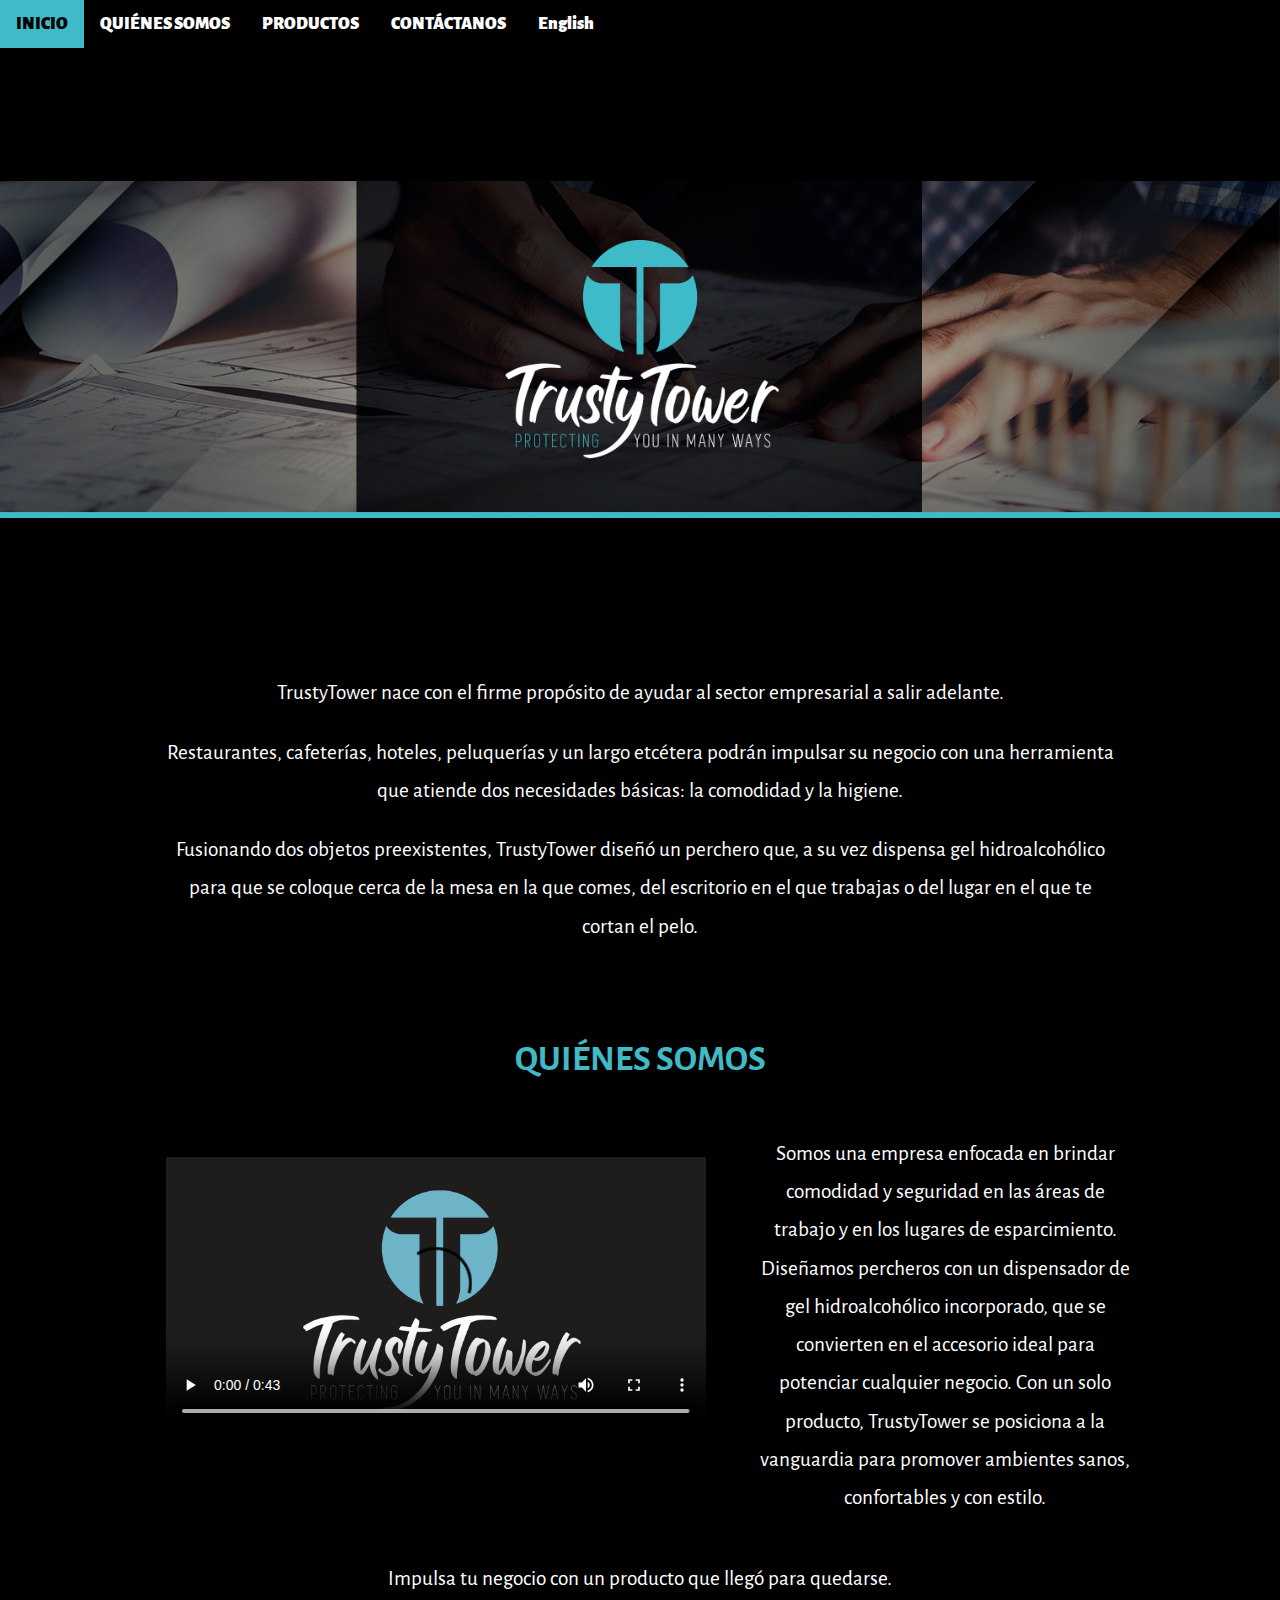
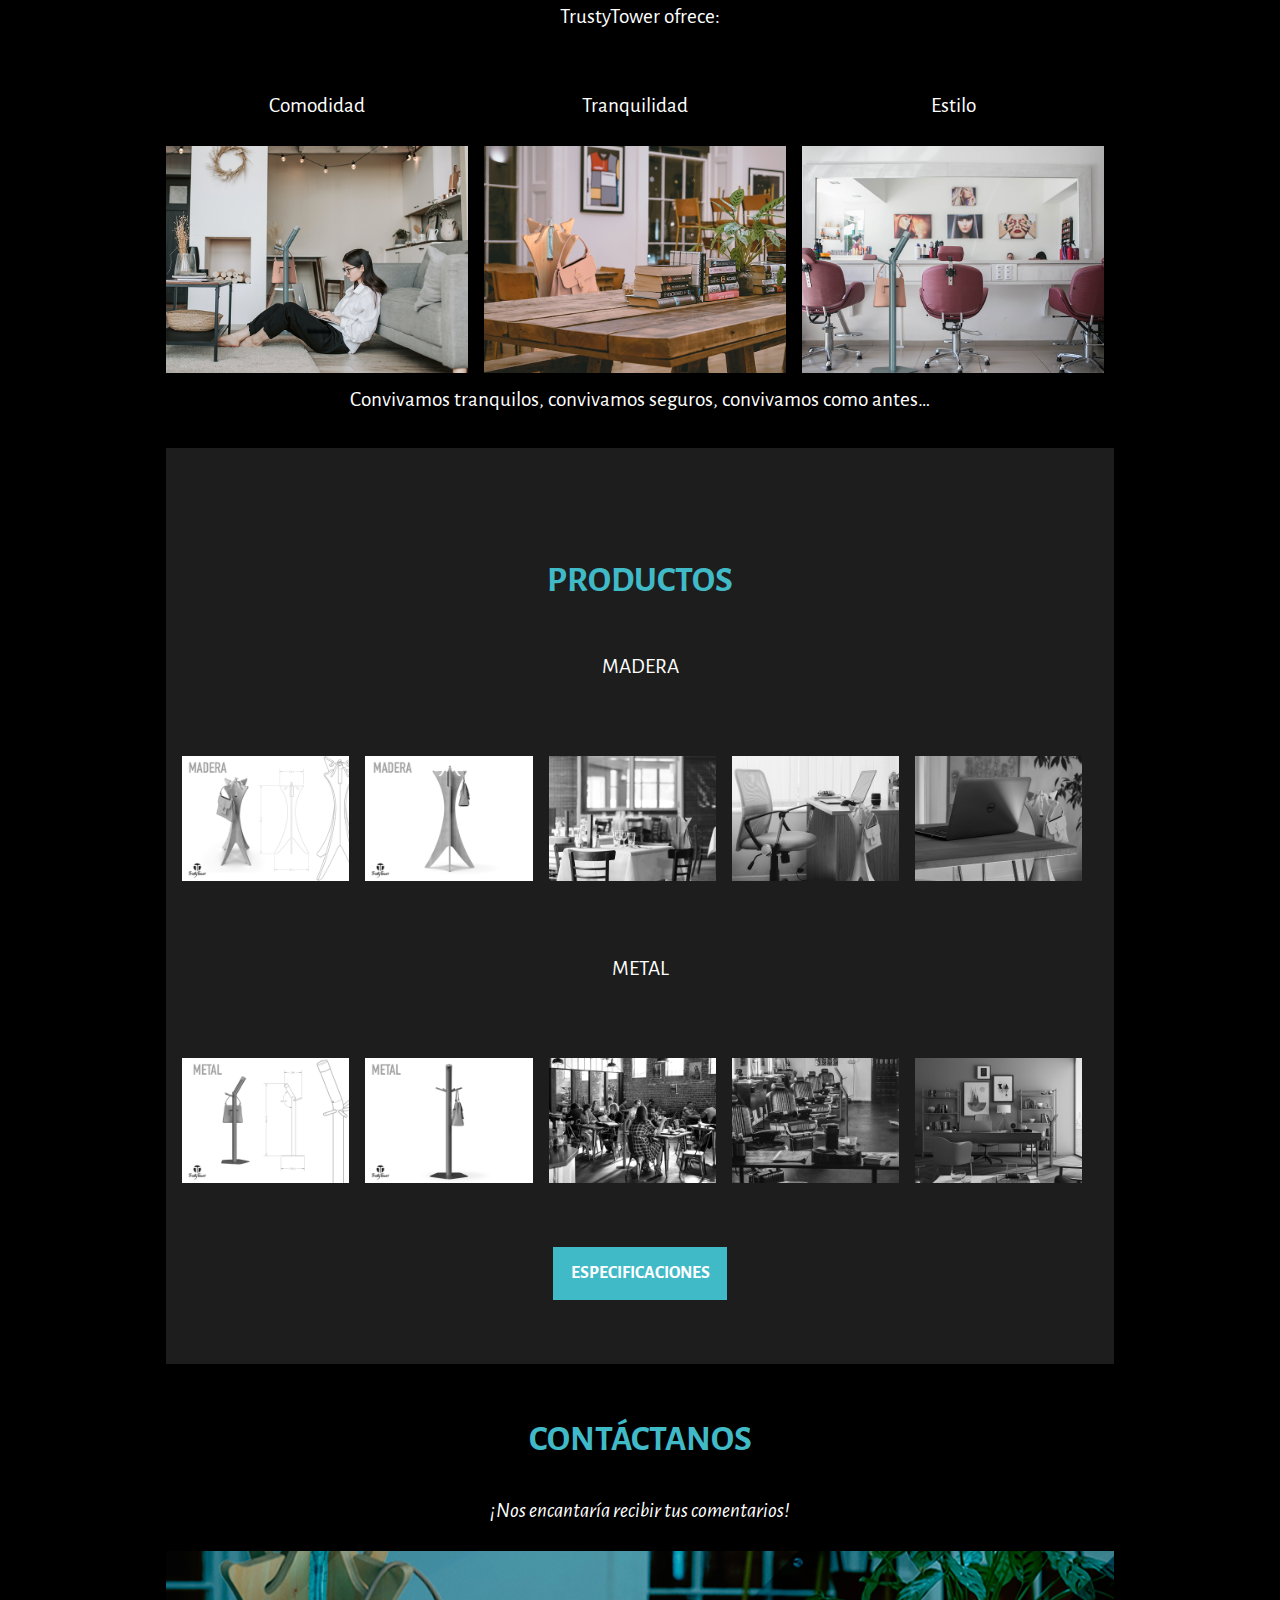
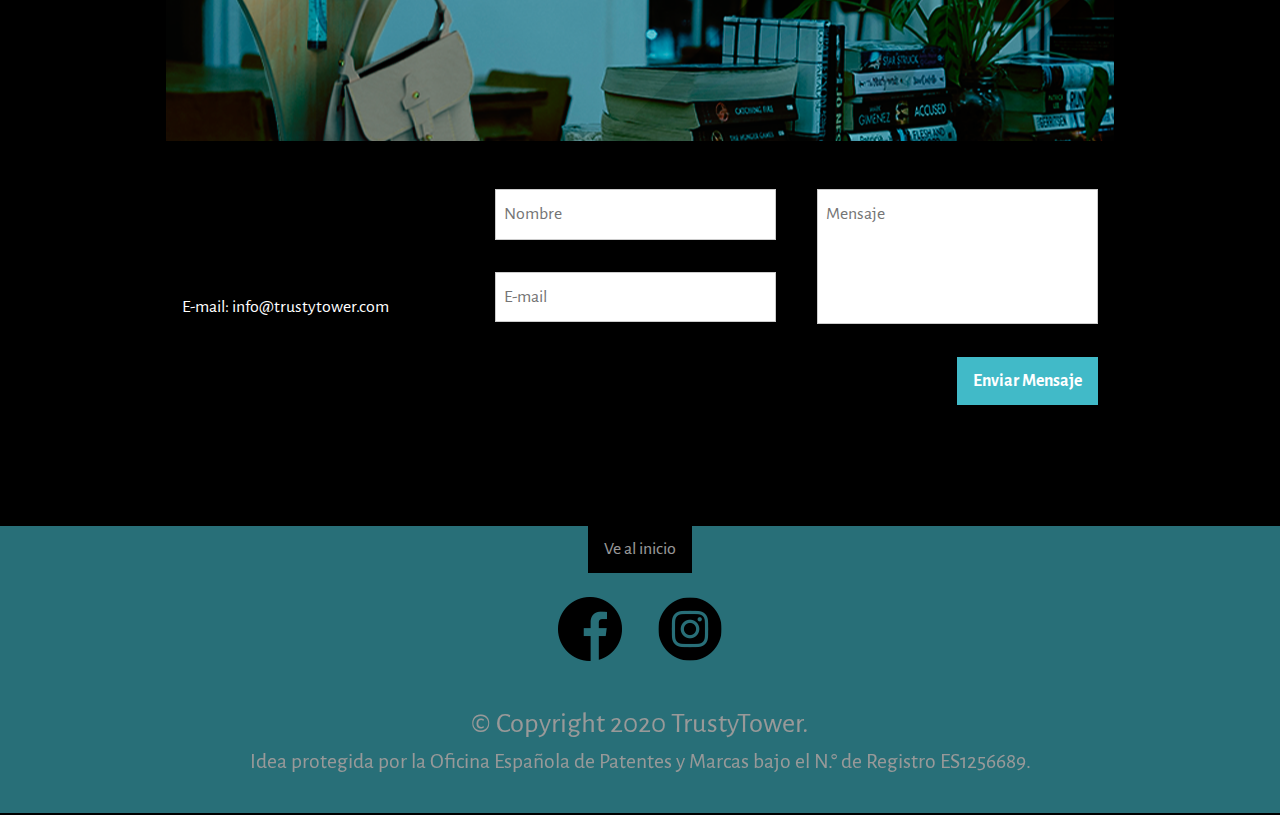
<file: index.html>
<!DOCTYPE html>
<html>
<title>TrustyTower</title>
<meta charset="UTF-8">
<meta name="viewport" content="width=device-width, initial-scale=1">
<link  rel="icon"   href="imgs/favicon.png" type="image/png" />
<link rel="stylesheet" href="css/stylesFull.css">
<!--link rel="stylesheet" href="https://fonts.googleapis.com/css?family=Lato"-->
<!--link href="https://fonts.googleapis.com/css2?family=Lato:ital,wght@0,300;1,100&display=swap" rel="stylesheet"-->
<link href="https://fonts.googleapis.com/css2?family=Alegreya+Sans:wght@100&display=swap" rel="stylesheet">
<link rel="stylesheet" href="css/font-awesome.min.css">
<script src="js/functions.js"></script>
<script src="js/jquery.js" type="text/javascript"></script>
<script src="js/effects.js"></script>
<!--script src="js/jqMobile.js"></script-->
<link rel="stylesheet" href="css/styles.css">

<body>
<!-- Navbar (sit on top) -->
<div class="w3-top">
  <div class="w3-bar" id="myNavbar">
    <a class="w3-bar-item  w3-hide-medium w3-hide-large w3-right" href="javascript:void(0);" onclick="toggleFunction()" title="Toggle Navigation Menu">
      <i><img src="imgs/menuApp.png" style="height: 32px;left: 85%;position: absolute;"></i>
    </a>
    <a href="#home" id="inicio" class="w3-bar-item w3-buttonHeader">INICIO</a>
    <a href="#about" id="quienes" class="w3-bar-item w3-buttonHeader w3-hide-small">QUIÉNES SOMOS</a>
    <a href="#portfolio" id="productos" class="w3-bar-item w3-buttonHeader w3-hide-small">PRODUCTOS</a>
    <a href="#contact" id="contacto" class="w3-bar-item w3-buttonHeader w3-hide-small">CONTÁCTANOS</a>
    <a href="en/index.html" id="ingles" class="w3-bar-item w3-buttonHeader w3-hide-small">English</a>
  </div>

  <!-- Navbar on small screens -->
  <div id="navDemo" class="w3-bar-block w3-white w3-hide w3-hide-large w3-hide-medium" style="max-width: 450px;">
    <a href="#about" id="quienesM" class="w3-bar-item w3-button" onclick="toggleFunction()">QUIÉNES SOMOS</a>
    <a href="#portfolio" id="productosM" class="w3-bar-item w3-button" onclick="toggleFunction()">PRODUCTOS</a>
    <a href="#contact" id="contactoM" class="w3-bar-item w3-button" onclick="toggleFunction()">CONTÁCTANOS</a>
    <a href="en/index.html" id="inglesM" class="w3-bar-item w3-button" onclick="toggleFunction()">English</a>
    <div id="menuMobile" href="javascript:void(0);" onclick="toggleFunction()" title="Toggle Navigation Menu"></div>
  </div>
</div>

<!-- First Parallax Image with Logo Text -->
<div class="bgimg-1 w3-display-container" id="home">
  <div class="w3-display-middle" style="white-space:nowrap;">
  </div>
</div>

<!-- Container (Home Section) -->

<div class="w3-content w3-container w3-padding-8" id="home-text">
  <div class="fistPharaph">
  <p class="w3-content w3-container w3-padding-8 w3-center" style="line-height:2; margin-bottom: -40px;"><p class="w3-center">TrustyTower nace con el firme propósito de ayudar al sector empresarial a salir adelante.<p class="w3-center">Restaurantes, cafeterías, hoteles, peluquerías y un largo etcétera podrán impulsar su negocio con una herramienta que atiende dos necesidades básicas: la comodidad y la
    higiene.</p><p class="w3-center">Fusionando dos objetos preexistentes, TrustyTower diseñó un perchero que, a su vez dispensa gel hidroalcohólico para que se coloque cerca de la mesa en la que comes, del escritorio en el que trabajas o del lugar en el que te cortan el pelo.</p>
  </div>
</div>

<section>
<!-- Container (About Section) -->
<pre  id="about" class="w3-content w3-container">
  <h5 class="w3-center qs-Title w3-padding-8"><b>QUIÉNES SOMOS</b></h5>
</pre>
<div class="video-responsive w3-content">
  <!--h3 class="w3-center">Quienes somos?</h3-->
  <!--div class="video-responsive w3-twothird w3-content w3-container "-->
    <video controls class="w3-col m7 w3-content w3-container w3-padding-64" poster="./imgs/preview.png">
        <source src="./imgs/vid00.mp4"  width="100%" height="auto"  autostart="false" frameborder="0" allow="controls accelerometer; clipboard-write; encrypted-media; gyroscope; picture-in-picture" allowfullscreen>
    </video>
    <div class="quienes-somos w3-col m5 w3-content" style="padding-top: 50px;">
      <!--h5 class="w3-center qs-Title w3-padding-8"><b>QUIÉNES SOMOS</b></h5-->
      <p class="w3-content w3-container" style="margin-left: -30px;margin-right: 29px;text-align: center;">Somos una empresa enfocada en brindar comodidad y seguridad en las áreas de trabajo y en los lugares de esparcimiento. Diseñamos percheros con un dispensador de gel hidroalcohólico incorporado, que se convierten en el accesorio ideal para potenciar cualquier negocio. Con un solo producto, TrustyTower se posiciona a la vanguardia para promover ambientes sanos, confortables y con estilo.</p>
    </div>
</div>

  <!--pre class="w3-content w3-container"-->
<div class="w3-row-padding w3-center w3-content">

    <p>Impulsa tu negocio con un producto que llegó para quedarse.<br>
    TrustyTower ofrece:</p>

  <div class="w3-col m3">
    <p>Comodidad</p>
  <img src="imgs/comodidad.png" style="width:100%" onclick="onClick(this)" class="w3-hover-opacity imagenScrollOf">
</div>
<div class="w3-col m3">
  <p>Tranquilidad</p>
  <img src="imgs/tranquilidad.png" style="width:100%" onclick="onClick(this)" class="w3-hover-opacity imagenScrollOf">
</div>
<div class="w3-col m3">
  <p>Estilo</p>
  <img src="imgs/estilo.png" style="width:100%" onclick="onClick(this)" class="w3-hover-opacity imagenScrollOf">
</div>
  <p>Convivamos tranquilos, convivamos seguros, convivamos como antes…</p>
</div>
<!-- Container (Portfolio Section) -->
<!--pre class="w3-content w3-container">
</pre-->

<div class="w3-content w3-container w3-padding-8" id="portfolio">
  <div class="fondoProd w3-padding-64">
  <p class="w3-center w3-padding-8 qs-Title"><b>PRODUCTOS</b></p>
  <p class="w3-center">MADERA</p><br>

  <!-- Responsive Grid. Four columns on tablets, laptops and desktops. Will stack on mobile devices/small screens (100% width) -->
  <div class="w3-row-padding w3-center">
    <div class="w3-col m2">
      <img src="imgs/Madera_01.png" style="width:100%" onclick="onClick(this)" class="w3-hover-opacity imgFilter imagenScrollOf" alt="">
    </div>

    <div class="w3-col m2">
      <img src="imgs/Madera_02.png" style="width:100%" onclick="onClick(this)" class="w3-hover-opacity imgFilter imagenScrollOf" alt="">
    </div>

    <div class="w3-col m2">
      <img src="imgs/Madera_03.png" style="width:100%" onclick="onClick(this)" class="w3-hover-opacity imgFilter imagenScrollOf" alt="">
    </div>

    <div class="w3-col m2">
      <img src="imgs/Madera_04.png" style="width:100%" onclick="onClick(this)" class="w3-hover-opacity imgFilter imagenScrollOf" alt="">
    </div>

    <div class="w3-col m2">
      <img src="imgs/Madera_05.png" style="width:100%" onclick="onClick(this)" class="w3-hover-opacity imgFilter imagenScrollOf" alt="">
    </div>

    <!--div class="w3-col m2">
      <img src="imgs/06.png" style="width:100%" onclick="onClick(this)" class="w3-hover-opacity imgFilter" alt="">
    </div-->
  </div>
      <div>
          <br>
          <p class="w3-center">METAL</p><br>
      </div>
  <div class="w3-row-padding w3-center">
    <div class="w3-col m2">
      <img src="imgs/Metal_01.jpg" style="width:100%" onclick="onClick(this)" class="w3-hover-opacity imgFilter imagenScrollOf" alt="">
    </div>

    <div class="w3-col m2">
      <img src="imgs/Metal_02.png" style="width:100%" onclick="onClick(this)" class="w3-hover-opacity imgFilter imagenScrollOf" alt="">
    </div>

    <div class="w3-col m2">
      <img src="imgs/Metal_03.png" style="width:100%" onclick="onClick(this)" class="w3-hover-opacity imgFilter imagenScrollOf" alt="">
    </div>

    <div class="w3-col m2">
      <img src="imgs/Metal_04.png" style="width:100%" onclick="onClick(this)" class="w3-hover-opacity imgFilter imagenScrollOf" alt="">
    </div>

    <div class="w3-col m2">
      <img src="imgs/Metal_05.png" style="width:100%" onclick="onClick(this)" class="w3-hover-opacity imgFilter imagenScrollOf" alt="">
    </div>

    <!--div class="w3-col m2">
      <img src="imgs/01.png" style="width:100%" onclick="onClick(this)" class="w3-hover-opacity imgFilter" alt="">
    </div-->
    <!--button class="w3-button w3-padding-large w3-light-grey" onclick="especif();" style="margin-top:64px">Especificaciones</button-->
  </div>
    <main>
      <input type="radio" id="mostrar-modal" name="modal"/>
      <label for="mostrar-modal" ><b>Especificaciones</b></label>
      <input type="radio" id="cerrar-modal" name="modal"/>
      <label for="cerrar-modal">X</label>
      <div id="modal">
        <img id=especificaciones>
      </div>
    </main>
  </div>
</div>


<!-- Modal for full size images on click-->
<div id="modal01" class="w3-modal w3-black" onclick="this.style.display='none'">
  <span id="closeModal" class="w3-large w3-black w3-display-topright" title="Close Image"></span>
  <div class="w3-modal-content w3-animate-zoom w3-center w3-transparent w3-padding-64">
    <img id="img01" class="w3-image w3-padding-8">
    <p id="caption" class="w3-opacity w3-large"></p>
  </div>
</div>



<!-- Container (Contact Section) -->
<div class="w3-content w3-container w3-padding-32"  id="contact">
  <h3 class="w3-center qs-Title"><b>CONTÁCTANOS</b></h3>
  <p class="w3-center"><em>¡Nos encantaría recibir tus comentarios!</em></p>
  <div id="imgTest" class="fondoContact w3-section" style="width: 100%;">
  </div>
    <div>
      <form id="fc" action="javascript:void(0);" method="POST" target="_self">
        <div class="w3-content w3-container w3-padding-16 infoContact w3-col m3 ">
          <label></label><br>
          <label></label><br>
          <label>E-mail: info@trustytower.com</label><br>
        </div>
        <div class="w3-content w3-container w3-padding-32 formContact w3-col m3">
          <input id="Name" class="w3-input w3-border" type="text" placeholder="Nombre" required name="nombre"><br>
          <input id="Email" class="w3-input w3-border" type="text" placeholder="E-mail" required name="email"><br>
          <div class="w3-center w3-container w3-col twothird">
            <div id="load"></div><br>
            <div id="result"></div>
        </div>
        </div>
        <div class="w3-content w3-container w3-padding-32 messageContact w3-col m3">
          <textarea id="Message" class="w3-input w3-border boxMessage" type="text" placeholder="Mensaje" style="height:135px;" required name="mensaje"></textarea><br>
          <button id="validate" class="w3-button w3-blue w3-right" type="submit" value="submit"><b>Enviar Mensaje</b></button>
          </div>

      </form>
    </div>
  </div>
</section>

<footer class="bgimg-2 w3-center w3-padding-8 w3-opacity w3-hover-opacity-off" style="min-width: 100%;">
  <!--div class="w3-display-container w3-opacity-min" >
    <div class="w3-display-middle" style="white-space:nowrap;"-->
  <div class="w3-center w3-content w3-container"><a id="footerBtn" href="#home" class="w3-button w3-black"><i></i>Ve al inicio</a><br></div>
  <div class="w3-xlarge w3-section w3-center">

    <i id="facebook" class="w3-hover-opacity"><a href="https://www.facebook.com/Trusty.Tower" target="blank"><img src="imgs/facebook.png" class="w3-button"></a></i>
    <i id="instagram" class="w3-hover-opacity"><a href="https://www.instagram.com/trusty.tower/" target="blank"><img src="imgs/instagram.png" class="w3-button"></a></i>
    <p id="footMobile" class="w3-center">&copy; Copyright 2020 TrustyTower.</p>
    <p id="footMobile2" class="w3-center">Idea protegida por la Oficina Española de Patentes y Marcas bajo el N.° de Registro ES1256689.</p>
  </div>
  <!--/div>
</div-->
  <!--p>Powered by <a href="https://www.w3schools.com/w3css/default.asp" title="W3.CSS" target="_blank" class="w3-hover-text-green">w3.css</a></p-->
</footer>

</body>
</html>
</file>
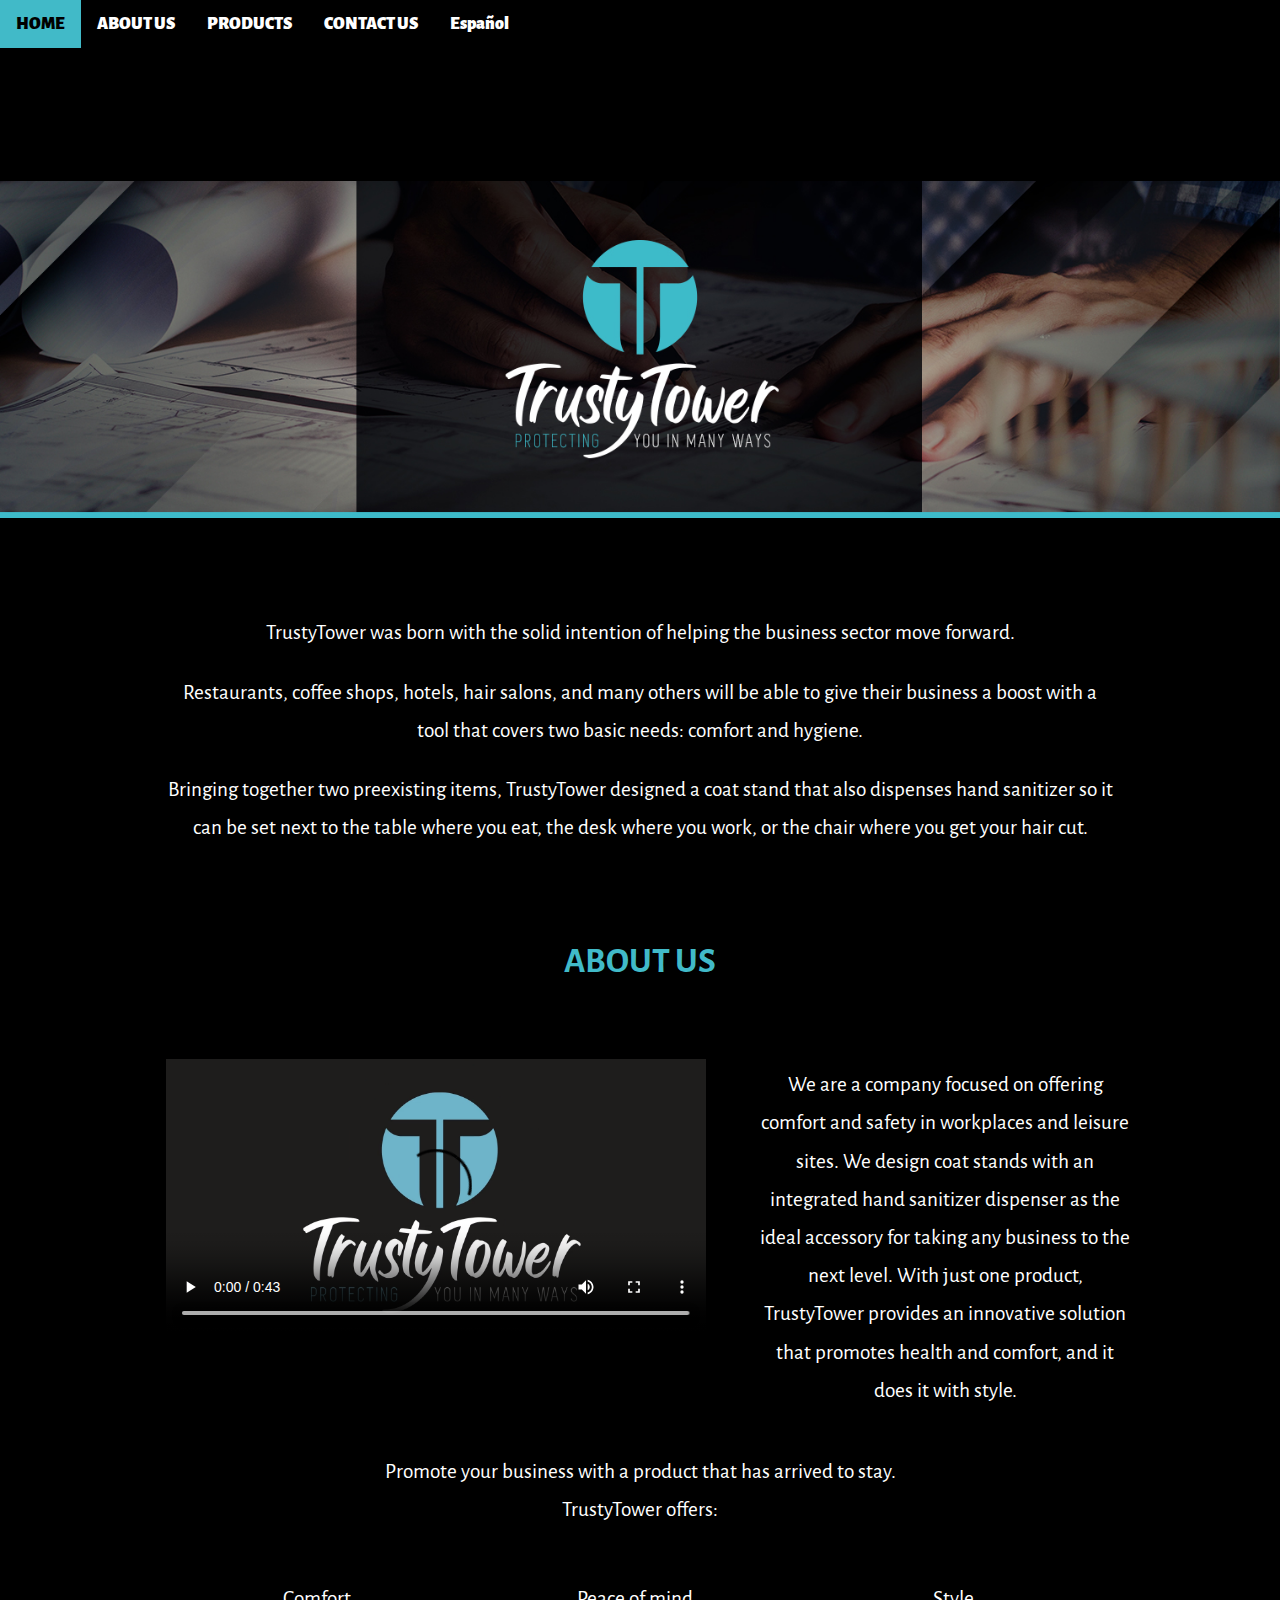
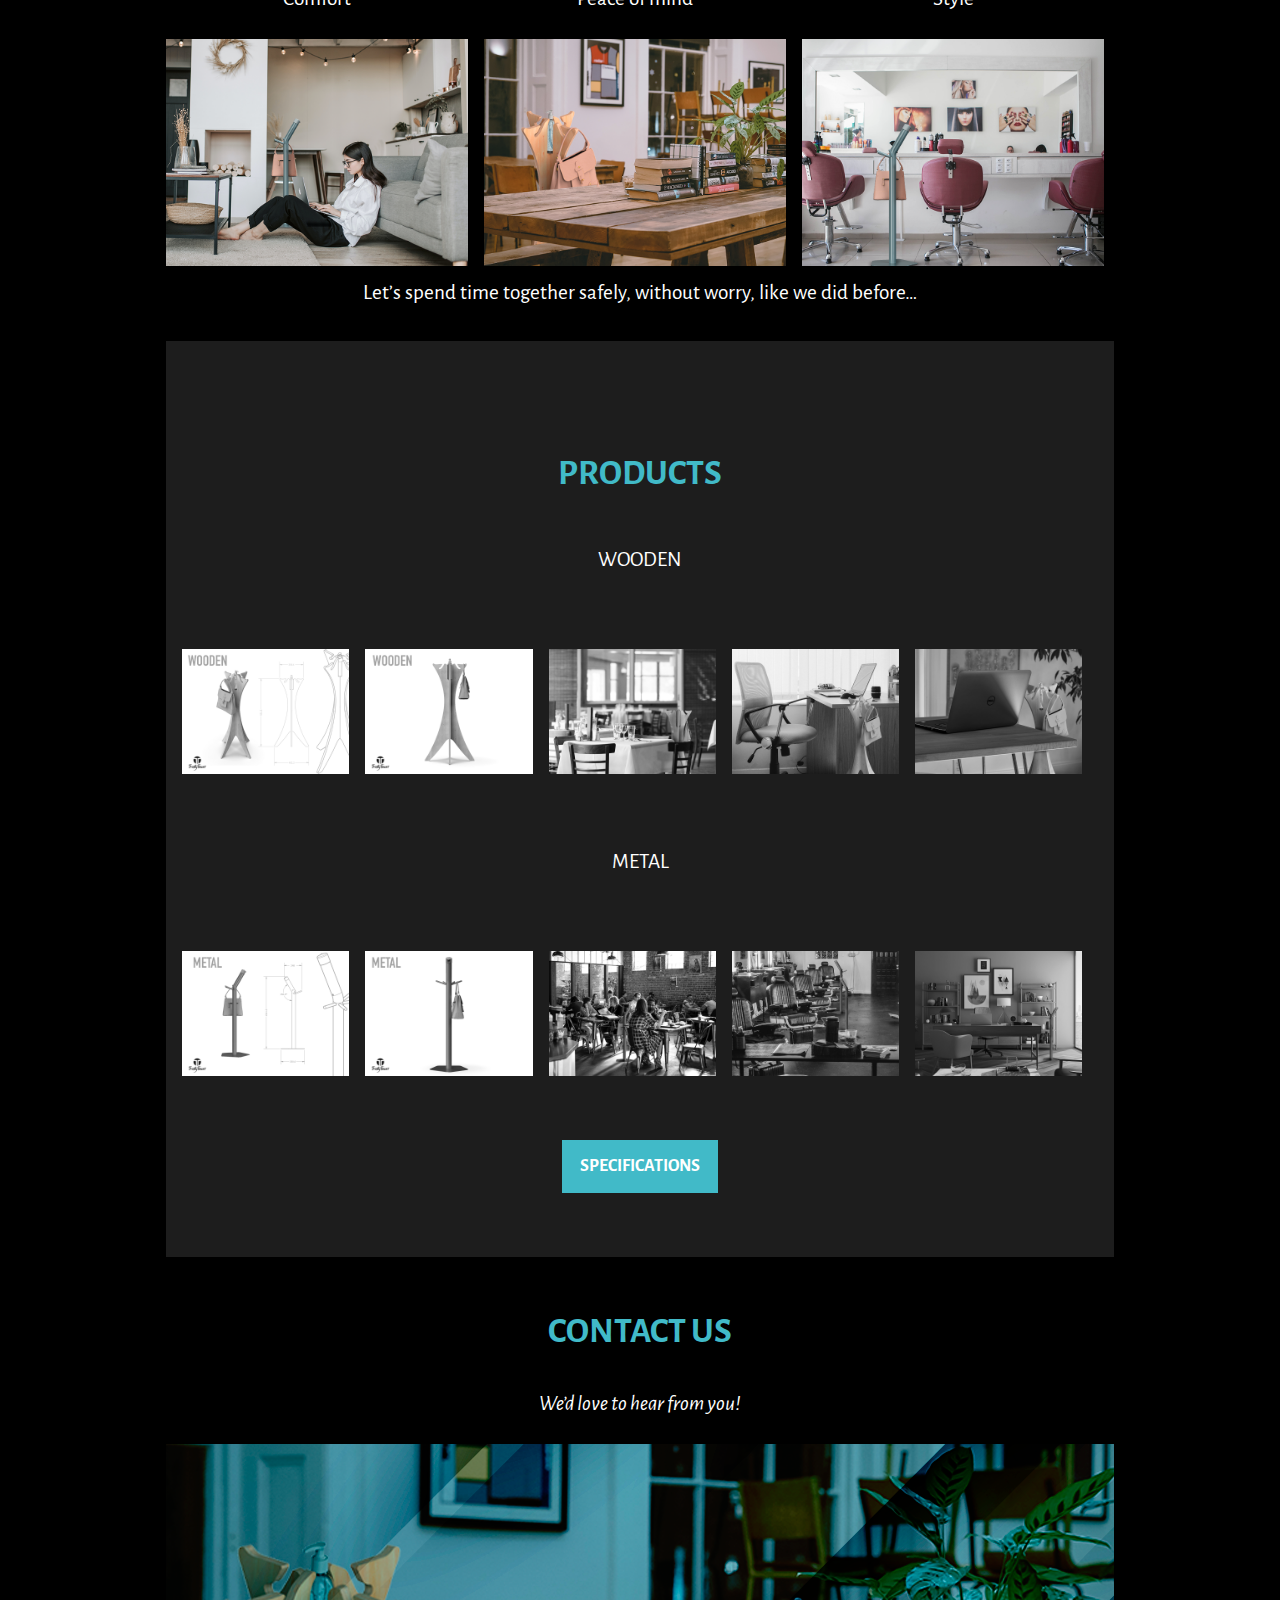
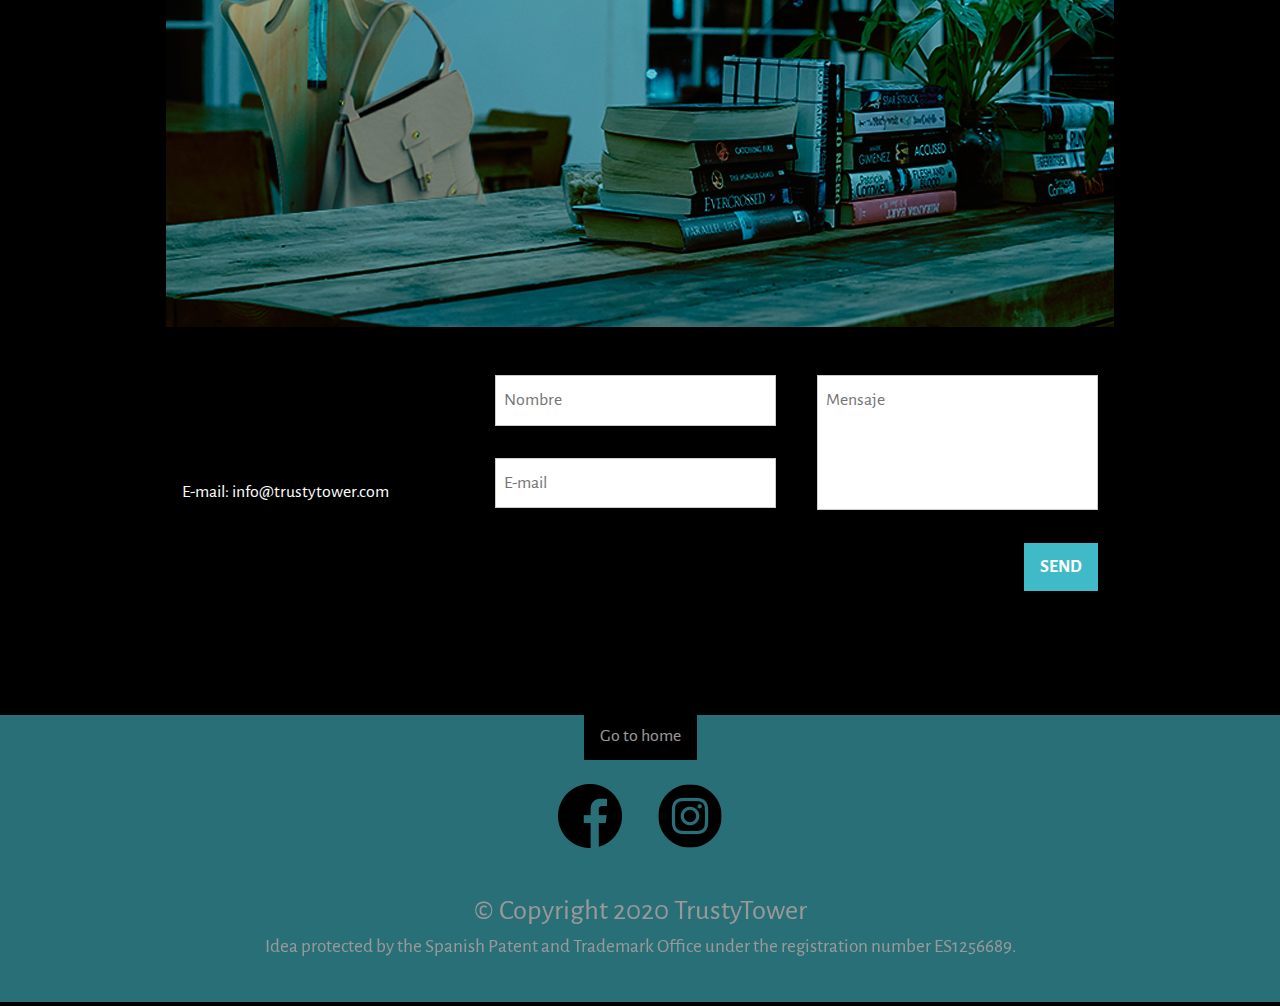
<file: en/index.html>
<!DOCTYPE html>
<html>
  <title>TrustyTower</title>
  <meta charset="UTF-8" />
  <meta name="viewport" content="width=device-width, initial-scale=1" />
  <link rel="icon" href="imgs/favicon.png" type="image/png" />
  <link rel="stylesheet" href="css/stylesFull.css" />
  <!--link rel="stylesheet" href="https://fonts.googleapis.com/css?family=Lato"-->
  <!--link href="https://fonts.googleapis.com/css2?family=Lato:ital,wght@0,300;1,100&display=swap" rel="stylesheet"-->
  <link
    href="https://fonts.googleapis.com/css2?family=Alegreya+Sans:wght@100&display=swap"
    rel="stylesheet"
  />
  <link rel="stylesheet" href="css/font-awesome.min.css" />
  <script src="js/functions.js"></script>
  <script src="js/jquery.js" type="text/javascript"></script>
  <script src="js/effects.js"></script>
  <!--script src="js/jqMobile.js"></script-->
  <link rel="stylesheet" href="css/styles.css" />

  <body>
    <!-- Navbar (sit on top) -->
    <div class="w3-top">
      <div class="w3-bar" id="myNavbar">
        <a
          class="w3-bar-item w3-hide-medium w3-hide-large w3-right"
          href="javascript:void(0);"
          onclick="toggleFunction()"
          title="Toggle Navigation Menu"
        >
          <i
            ><img
              src="imgs/menuApp.png"
              style="height: 32px; left: 85%; position: absolute"
          /></i>
        </a>
        <a href="#home" id="inicio" class="w3-bar-item w3-buttonHeader">HOME</a>
        <a
          href="#about"
          id="quienes"
          class="w3-bar-item w3-buttonHeader w3-hide-small"
          >ABOUT US</a
        >
        <a
          href="#portfolio"
          id="productos"
          class="w3-bar-item w3-buttonHeader w3-hide-small"
          >PRODUCTS</a
        >
        <a
          href="#contact"
          id="contacto"
          class="w3-bar-item w3-buttonHeader w3-hide-small"
          >CONTACT US</a
        >
        <a
          href="../index.html"
          id="ingles"
          class="w3-bar-item w3-buttonHeader w3-hide-small"
          >Español</a
        >
      </div>

      <!-- Navbar on small screens -->
      <div
        id="navDemo"
        class="w3-bar-block w3-white w3-hide w3-hide-large w3-hide-medium"
        style="max-width: 450px"
      >
        <a
          href="#about"
          id="quienesM"
          class="w3-bar-item w3-button"
          onclick="toggleFunction()"
          >ABOUT US</a
        >
        <a
          href="#portfolio"
          id="productosM"
          class="w3-bar-item w3-button"
          onclick="toggleFunction()"
          >PRODUCTS</a
        >
        <a
          href="#contact"
          id="contactoM"
          class="w3-bar-item w3-button"
          onclick="toggleFunction()"
          >CONTACT US</a
        >
        <a
          href="../index.html"
          id="inglesM"
          class="w3-bar-item w3-button"
          onclick="toggleFunction()"
          >Español</a
        >
        <div
          id="menuMobile"
          href="javascript:void(0);"
          onclick="toggleFunction()"
          title="Toggle Navigation Menu"
        ></div>
      </div>
    </div>

    <!-- First Parallax Image with Logo Text -->
    <div class="bgimg-1 w3-display-container " id="home">
      <div class="w3-display-middle" style="white-space: nowrap"></div>
    </div>

    <!-- Container (Home Section) -->

    <div class="w3-content w3-container w3-padding-8" id="home-text">
      <div class="fistPharaph">
        <p
          class="w3-content w3-container w3-padding-8 w3-center"
          style="line-height: 2; margin-bottom: -40px"
        ></p>
        <p class="w3-center">
          TrustyTower was born with the solid intention of helping the business
          sector move forward.
        </p>
        <p class="w3-center">
          Restaurants, coffee shops, hotels, hair salons, and many others will
          be able to give their business a boost with a tool that covers two
          basic needs: comfort and hygiene.
        </p>
        <p class="w3-center">
          Bringing together two preexisting items, TrustyTower designed a coat
          stand that also dispenses hand sanitizer so it can be set next to the
          table where you eat, the desk where you work, or the chair where you
          get your hair cut.
        </p>
      </div>
    </div>

    <section>
      <!-- Container (About Section) -->
      <pre id="about" class="w3-content w3-container">
  <h5 class="w3-center qs-Title w3-padding-8"><b>ABOUT US</b></h5>
</pre>
      <div class="video-responsive w3-content">
        <!--h3 class="w3-center">Quienes somos?</h3-->
        <!--div class="video-responsive w3-twothird w3-content w3-container "-->
        <video
          controls
          class="w3-col m7 w3-content w3-container w3-padding-64"
          poster="./imgs/preview.png"
        >
          <source
            src="./imgs/vid00.mp4"
            width="100%"
            height="auto"
            autostart="false"
            frameborder="0"
            allow="controls accelerometer; clipboard-write; encrypted-media; gyroscope; picture-in-picture"
            allowfullscreen
          />
        </video>
        <div
          class="quienes-somos w3-col m5 w3-content"
          style="padding-top: 50px"
        >
          <!--h5 class="w3-center qs-Title w3-padding-8"><b>QUIÉNES SOMOS</b></h5-->
          <p
            class="w3-content w3-container"
            style="margin-left: -30px; margin-right: 29px; text-align: center"
          >
            We are a company focused on offering comfort and safety in
            workplaces and leisure sites. We design coat stands with an
            integrated hand sanitizer dispenser as the ideal accessory for
            taking any business to the next level. With just one product,
            TrustyTower provides an innovative solution that promotes health and
            comfort, and it does it with style.
          </p>
        </div>
      </div>

      <!--pre class="w3-content w3-container"-->
      <div class="w3-row-padding w3-center w3-content">
        <p>
          Promote your business with a product that has arrived to stay.<br />
          TrustyTower offers:
        </p>

        <div class="w3-col m3">
          <p>Comfort</p>
          <img
            src="imgs/comodidad.png"
            style="width: 100%"
            onclick="onClick(this)"
            class="w3-hover-opacity"
          />
        </div>
        <div class="w3-col m3">
          <p>Peace of mind</p>
          <img
            src="imgs/tranquilidad.png"
            style="width: 100%"
            onclick="onClick(this)"
            class="w3-hover-opacity"
          />
        </div>
        <div class="w3-col m3">
          <p>Style</p>
          <img
            src="imgs/estilo.png"
            style="width: 100%"
            onclick="onClick(this)"
            class="w3-hover-opacity"
          />
        </div>
        <p>
          Let’s spend time together safely, without worry, like we did before…
        </p>
      </div>
      <!-- Container (Portfolio Section) -->
      <!--pre class="w3-content w3-container">
</pre-->

      <div class="w3-content w3-container w3-padding-8" id="portfolio">
        <div class="fondoProd w3-padding-64">
          <p class="w3-center w3-padding-8 qs-Title"><b>PRODUCTS</b></p>
          <p class="w3-center">WOODEN</p>
          <br />

          <!-- Responsive Grid. Four columns on tablets, laptops and desktops. Will stack on mobile devices/small screens (100% width) -->
          <div class="w3-row-padding w3-center">
            <div class="w3-col m2">
              <img
                src="imgs/Madera_01.jpg"
                style="width: 100%"
                onclick="onClick(this)"
                class="w3-hover-opacity imgFilter"
                alt=""
              />
            </div>

            <div class="w3-col m2">
              <img
                src="imgs/Madera_02.jpg"
                style="width: 100%"
                onclick="onClick(this)"
                class="w3-hover-opacity imgFilter"
                alt=""
              />
            </div>

            <div class="w3-col m2">
              <img
                src="imgs/Madera_03.png"
                style="width: 100%"
                onclick="onClick(this)"
                class="w3-hover-opacity imgFilter"
                alt=""
              />
            </div>

            <div class="w3-col m2">
              <img
                src="imgs/Madera_04.png"
                style="width: 100%"
                onclick="onClick(this)"
                class="w3-hover-opacity imgFilter"
                alt=""
              />
            </div>

            <div class="w3-col m2">
              <img
                src="imgs/Madera_05.png"
                style="width: 100%"
                onclick="onClick(this)"
                class="w3-hover-opacity imgFilter"
                alt=""
              />
            </div>

            <!--div class="w3-col m2">
      <img src="imgs/06.png" style="width:100%" onclick="onClick(this)" class="w3-hover-opacity imgFilter" alt="">
    </div-->
          </div>
          <div>
            <br />
            <p class="w3-center">METAL</p>
            <br />
          </div>
          <div class="w3-row-padding w3-center">
            <div class="w3-col m2">
              <img
                src="imgs/Metal_01.jpg"
                style="width: 100%"
                onclick="onClick(this)"
                class="w3-hover-opacity imgFilter"
                alt=""
              />
            </div>

            <div class="w3-col m2">
              <img
                src="imgs/Metal_02.png"
                style="width: 100%"
                onclick="onClick(this)"
                class="w3-hover-opacity imgFilter"
                alt=""
              />
            </div>

            <div class="w3-col m2">
              <img
                src="imgs/Metal_03.png"
                style="width: 100%"
                onclick="onClick(this)"
                class="w3-hover-opacity imgFilter"
                alt=""
              />
            </div>

            <div class="w3-col m2">
              <img
                src="imgs/Metal_04.png"
                style="width: 100%"
                onclick="onClick(this)"
                class="w3-hover-opacity imgFilter"
                alt=""
              />
            </div>

            <div class="w3-col m2">
              <img
                src="imgs/Metal_05.png"
                style="width: 100%"
                onclick="onClick(this)"
                class="w3-hover-opacity imgFilter"
                alt=""
              />
            </div>

            <!--div class="w3-col m2">
      <img src="imgs/01.png" style="width:100%" onclick="onClick(this)" class="w3-hover-opacity imgFilter" alt="">
    </div-->
            <!--button class="w3-button w3-padding-large w3-light-grey" onclick="especif();" style="margin-top:64px">Especificaciones</button-->
          </div>
          <main>
            <input type="radio" id="mostrar-modal" name="modal" />
            <label for="mostrar-modal"><b>SPECIFICATIONS</b></label>
            <input type="radio" id="cerrar-modal" name="modal" />
            <label for="cerrar-modal">X</label>
            <div id="modal">
              <img id="especificaciones" />
            </div>
          </main>
        </div>
      </div>

      <!-- Modal for full size images on click-->
      <div
        id="modal01"
        class="w3-modal w3-black"
        onclick="this.style.display='none'"
      >
        <span
          id="closeModal"
          class="w3-large w3-black w3-display-topright"
          title="Close Image"
        ></span>
        <div
          class="w3-modal-content w3-animate-zoom w3-center w3-transparent w3-padding-64"
        >
          <img id="img01" class="w3-image w3-padding-8" />
          <p id="caption" class="w3-opacity w3-large"></p>
        </div>
      </div>

      <!-- Container (Contact Section) -->
      <div class="w3-content w3-container w3-padding-32" id="contact">
        <h3 class="w3-center qs-Title"><b>CONTACT US</b></h3>
        <p class="w3-center"><em>We’d love to hear from you!</em></p>
        <div
          id="imgTest"
          class="fondoContact w3-section"
          style="width: 100%"
        ></div>
        <div>
          <form
            id="fc"
            action="javascript:void(0);"
            method="POST"
            target="_self"
          >
            <div
              class="w3-content w3-container w3-padding-16 infoContact w3-col m3"
            >
              <label></label><br />
              <label></label><br />
              <label>E-mail: info@trustytower.com</label><br />
            </div>
            <div
              class="w3-content w3-container w3-padding-32 formContact w3-col m3"
            >
              <input
                id="Name"
                class="w3-input w3-border"
                type="text"
                placeholder="Nombre"
                required
                name="nombre"
              /><br />
              <input
                id="Email"
                class="w3-input w3-border"
                type="text"
                placeholder="E-mail"
                required
                name="email"
              /><br />
              <div class="w3-center w3-container w3-col twothird">
                <div id="load"></div>
                <br />
                <div id="result"></div>
              </div>
            </div>
            <div
              class="w3-content w3-container w3-padding-32 messageContact w3-col m3"
            >
              <textarea
                id="Message"
                class="w3-input w3-border boxMessage"
                type="text"
                placeholder="Mensaje"
                style="height: 135px"
                required
                name="mensaje"
              ></textarea
              ><br />
              <button
                id="validate"
                class="w3-button w3-blue w3-right"
                type="submit"
                value="submit"
              >
                <b>SEND</b>
              </button>
            </div>
          </form>
        </div>
      </div>
    </section>

    <footer
      class="bgimg-2 w3-center w3-padding-8 w3-opacity w3-hover-opacity-off"
      style="min-width: 100%"
    >
      <div class="w3-center w3-content w3-container">
        <a
          id="footerBtn"
          href="#home"
          class="w3-button w3-black"
          style="margin-top: 1px"
          ><i></i>Go to home</a
        ><br />
      </div>
      <div class="w3-xlarge w3-section w3-center">
        <i id="facebook" class="w3-hover-opacity"
          ><a href="https://www.facebook.com/Trusty.Tower" target="blank"
            ><img src="imgs/facebook.png" class="w3-button" /></a
        ></i>
        <i id="instagram" class="w3-hover-opacity"
          ><a href="https://www.instagram.com/trusty.tower/" target="blank"
            ><img src="imgs/instagram.png" class="w3-button" /></a
        ></i>
        <p class="w3-center">&copy; Copyright 2020 TrustyTower</p>
        <p id="footMobile2" class="w3-center">
          Idea protected by the Spanish Patent and Trademark Office under the
          registration number ES1256689.
        </p>
      </div>
    </footer>
  </body>
</html>
</file>
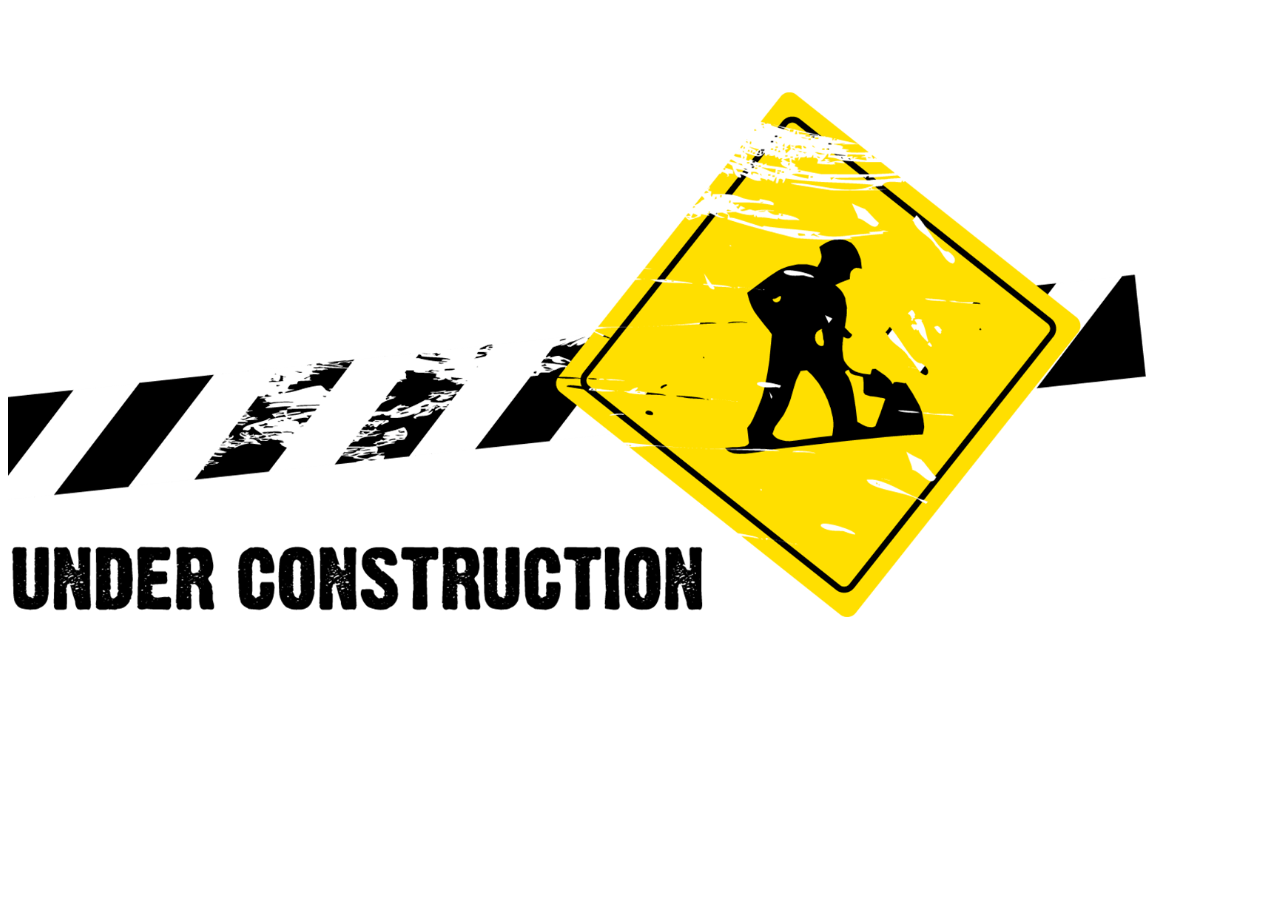
<file: Original Files/index.html>
<!DOCTYPE html>
<html lang="en" dir="ltr">
  <head>
    <meta charset="utf-8">
    <title></title>
    <style>
      img {width: 90%; height: 100%;}
    </style>
  </head>
  <body>
    <img src="./underContruction.png" alt="Sitio en Construcción">
  </body>
</html>
</file>
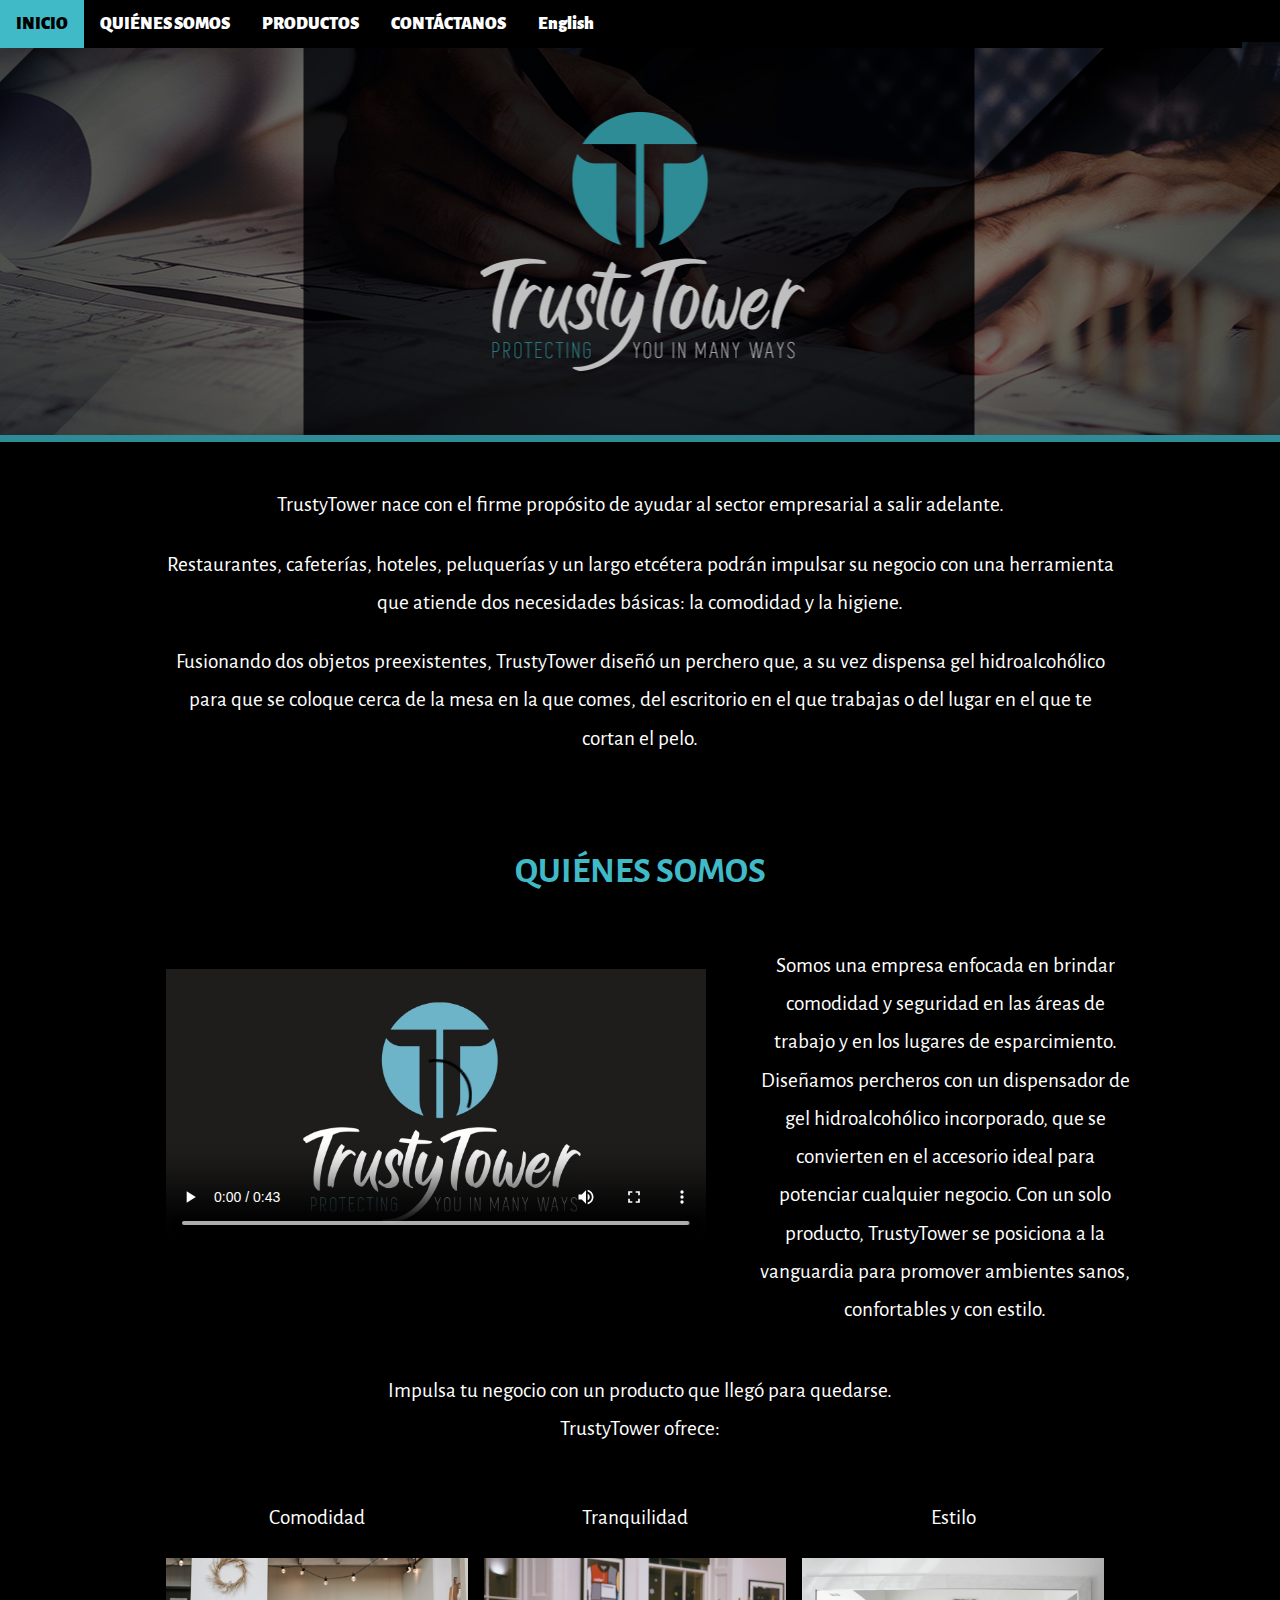
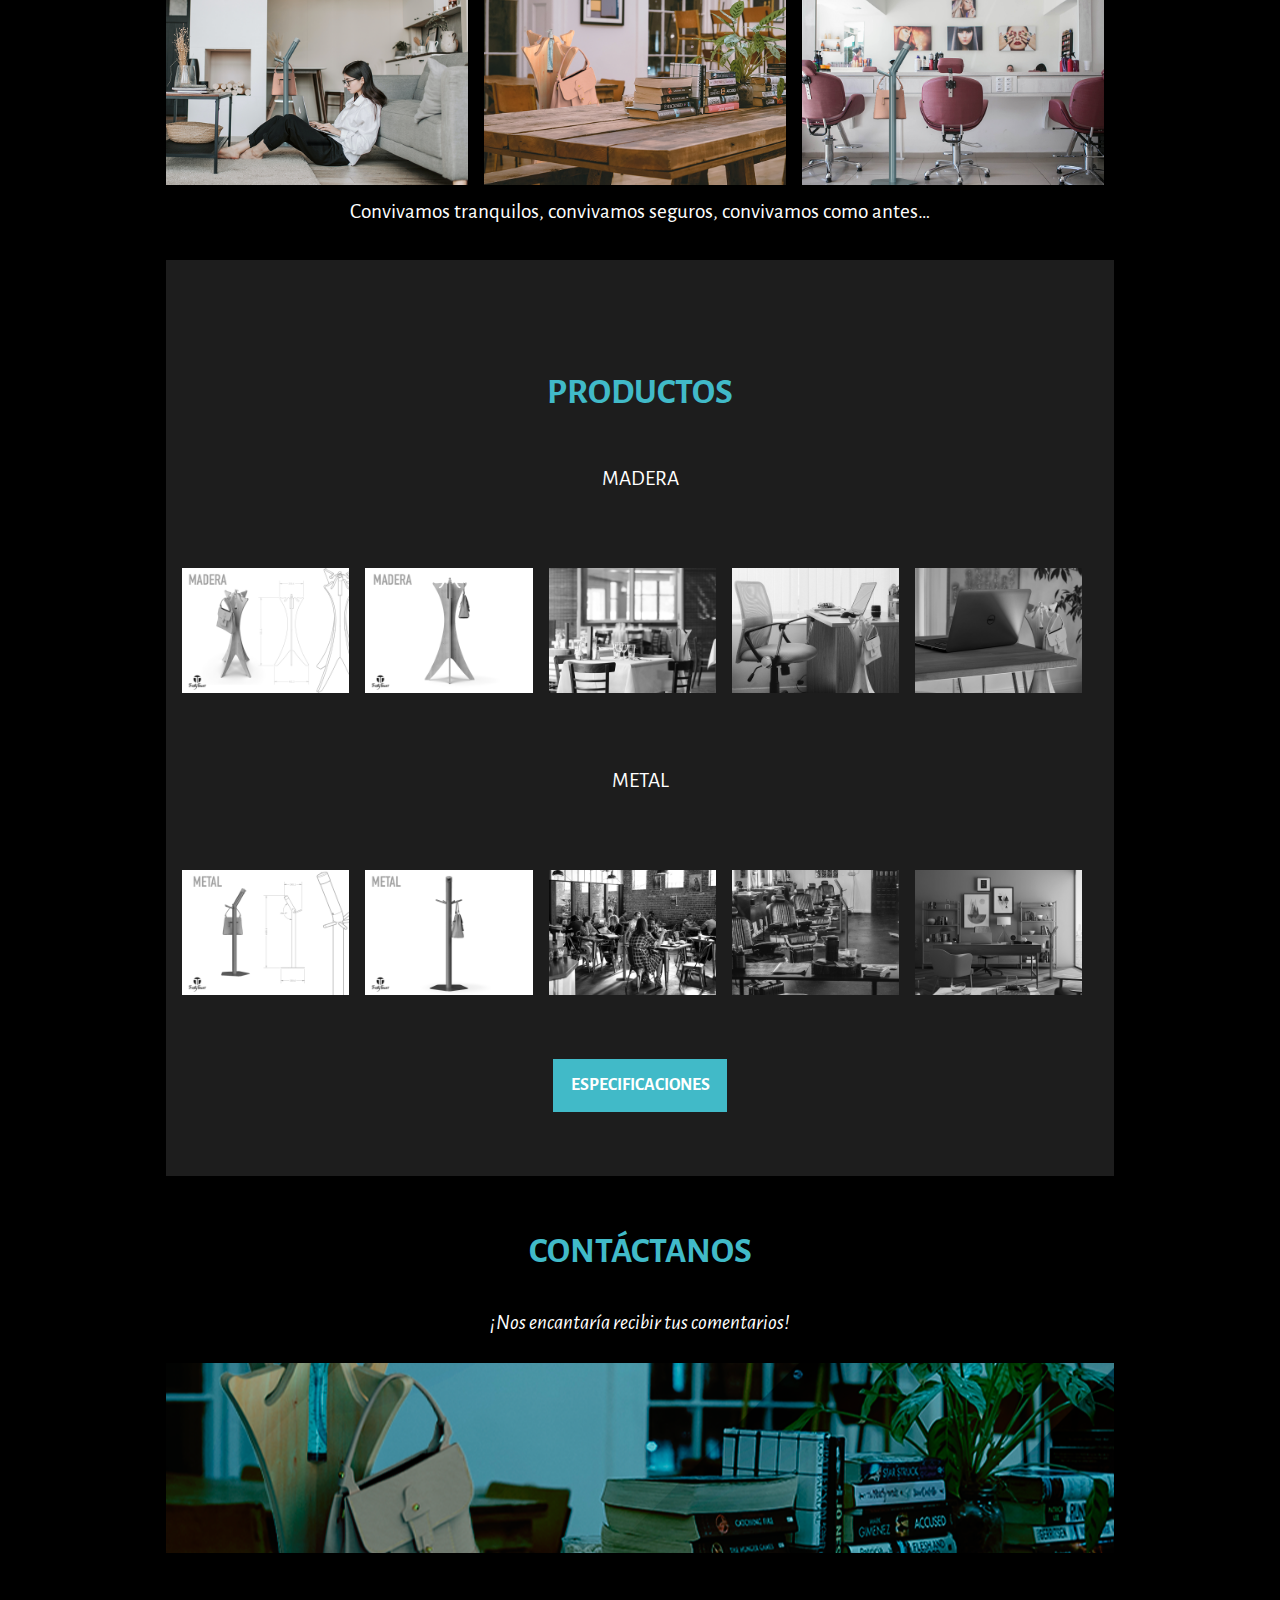
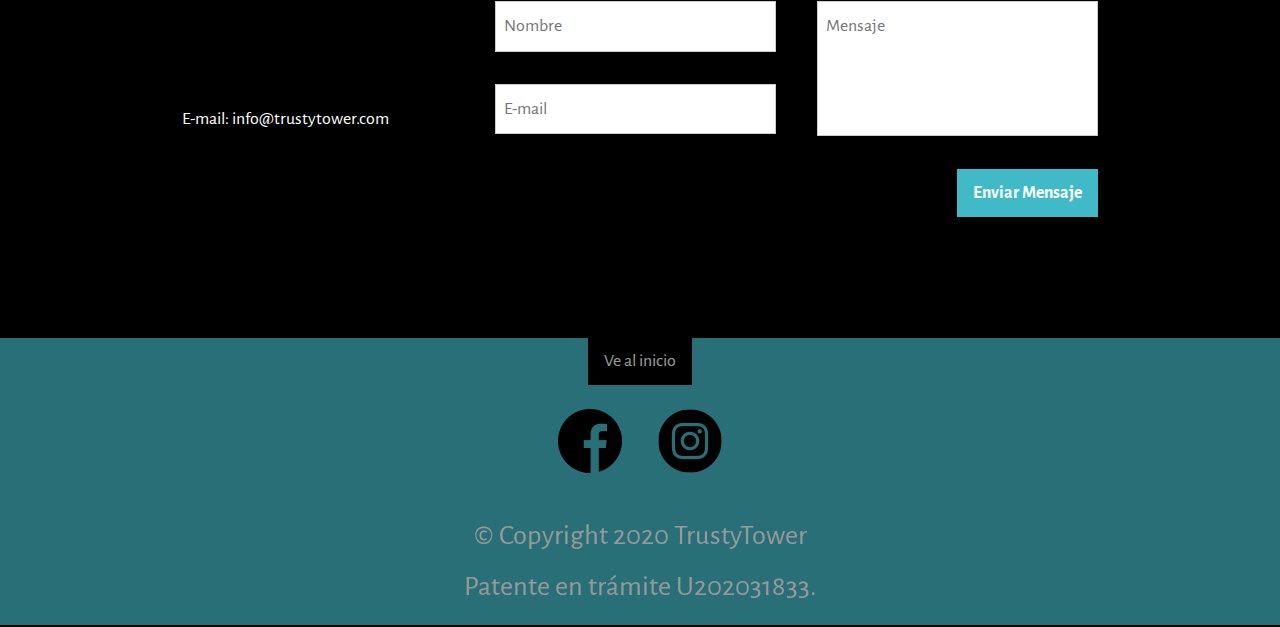
<file: Test_down/index.html>
<!DOCTYPE html>
<html>
<title>TrustyTower</title>
<meta charset="UTF-8">
<meta name="viewport" content="width=device-width, initial-scale=1">
<link  rel="icon"   href="imgs/favicon.png" type="image/png" />
<link rel="stylesheet" href="css/stylesFull.css">
<!--link rel="stylesheet" href="https://fonts.googleapis.com/css?family=Lato"-->
<!--link href="https://fonts.googleapis.com/css2?family=Lato:ital,wght@0,300;1,100&display=swap" rel="stylesheet"-->
<link href="https://fonts.googleapis.com/css2?family=Alegreya+Sans:wght@100&display=swap" rel="stylesheet">
<link rel="stylesheet" href="css/font-awesome.min.css">
<script src="js/functions.js"></script>
<script src="js/jquery.js" type="text/javascript"></script>
<script src="js/effects.js"></script>
<!--script src="js/jqMobile.js"></script-->
<link rel="stylesheet" href="css/styles.css">

<body>
<!-- Navbar (sit on top) -->
<div class="w3-top">
  <div class="w3-bar" id="myNavbar">
    <a class="w3-bar-item  w3-hide-medium w3-hide-large w3-right" href="javascript:void(0);" onclick="toggleFunction()" title="Toggle Navigation Menu">
      <i><img src="imgs/menuApp.png" style="height: 32px;left: 85%;position: absolute;"></i>
    </a>
    <a href="#home" id="inicio" class="w3-bar-item w3-buttonHeader">INICIO</a>
    <a href="#about" id="quienes" class="w3-bar-item w3-buttonHeader w3-hide-small">QUIÉNES SOMOS</a>
    <a href="#portfolio" id="productos" class="w3-bar-item w3-buttonHeader w3-hide-small">PRODUCTOS</a>
    <a href="#contact" id="contacto" class="w3-bar-item w3-buttonHeader w3-hide-small">CONTÁCTANOS</a>
    <a href="en/index.html" id="ingles" class="w3-bar-item w3-buttonHeader w3-hide-small">English</a>
  </div>

  <!-- Navbar on small screens -->
  <div id="navDemo" class="w3-bar-block w3-white w3-hide w3-hide-large w3-hide-medium" style="max-width: 450px;">
    <a href="#about" id="quienesM" class="w3-bar-item w3-button" onclick="toggleFunction()">QUIÉNES SOMOS</a>
    <a href="#portfolio" id="productosM" class="w3-bar-item w3-button" onclick="toggleFunction()">PRODUCTOS</a>
    <a href="#contact" id="contactoM" class="w3-bar-item w3-button" onclick="toggleFunction()">CONTÁCTANOS</a>
    <a href="en/index.html" id="inglesM" class="w3-bar-item w3-button" onclick="toggleFunction()">English</a>
    <div id="menuMobile" href="javascript:void(0);" onclick="toggleFunction()" title="Toggle Navigation Menu"></div>
  </div>
</div>

<!-- First Parallax Image with Logo Text -->
<div class="bgimg-1 w3-display-container w3-opacity-min" id="home">
  <div class="w3-display-middle" style="white-space:nowrap;">
  </div>
</div>

<!-- Container (Home Section) -->

<div class="w3-content w3-container w3-padding-8" id="home-text">
  <div>
  <p class="w3-content w3-container w3-padding-8 w3-center" style="line-height:2; margin-bottom: -40px;"><p class="w3-center">TrustyTower nace con el firme propósito de ayudar al sector empresarial a salir adelante.<p class="w3-center">Restaurantes, cafeterías, hoteles, peluquerías y un largo etcétera podrán impulsar su negocio con una herramienta que atiende dos necesidades básicas: la comodidad y la
    higiene.</p><p class="w3-center">Fusionando dos objetos preexistentes, TrustyTower diseñó un perchero que, a su vez dispensa gel hidroalcohólico para que se coloque cerca de la mesa en la que comes, del escritorio en el que trabajas o del lugar en el que te cortan el pelo.</p>
  </div>
</div>

<section>
<!-- Container (About Section) -->
<pre  id="about" class="w3-content w3-container">
  <h5 class="w3-center qs-Title w3-padding-8"><b>QUIÉNES SOMOS</b></h5>
</pre>
<div class="video-responsive w3-content">
  <!--h3 class="w3-center">Quienes somos?</h3-->
  <!--div class="video-responsive w3-twothird w3-content w3-container "-->
    <video controls class="w3-col m7 w3-content w3-container w3-padding-64" poster="./imgs/preview.png">
        <source src="./imgs/vid00.mp4"  width="100%" height="auto"  autostart="false" frameborder="0" allow="controls accelerometer; clipboard-write; encrypted-media; gyroscope; picture-in-picture" allowfullscreen>
    </video>
    <div class="quienes-somos w3-col m5 w3-content" style="padding-top: 50px;">
      <!--h5 class="w3-center qs-Title w3-padding-8"><b>QUIÉNES SOMOS</b></h5-->
      <p class="w3-content w3-container" style="margin-left: -30px;margin-right: 29px;text-align: center;">Somos una empresa enfocada en brindar comodidad y seguridad en las áreas de trabajo y en los lugares de esparcimiento. Diseñamos percheros con un dispensador de gel hidroalcohólico incorporado, que se convierten en el accesorio ideal para potenciar cualquier negocio. Con un solo producto, TrustyTower se posiciona a la vanguardia para promover ambientes sanos, confortables y con estilo.</p>
    </div>
</div>

  <!--pre class="w3-content w3-container"-->
<div class="w3-row-padding w3-center w3-content">

    <p>Impulsa tu negocio con un producto que llegó para quedarse.<br>
    TrustyTower ofrece:</p>

  <div class="w3-col m3">
    <p>Comodidad</p>
  <img src="imgs/comodidad.png" style="width:100%" onclick="onClick(this)" class="w3-hover-opacity imagenScrollOf">
</div>
<div class="w3-col m3">
  <p>Tranquilidad</p>
  <img src="imgs/tranquilidad.png" style="width:100%" onclick="onClick(this)" class="w3-hover-opacity imagenScrollOf">
</div>
<div class="w3-col m3">
  <p>Estilo</p>
  <img src="imgs/estilo.png" style="width:100%" onclick="onClick(this)" class="w3-hover-opacity imagenScrollOf">
</div>
  <p>Convivamos tranquilos, convivamos seguros, convivamos como antes…</p>
</div>
<!-- Container (Portfolio Section) -->
<!--pre class="w3-content w3-container">
</pre-->

<div class="w3-content w3-container w3-padding-8" id="portfolio">
  <div class="fondoProd w3-padding-64">
  <p class="w3-center w3-padding-8 qs-Title"><b>PRODUCTOS</b></p>
  <p class="w3-center">MADERA</p><br>

  <!-- Responsive Grid. Four columns on tablets, laptops and desktops. Will stack on mobile devices/small screens (100% width) -->
  <div class="w3-row-padding w3-center">
    <div class="w3-col m2">
      <img src="imgs/Madera_01.png" style="width:100%" onclick="onClick(this)" class="w3-hover-opacity imgFilter imagenScrollOf" alt="">
    </div>

    <div class="w3-col m2">
      <img src="imgs/Madera_02.png" style="width:100%" onclick="onClick(this)" class="w3-hover-opacity imgFilter imagenScrollOf" alt="">
    </div>

    <div class="w3-col m2">
      <img src="imgs/Madera_03.png" style="width:100%" onclick="onClick(this)" class="w3-hover-opacity imgFilter imagenScrollOf" alt="">
    </div>

    <div class="w3-col m2">
      <img src="imgs/Madera_04.png" style="width:100%" onclick="onClick(this)" class="w3-hover-opacity imgFilter imagenScrollOf" alt="">
    </div>

    <div class="w3-col m2">
      <img src="imgs/Madera_05.png" style="width:100%" onclick="onClick(this)" class="w3-hover-opacity imgFilter imagenScrollOf" alt="">
    </div>

    <!--div class="w3-col m2">
      <img src="imgs/06.png" style="width:100%" onclick="onClick(this)" class="w3-hover-opacity imgFilter" alt="">
    </div-->
  </div>
      <div>
          <br>
          <p class="w3-center">METAL</p><br>
      </div>
  <div class="w3-row-padding w3-center">
    <div class="w3-col m2">
      <img src="imgs/Metal_01.jpg" style="width:100%" onclick="onClick(this)" class="w3-hover-opacity imgFilter imagenScrollOf" alt="">
    </div>

    <div class="w3-col m2">
      <img src="imgs/Metal_02.png" style="width:100%" onclick="onClick(this)" class="w3-hover-opacity imgFilter imagenScrollOf" alt="">
    </div>

    <div class="w3-col m2">
      <img src="imgs/Metal_03.png" style="width:100%" onclick="onClick(this)" class="w3-hover-opacity imgFilter imagenScrollOf" alt="">
    </div>

    <div class="w3-col m2">
      <img src="imgs/Metal_04.png" style="width:100%" onclick="onClick(this)" class="w3-hover-opacity imgFilter imagenScrollOf" alt="">
    </div>

    <div class="w3-col m2">
      <img src="imgs/Metal_05.png" style="width:100%" onclick="onClick(this)" class="w3-hover-opacity imgFilter imagenScrollOf" alt="">
    </div>

    <!--div class="w3-col m2">
      <img src="imgs/01.png" style="width:100%" onclick="onClick(this)" class="w3-hover-opacity imgFilter" alt="">
    </div-->
    <!--button class="w3-button w3-padding-large w3-light-grey" onclick="especif();" style="margin-top:64px">Especificaciones</button-->
  </div>
    <main>
      <input type="radio" id="mostrar-modal" name="modal"/>
      <label for="mostrar-modal" ><b>Especificaciones</b></label>
      <input type="radio" id="cerrar-modal" name="modal"/>
      <label for="cerrar-modal">X</label>
      <div id="modal">
        <img id=especificaciones>
      </div>
    </main>
  </div>
</div>


<!-- Modal for full size images on click-->
<div id="modal01" class="w3-modal w3-black" onclick="this.style.display='none'">
  <span id="closeModal" class="w3-large w3-black w3-display-topright" title="Close Image"></span>
  <div class="w3-modal-content w3-animate-zoom w3-center w3-transparent w3-padding-64">
    <img id="img01" class="w3-image w3-padding-8">
    <p id="caption" class="w3-opacity w3-large"></p>
  </div>
</div>



<!-- Container (Contact Section) -->
<div class="w3-content w3-container w3-padding-32"  id="contact">
  <h3 class="w3-center qs-Title"><b>CONTÁCTANOS</b></h3>
  <p class="w3-center"><em>¡Nos encantaría recibir tus comentarios!</em></p>
  <div id="imgTest" class="fondoContact w3-section" style="width: 100%;">
  </div>
    <div>
      <form id="fc" action="javascript:void(0);" method="POST" target="_self">
        <div class="w3-content w3-container w3-padding-16 infoContact w3-col m3 ">
          <label></label><br>
          <label></label><br>
          <label>E-mail: info@trustytower.com</label><br>
        </div>
        <div class="w3-content w3-container w3-padding-32 formContact w3-col m3">
          <input id="Name" class="w3-input w3-border" type="text" placeholder="Nombre" required name="nombre"><br>
          <input id="Email" class="w3-input w3-border" type="text" placeholder="E-mail" required name="email"><br>
          <div class="w3-center w3-container w3-col twothird">
            <div id="load"></div><br>
            <div id="result"></div>
        </div>
        </div>
        <div class="w3-content w3-container w3-padding-32 messageContact w3-col m3">
          <textarea id="Message" class="w3-input w3-border boxMessage" type="text" placeholder="Mensaje" style="height:135px;" required name="mensaje"></textarea><br>
          <button id="validate" class="w3-button w3-blue w3-right" type="submit" value="submit"><b>Enviar Mensaje</b></button>
          </div>

      </form>
    </div>
  </div>
</section>

<footer class="bgimg-2 w3-center w3-padding-8 w3-opacity w3-hover-opacity-off" style="min-width: 100%;">
  <!--div class="w3-display-container w3-opacity-min" >
    <div class="w3-display-middle" style="white-space:nowrap;"-->
  <div class="w3-center w3-content w3-container"><a id="footerBtn" href="#home" class="w3-button w3-black"><i></i>Ve al inicio</a><br></div>
  <div class="w3-xlarge w3-section w3-center">

    <i id="facebook" class="w3-hover-opacity"><img src="imgs/facebook.png" class="w3-button"></i>
    <i id="instagram" class="w3-hover-opacity"><img src="imgs/instagram.png" class="w3-button"></i>
    <p class="w3-center">&copy; Copyright 2020 TrustyTower<br>Patente en trámite U202031833.</p>

  </div>
  <!--/div>
</div-->
  <!--p>Powered by <a href="https://www.w3schools.com/w3css/default.asp" title="W3.CSS" target="_blank" class="w3-hover-text-green">w3.css</a></p-->
</footer>

</body>
</html>
</file>
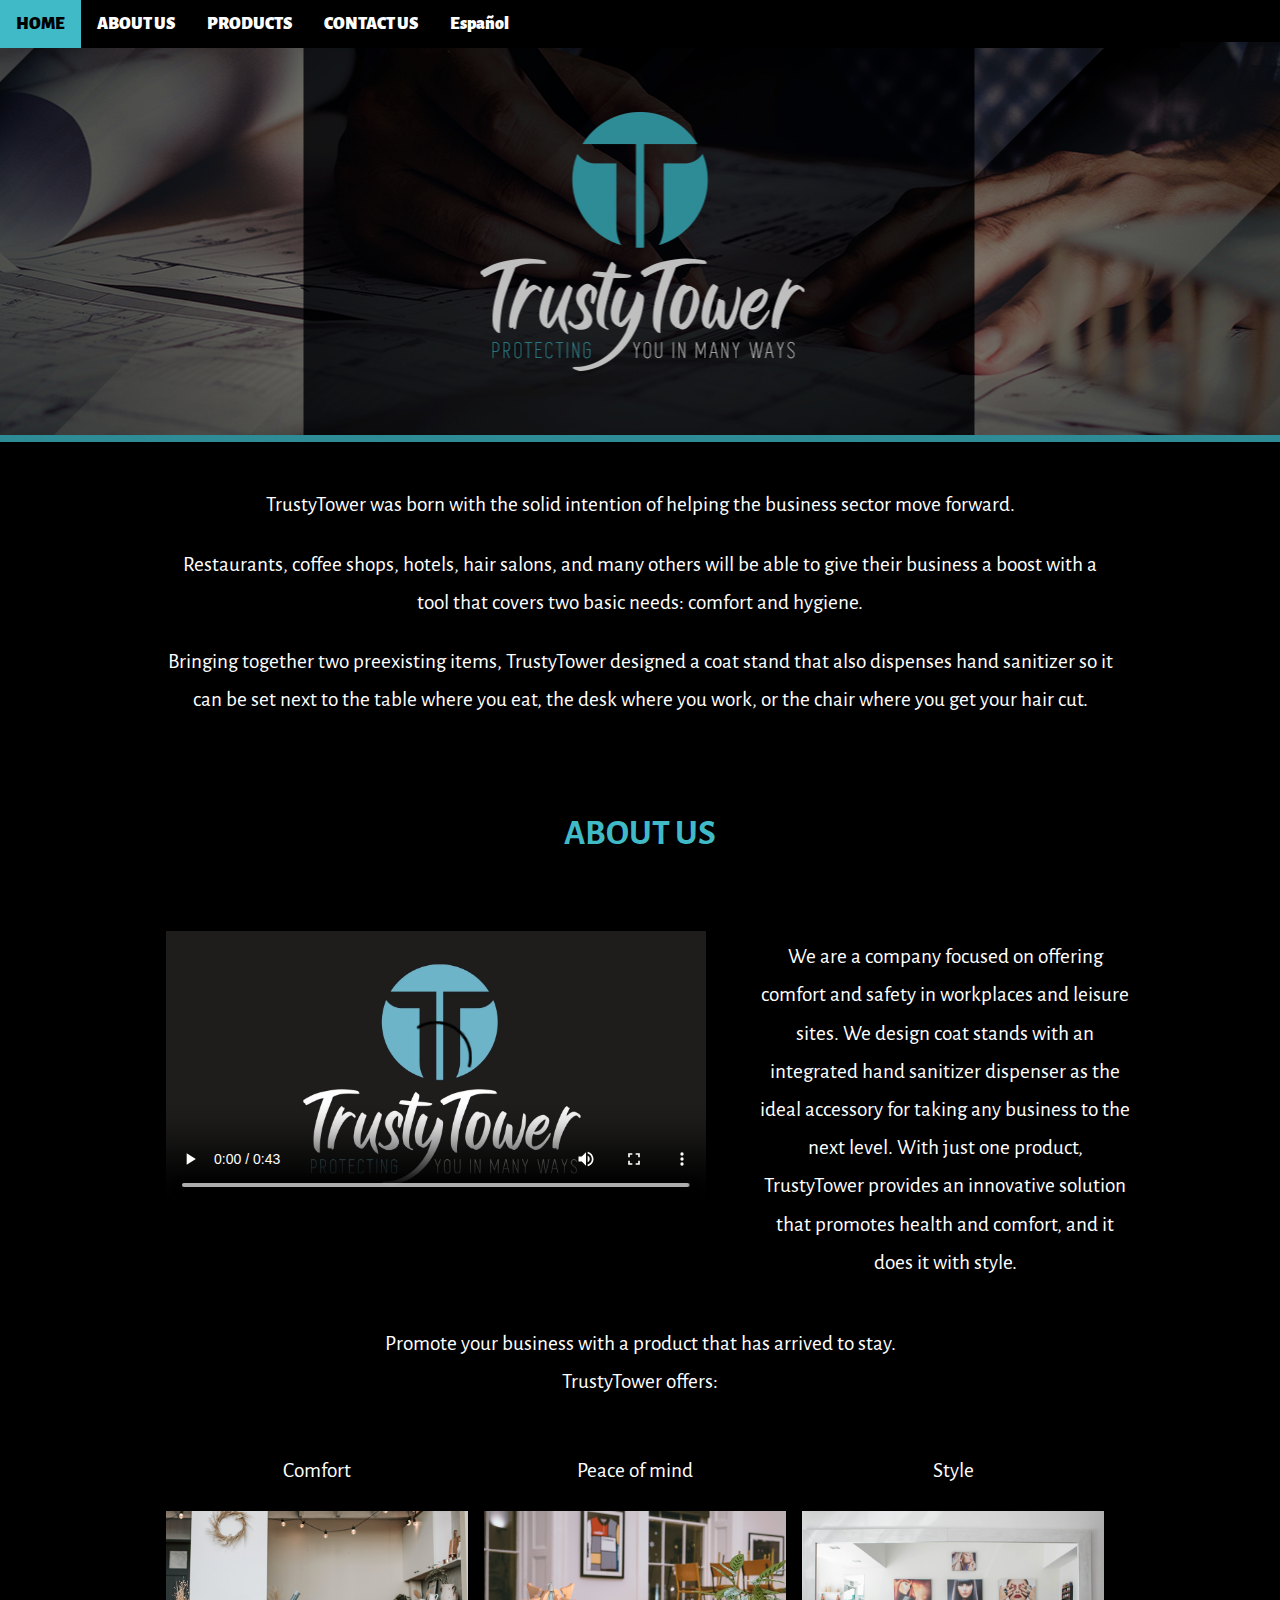
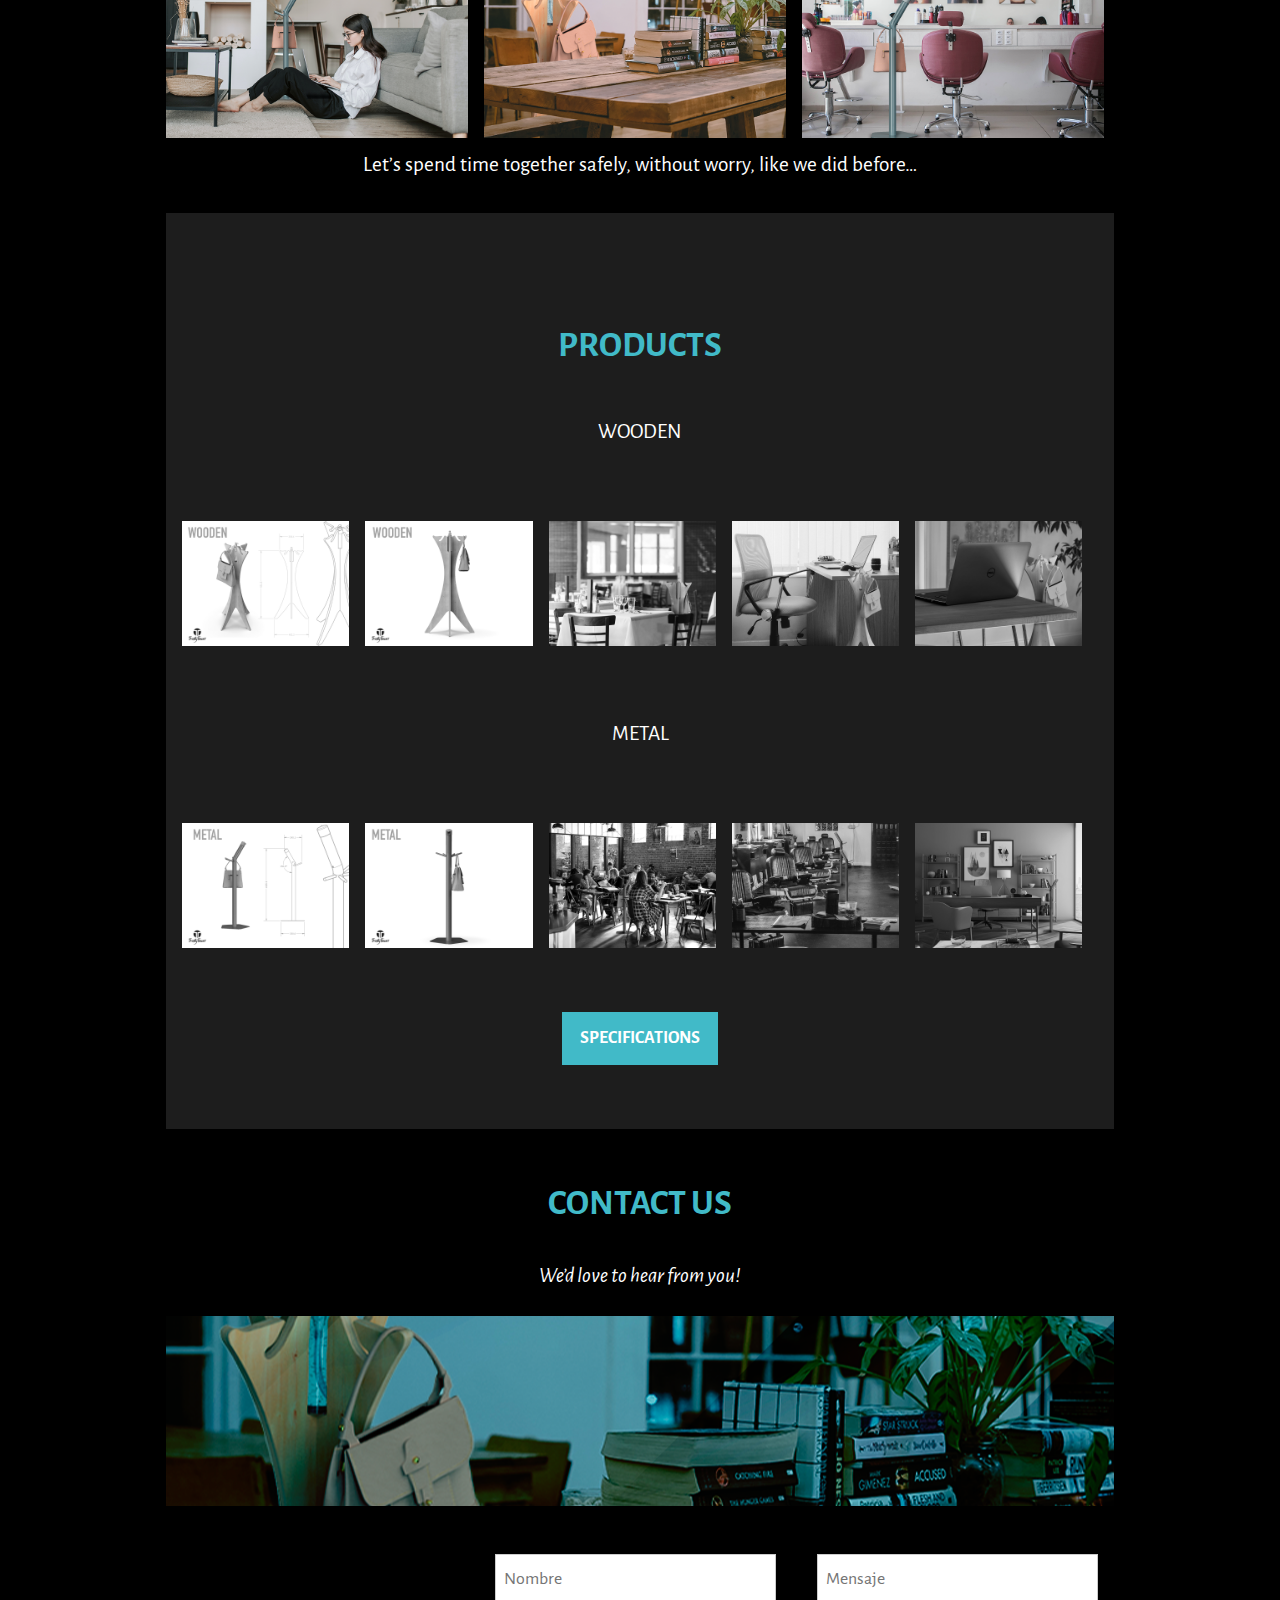
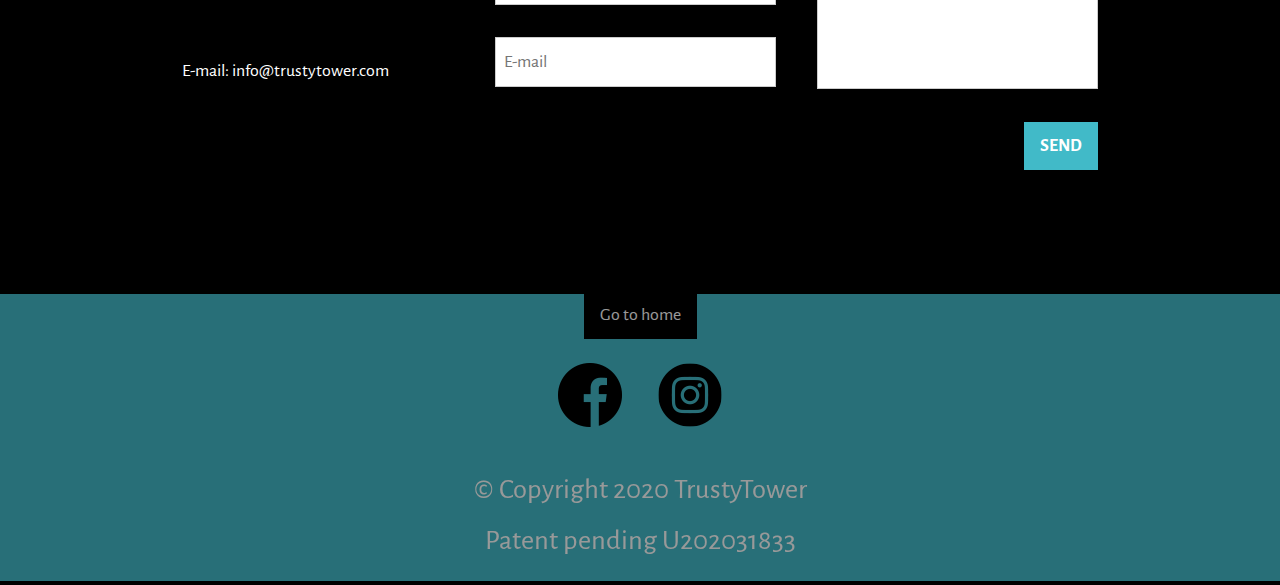
<file: Test_down/en/index.html>
<!DOCTYPE html>
<html>
<title>TrustyTower</title>
<meta charset="UTF-8">
<meta name="viewport" content="width=device-width, initial-scale=1">
<link  rel="icon"   href="imgs/favicon.png" type="image/png" />
<link rel="stylesheet" href="css/stylesFull.css">
<!--link rel="stylesheet" href="https://fonts.googleapis.com/css?family=Lato"-->
<!--link href="https://fonts.googleapis.com/css2?family=Lato:ital,wght@0,300;1,100&display=swap" rel="stylesheet"-->
<link href="https://fonts.googleapis.com/css2?family=Alegreya+Sans:wght@100&display=swap" rel="stylesheet">
<link rel="stylesheet" href="css/font-awesome.min.css">
<script src="js/functions.js"></script>
<script src="js/jquery.js" type="text/javascript"></script>
<script src="js/effects.js"></script>
<!--script src="js/jqMobile.js"></script-->
<link rel="stylesheet" href="css/styles.css">

<body>
<!-- Navbar (sit on top) -->
<div class="w3-top">
  <div class="w3-bar" id="myNavbar">
    <a class="w3-bar-item  w3-hide-medium w3-hide-large w3-right" href="javascript:void(0);" onclick="toggleFunction()" title="Toggle Navigation Menu">
      <i><img src="imgs/menuApp.png" style="height: 32px;left: 85%;position: absolute;"></i>
    </a>
    <a href="#home" id="inicio" class="w3-bar-item w3-buttonHeader">HOME</a>
    <a href="#about" id="quienes" class="w3-bar-item w3-buttonHeader w3-hide-small">ABOUT US</a>
    <a href="#portfolio" id="productos" class="w3-bar-item w3-buttonHeader w3-hide-small">PRODUCTS</a>
    <a href="#contact" id="contacto" class="w3-bar-item w3-buttonHeader w3-hide-small">CONTACT US</a>
    <a href="../index.html" id="ingles" class="w3-bar-item w3-buttonHeader w3-hide-small">Español</a>
  </div>

  <!-- Navbar on small screens -->
  <div id="navDemo" class="w3-bar-block w3-white w3-hide w3-hide-large w3-hide-medium" style="max-width: 450px;">
    <a href="#about" id="quienesM" class="w3-bar-item w3-button" onclick="toggleFunction()">ABOUT US</a>
    <a href="#portfolio" id="productosM" class="w3-bar-item w3-button" onclick="toggleFunction()">PRODUCTS</a>
    <a href="#contact" id="contactoM" class="w3-bar-item w3-button" onclick="toggleFunction()">CONTACT US</a>
    <a href="../index.html" id="inglesM" class="w3-bar-item w3-button" onclick="toggleFunction()">Español</a>
    <div id="menuMobile" href="javascript:void(0);" onclick="toggleFunction()" title="Toggle Navigation Menu"></div>
  </div>
</div>

<!-- First Parallax Image with Logo Text -->
<div class="bgimg-1 w3-display-container w3-opacity-min" id="home">
  <div class="w3-display-middle" style="white-space:nowrap;">
  </div>
</div>

<!-- Container (Home Section) -->

<div class="w3-content w3-container w3-padding-8" id="home-text">
  <div>
  <p class="w3-content w3-container w3-padding-8 w3-center" style="line-height:2; margin-bottom: -40px;"><p class="w3-center">TrustyTower was born with the solid intention of helping the business sector move forward.<p class="w3-center">Restaurants, coffee shops, hotels, hair salons, and many others will be able to give their business a boost with a tool that covers two basic needs: comfort and hygiene.</p><p class="w3-center">Bringing together two preexisting items, TrustyTower designed a coat stand that also dispenses hand sanitizer so it can be set next to the table where you eat, the desk where you work, or the chair where you get your hair cut.</p>
  </div>
</div>

<section>
<!-- Container (About Section) -->
<pre  id="about" class="w3-content w3-container">
  <h5 class="w3-center qs-Title w3-padding-8"><b>ABOUT US</b></h5>
</pre>
<div class="video-responsive w3-content">
  <!--h3 class="w3-center">Quienes somos?</h3-->
  <!--div class="video-responsive w3-twothird w3-content w3-container "-->
    <video controls class="w3-col m7 w3-content w3-container w3-padding-64" poster="./imgs/preview.png">
        <source src="./imgs/vid00.mp4"  width="100%" height="auto"  autostart="false" frameborder="0" allow="controls accelerometer; clipboard-write; encrypted-media; gyroscope; picture-in-picture" allowfullscreen>
    </video>
    <div class="quienes-somos w3-col m5 w3-content" style="padding-top: 50px;">
      <!--h5 class="w3-center qs-Title w3-padding-8"><b>QUIÉNES SOMOS</b></h5-->
      <p class="w3-content w3-container" style="margin-left: -30px;margin-right: 29px;text-align: center;">We are a company focused on offering comfort and safety in workplaces and leisure sites. We design coat stands with an integrated hand sanitizer dispenser as the ideal accessory for taking any business to the next level. With just one product, TrustyTower provides an innovative solution that promotes health and comfort, and it does it with style.</p>
    </div>
</div>

  <!--pre class="w3-content w3-container"-->
<div class="w3-row-padding w3-center w3-content">

    <p>Promote your business with a product that has arrived to stay.<br>
    TrustyTower offers:</p>

  <div class="w3-col m3">
    <p>Comfort</p>
  <img src="imgs/comodidad.png" style="width:100%" onclick="onClick(this)" class="w3-hover-opacity">
</div>
<div class="w3-col m3">
  <p>Peace of mind</p>
  <img src="imgs/tranquilidad.png" style="width:100%" onclick="onClick(this)" class="w3-hover-opacity">
</div>
<div class="w3-col m3">
  <p>Style</p>
  <img src="imgs/estilo.png" style="width:100%" onclick="onClick(this)" class="w3-hover-opacity">
</div>
  <p>Let’s spend time together safely, without worry, like we did before…</p>
</div>
<!-- Container (Portfolio Section) -->
<!--pre class="w3-content w3-container">
</pre-->

<div class="w3-content w3-container w3-padding-8" id="portfolio">
  <div class="fondoProd w3-padding-64">
  <p class="w3-center w3-padding-8 qs-Title"><b>PRODUCTS</b></p>
  <p class="w3-center">WOODEN</p><br>

  <!-- Responsive Grid. Four columns on tablets, laptops and desktops. Will stack on mobile devices/small screens (100% width) -->
  <div class="w3-row-padding w3-center">
    <div class="w3-col m2">
      <img src="imgs/Madera_01.jpg" style="width:100%" onclick="onClick(this)" class="w3-hover-opacity imgFilter" alt="">
    </div>

    <div class="w3-col m2">
      <img src="imgs/Madera_02.jpg" style="width:100%" onclick="onClick(this)" class="w3-hover-opacity imgFilter" alt="">
    </div>

    <div class="w3-col m2">
      <img src="imgs/Madera_03.png" style="width:100%" onclick="onClick(this)" class="w3-hover-opacity imgFilter" alt="">
    </div>

    <div class="w3-col m2">
      <img src="imgs/Madera_04.png" style="width:100%" onclick="onClick(this)" class="w3-hover-opacity imgFilter" alt="">
    </div>

    <div class="w3-col m2">
      <img src="imgs/Madera_05.png" style="width:100%" onclick="onClick(this)" class="w3-hover-opacity imgFilter" alt="">
    </div>

    <!--div class="w3-col m2">
      <img src="imgs/06.png" style="width:100%" onclick="onClick(this)" class="w3-hover-opacity imgFilter" alt="">
    </div-->
  </div>
      <div>
          <br>
          <p class="w3-center">METAL</p><br>
      </div>
  <div class="w3-row-padding w3-center">
    <div class="w3-col m2">
      <img src="imgs/Metal_01.jpg" style="width:100%" onclick="onClick(this)" class="w3-hover-opacity imgFilter" alt="">
    </div>

    <div class="w3-col m2">
      <img src="imgs/Metal_02.png" style="width:100%" onclick="onClick(this)" class="w3-hover-opacity imgFilter" alt="">
    </div>

    <div class="w3-col m2">
      <img src="imgs/Metal_03.png" style="width:100%" onclick="onClick(this)" class="w3-hover-opacity imgFilter" alt="">
    </div>

    <div class="w3-col m2">
      <img src="imgs/Metal_04.png" style="width:100%" onclick="onClick(this)" class="w3-hover-opacity imgFilter" alt="">
    </div>

    <div class="w3-col m2">
      <img src="imgs/Metal_05.png" style="width:100%" onclick="onClick(this)" class="w3-hover-opacity imgFilter" alt="">
    </div>

    <!--div class="w3-col m2">
      <img src="imgs/01.png" style="width:100%" onclick="onClick(this)" class="w3-hover-opacity imgFilter" alt="">
    </div-->
    <!--button class="w3-button w3-padding-large w3-light-grey" onclick="especif();" style="margin-top:64px">Especificaciones</button-->
  </div>
    <main>
      <input type="radio" id="mostrar-modal" name="modal"/>
      <label for="mostrar-modal" ><b>SPECIFICATIONS</b></label>
      <input type="radio" id="cerrar-modal" name="modal"/>
      <label for="cerrar-modal">X</label>
      <div id="modal">
        <img id=especificaciones>
      </div>
    </main>
  </div>
</div>


<!-- Modal for full size images on click-->
<div id="modal01" class="w3-modal w3-black" onclick="this.style.display='none'">
  <span id="closeModal" class="w3-large w3-black w3-display-topright" title="Close Image"></span>
  <div class="w3-modal-content w3-animate-zoom w3-center w3-transparent w3-padding-64">
    <img id="img01" class="w3-image w3-padding-8">
    <p id="caption" class="w3-opacity w3-large"></p>
  </div>
</div>



<!-- Container (Contact Section) -->
<div class="w3-content w3-container w3-padding-32"  id="contact">
  <h3 class="w3-center qs-Title"><b>CONTACT US</b></h3>
  <p class="w3-center"><em>We’d love to hear from you!</em></p>
  <div id="imgTest" class="fondoContact w3-section" style="width: 100%;">
  </div>
    <div>
      <form id="fc" action="javascript:void(0);" method="POST" target="_self">
        <div class="w3-content w3-container w3-padding-16 infoContact w3-col m3 ">
          <label></label><br>
          <label></label><br>
          <label>E-mail: info@trustytower.com</label><br>
        </div>
        <div class="w3-content w3-container w3-padding-32 formContact w3-col m3">
          <input id="Name" class="w3-input w3-border" type="text" placeholder="Nombre" required name="nombre"><br>
          <input id="Email" class="w3-input w3-border" type="text" placeholder="E-mail" required name="email"><br>
          <div class="w3-center w3-container w3-col twothird">
            <div id="load"></div><br>
            <div id="result"></div>
        </div>
        </div>
        <div class="w3-content w3-container w3-padding-32 messageContact w3-col m3">
          <textarea id="Message" class="w3-input w3-border boxMessage" type="text" placeholder="Mensaje" style="height:135px;" required name="mensaje"></textarea><br>
          <button id="validate" class="w3-button w3-blue w3-right" type="submit" value="submit"><b>SEND</b></button>
          </div>

      </form>
    </div>
  </div>
</section>

<footer class="bgimg-2 w3-center w3-padding-8 w3-opacity w3-hover-opacity-off" style="min-width: 100%;">
  <div class="w3-center w3-content w3-container"><a id="footerBtn" href="#home" class="w3-button w3-black" style="margin-top: 1px;"><i></i>Go to home</a><br></div>
  <div class="w3-xlarge w3-section w3-center">
    <i id="facebook" class="w3-hover-opacity"><img src="imgs/facebook.png" class="w3-button"></i>
    <i id="instagram" class="w3-hover-opacity"><img src="imgs/instagram.png" class="w3-button"></i>
    <p class="w3-center">&copy; Copyright 2020 TrustyTower <br> Patent pending U202031833</p>
  </div>
</footer>

</body>
</html>
</file>
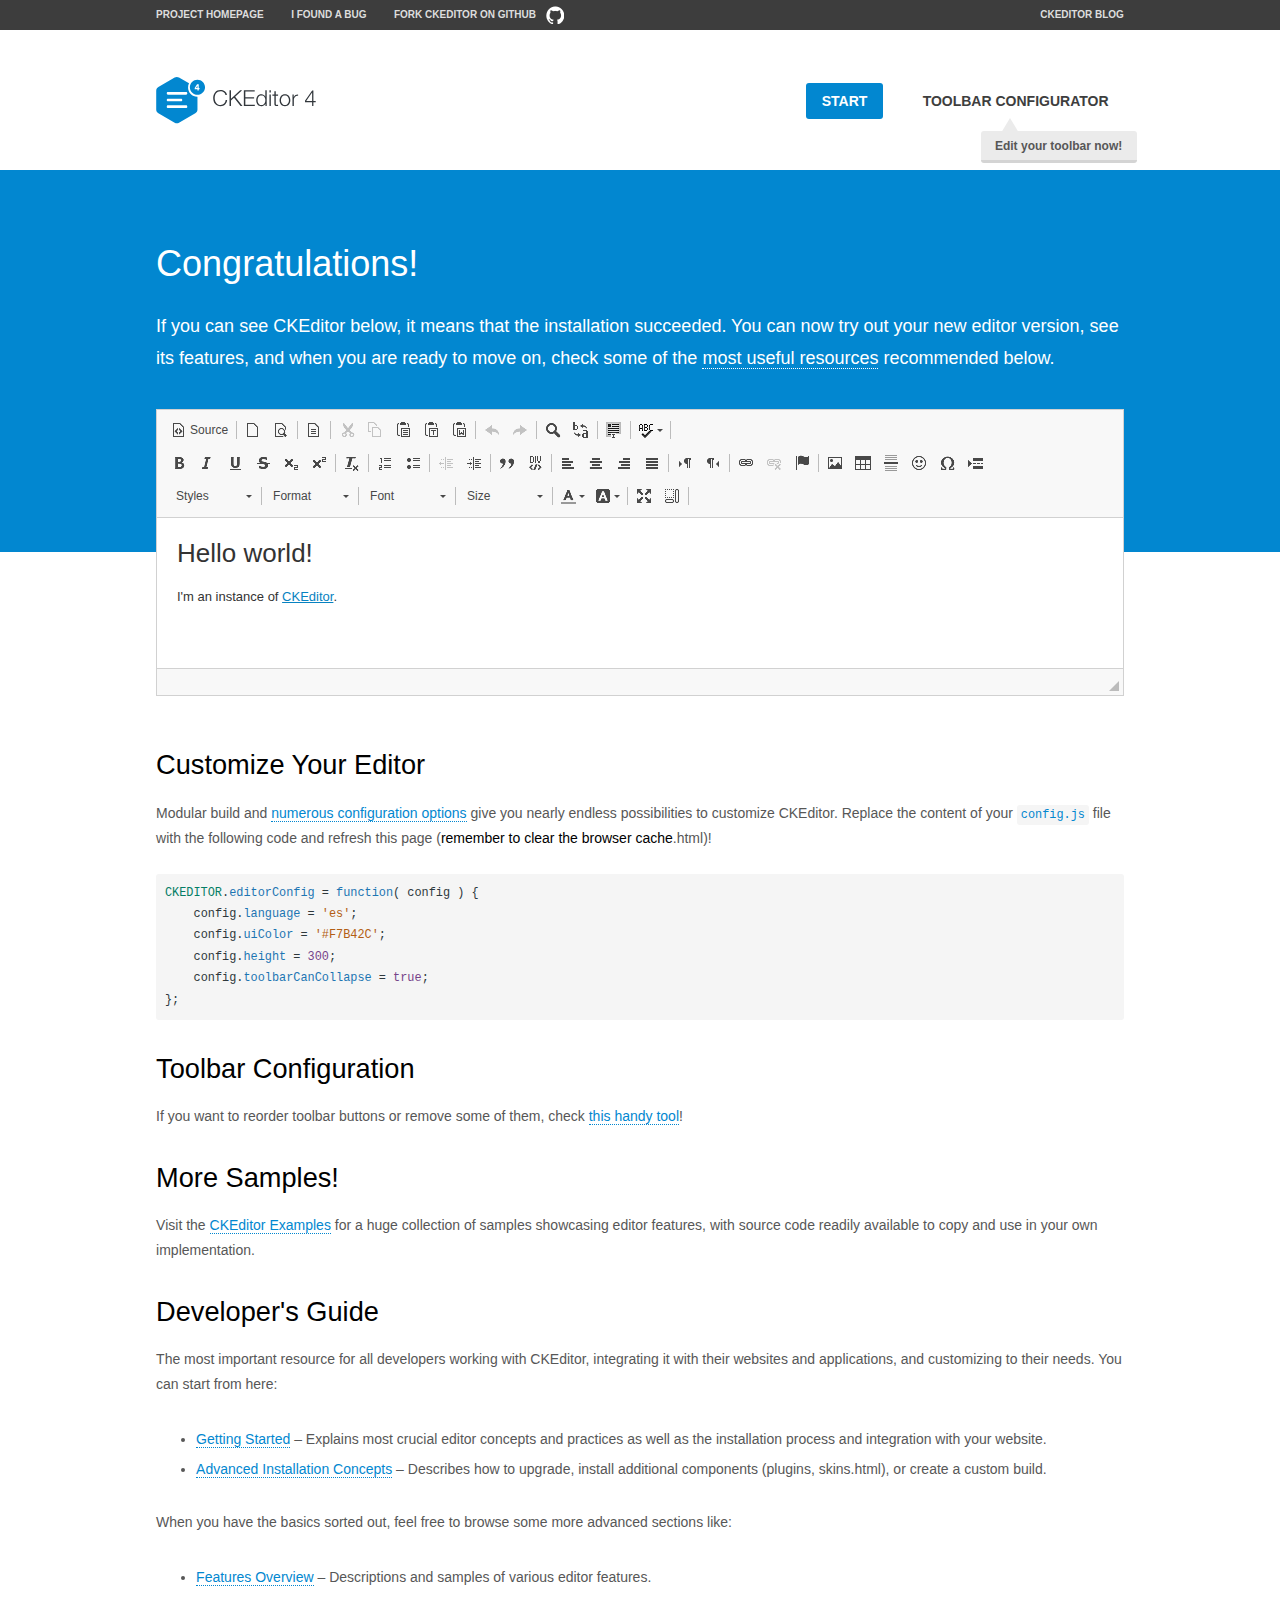
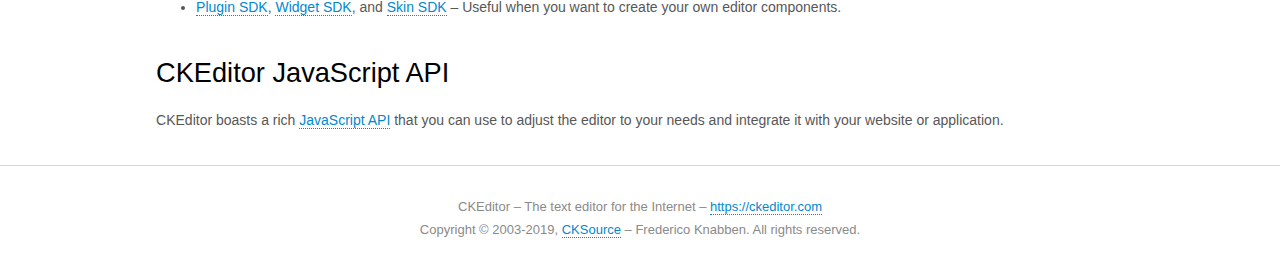
<file: Original Files/cube/includes/ckeditor/samples/index.html>
<!DOCTYPE html>
<!--
Copyright (c) 2003-2019, CKSource - Frederico Knabben. All rights reserved.
For licensing, see LICENSE.md or https://ckeditor.com/legal/ckeditor-oss-license
-->
<html>
<head>
	<meta charset="utf-8">
	<title>CKEditor Sample</title>
	<script src="../ckeditor.js"></script>
	<script src="js/sample.js"></script>
	<link rel="stylesheet" href="css/samples.css">
	<link rel="stylesheet" href="toolbarconfigurator/lib/codemirror/neo.css">
	<meta name="viewport" content="width=device-width,initial-scale=1">
</head>
<body id="main">

<nav class="navigation-a">
	<div class="grid-container">
		<ul class="navigation-a-left grid-width-70">
			<li><a href="https://ckeditor.com/ckeditor-4/">Project Homepage</a></li>
			<li><a href="https://github.com/ckeditor/ckeditor-dev/issues">I found a bug</a></li>
			<li><a href="https://github.com/ckeditor/ckeditor-dev" class="icon-pos-right icon-navigation-a-github">Fork CKEditor on GitHub</a></li>
		</ul>
		<ul class="navigation-a-right grid-width-30">
			<li><a href="https://ckeditor.com/blog/">CKEditor Blog</a></li>
		</ul>
	</div>
</nav>

<header class="header-a">
	<div class="grid-container">
		<h1 class="header-a-logo grid-width-30">
			<a href="index.html"><img src="img/logo.svg" onerror="this.src='img/logo.png'; this.onerror=null;" alt="CKEditor Sample"></a>
		</h1>

		<nav class="navigation-b grid-width-70">
			<ul>
				<li><a href="index.html" class="button-a button-a-background">Start</a></li>
				<li><a href="toolbarconfigurator/index.html" class="button-a">Toolbar configurator <span class="balloon-a balloon-a-nw">Edit your toolbar now!</span></a></li>
			</ul>
		</nav>
	</div>
</header>

<main>
	<div class="adjoined-top">
		<div class="grid-container">
			<div class="content grid-width-100">
				<h1>Congratulations!</h1>
				<p>
					If you can see CKEditor below, it means that the installation succeeded.
					You can now try out your new editor version, see its features, and when you are ready to move on, check some of the <a href="#sample-customize">most useful resources</a> recommended below.
				</p>
			</div>
		</div>
	</div>
	<div class="adjoined-bottom">
		<div class="grid-container">
			<div class="grid-width-100">
				<div id="editor">
					<h1>Hello world!</h1>
					<p>I'm an instance of <a href="https://ckeditor.com">CKEditor</a>.</p>
				</div>
			</div>
		</div>
	</div>

	<div class="grid-container">
		<div class="content grid-width-100">
			<section id="sample-customize">
				<h2>Customize Your Editor</h2>
				<p>Modular build and <a href="https://ckeditor.com/docs/ckeditor4/latest/guide/dev_configuration.html">numerous configuration options</a> give you nearly endless possibilities to customize CKEditor. Replace the content of your <code><a href="../config.js">config.js</a></code> file with the following code and refresh this page (<strong>remember to clear the browser cache</strong>.html)!</p>
		<pre class="cm-s-neo CodeMirror"><code><span style="padding-right: 0.1px;"><span class="cm-variable">CKEDITOR</span>.<span class="cm-property">editorConfig</span> <span class="cm-operator">=</span> <span class="cm-keyword">function</span>( <span class="cm-def">config</span> ) {</span>
<span style="padding-right: 0.1px;"><span class="cm-tab">	</span><span class="cm-variable-2">config</span>.<span class="cm-property">language</span> <span class="cm-operator">=</span> <span class="cm-string">'es'</span>;</span>
<span style="padding-right: 0.1px;"><span class="cm-tab">	</span><span class="cm-variable-2">config</span>.<span class="cm-property">uiColor</span> <span class="cm-operator">=</span> <span class="cm-string">'#F7B42C'</span>;</span>
<span style="padding-right: 0.1px;"><span class="cm-tab">	</span><span class="cm-variable-2">config</span>.<span class="cm-property">height</span> <span class="cm-operator">=</span> <span class="cm-number">300</span>;</span>
<span style="padding-right: 0.1px;"><span class="cm-tab">	</span><span class="cm-variable-2">config</span>.<span class="cm-property">toolbarCanCollapse</span> <span class="cm-operator">=</span> <span class="cm-atom">true</span>;</span>
<span style="padding-right: 0.1px;">};</span></code></pre>
			</section>

			<section>
				<h2>Toolbar Configuration</h2>
				<p>If you want to reorder toolbar buttons or remove some of them, check <a href="toolbarconfigurator/index.html">this handy tool</a>!</p>
			</section>

			<section>
				<h2>More Samples!</h2>
				<p>Visit the <a href="https://ckeditor.com/docs/ckeditor4/latest/examples/index.html">CKEditor Examples</a> for a huge collection of samples showcasing editor features, with source code readily available to copy and use in your own implementation.</p>
			</section>

			<section>
				<h2>Developer's Guide</h2>
				<p>The most important resource for all developers working with CKEditor, integrating it with their websites and applications, and customizing to their needs. You can start from here:</p>
				<ul>
					<li><a href="https://ckeditor.com/docs/ckeditor4/latest/guide/dev_installation.html">Getting Started</a> &ndash; Explains most crucial editor concepts and practices as well as the installation process and integration with your website.</li>
					<li><a href="https://ckeditor.com/docs/ckeditor4/latest/guide/dev_advanced_installation.html">Advanced Installation Concepts</a> &ndash; Describes how to upgrade, install additional components (plugins, skins.html), or create a custom build.</li>
				</ul>
					<p>When you have the basics sorted out, feel free to browse some more advanced sections like:</p>
				<ul>
					<li><a href="https://ckeditor.com/docs/ckeditor4/latest/features.html">Features Overview</a> &ndash; Descriptions and samples of various editor features.</li>
					<li><a href="https://ckeditor.com/docs/ckeditor4/latest/guide/plugin_sdk_intro.html">Plugin SDK</a>, <a href="https://ckeditor.com/docs/ckeditor4/latest/guide/widget_sdk_intro.html">Widget SDK</a>, and <a href="https://ckeditor.com/docs/ckeditor4/latest/guide/skin_sdk_intro.html">Skin SDK</a> &ndash; Useful when you want to create your own editor components.</li>
				</ul>
			</section>

			<section>
				<h2>CKEditor JavaScript API</h2>
				<p>CKEditor boasts a rich <a href="https://ckeditor.com/docs/ckeditor4/latest/api/index.html">JavaScript API</a> that you can use to adjust the editor to your needs and integrate it with your website or application.</p>
			</section>
		</div>
	</div>
</main>

<footer class="footer-a grid-container">
	<div class="grid-container">
		<p class="grid-width-100">
			CKEditor &ndash; The text editor for the Internet &ndash; <a class="samples" href="https://ckeditor.com/">https://ckeditor.com</a>
		</p>
		<p class="grid-width-100" id="copy">
			Copyright &copy; 2003-2019, <a class="samples" href="https://cksource.com/">CKSource</a> &ndash; Frederico Knabben. All rights reserved.
		</p>
	</div>
</footer>
<script>
	initSample();
</script>

</body>
</html>
</file>
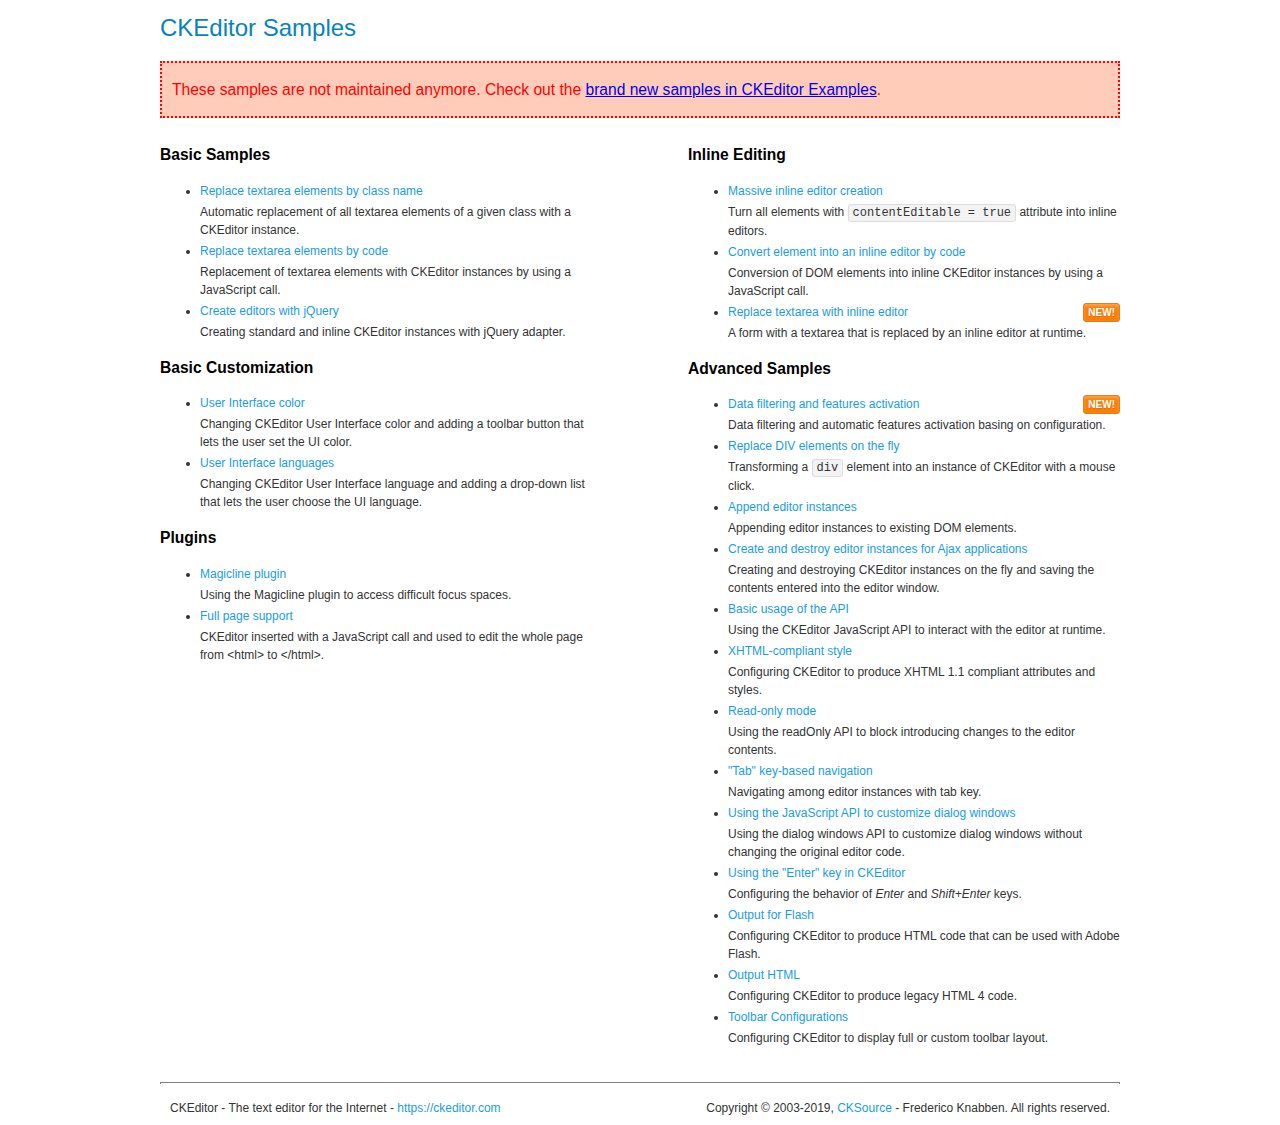
<file: Original Files/cube/includes/ckeditor/samples/old/index.html>
<!DOCTYPE html>
<!--
Copyright (c) 2003-2019, CKSource - Frederico Knabben. All rights reserved.
For licensing, see LICENSE.md or https://ckeditor.com/legal/ckeditor-oss-license
-->
<html>
<head>
	<meta charset="utf-8">
	<title>CKEditor Samples</title>
	<link rel="stylesheet" href="sample.css">
</head>
<body>
	<h1 class="samples">
		CKEditor Samples
	</h1>
	<div class="warning deprecated">
		These samples are not maintained anymore. Check out the <a href="https://ckeditor.com/docs/ckeditor4/latest/examples/index.html">brand new samples in CKEditor Examples</a>.
	</div>
	<div class="twoColumns">
		<div class="twoColumnsLeft">
			<h2 class="samples">
				Basic Samples
			</h2>
			<dl class="samples">
				<dt><a class="samples" href="replacebyclass.html">Replace textarea elements by class name</a></dt>
				<dd>Automatic replacement of all textarea elements of a given class with a CKEditor instance.</dd>

				<dt><a class="samples" href="replacebycode.html">Replace textarea elements by code</a></dt>
				<dd>Replacement of textarea elements with CKEditor instances by using a JavaScript call.</dd>

				<dt><a class="samples" href="jquery.html">Create editors with jQuery</a></dt>
				<dd>Creating standard and inline CKEditor instances with jQuery adapter.</dd>
			</dl>

			<h2 class="samples">
				Basic Customization
			</h2>
			<dl class="samples">
				<dt><a class="samples" href="uicolor.html">User Interface color</a></dt>
				<dd>Changing CKEditor User Interface color and adding a toolbar button that lets the user set the UI color.</dd>

				<dt><a class="samples" href="uilanguages.html">User Interface languages</a></dt>
				<dd>Changing CKEditor User Interface language and adding a drop-down list that lets the user choose the UI language.</dd>
			</dl>


			<h2 class="samples">Plugins</h2>
<dl class="samples">
<dt><a class="samples" href="magicline/magicline.html">Magicline plugin</a></dt>
<dd>Using the Magicline plugin to access difficult focus spaces.</dd>

<dt><a class="samples" href="wysiwygarea/fullpage.html">Full page support</a></dt>
<dd>CKEditor inserted with a JavaScript call and used to edit the whole page from &lt;html&gt; to &lt;/html&gt;.</dd>
</dl>
		</div>
		<div class="twoColumnsRight">
			<h2 class="samples">
				Inline Editing
			</h2>
			<dl class="samples">
				<dt><a class="samples" href="inlineall.html">Massive inline editor creation</a></dt>
				<dd>Turn all elements with <code>contentEditable = true</code> attribute into inline editors.</dd>

				<dt><a class="samples" href="inlinebycode.html">Convert element into an inline editor by code</a></dt>
				<dd>Conversion of DOM elements into inline CKEditor instances by using a JavaScript call.</dd>

				<dt><a class="samples" href="inlinetextarea.html">Replace textarea with inline editor</a> <span class="new">New!</span></dt>
				<dd>A form with a textarea that is replaced by an inline editor at runtime.</dd>

				
			</dl>

			<h2 class="samples">
				Advanced Samples
			</h2>
			<dl class="samples">
				<dt><a class="samples" href="datafiltering.html">Data filtering and features activation</a> <span class="new">New!</span></dt>
				<dd>Data filtering and automatic features activation basing on configuration.</dd>

				<dt><a class="samples" href="divreplace.html">Replace DIV elements on the fly</a></dt>
				<dd>Transforming a <code>div</code> element into an instance of CKEditor with a mouse click.</dd>

				<dt><a class="samples" href="appendto.html">Append editor instances</a></dt>
				<dd>Appending editor instances to existing DOM elements.</dd>

				<dt><a class="samples" href="ajax.html">Create and destroy editor instances for Ajax applications</a></dt>
				<dd>Creating and destroying CKEditor instances on the fly and saving the contents entered into the editor window.</dd>

				<dt><a class="samples" href="api.html">Basic usage of the API</a></dt>
				<dd>Using the CKEditor JavaScript API to interact with the editor at runtime.</dd>

				<dt><a class="samples" href="xhtmlstyle.html">XHTML-compliant style</a></dt>
				<dd>Configuring CKEditor to produce XHTML 1.1 compliant attributes and styles.</dd>

				<dt><a class="samples" href="readonly.html">Read-only mode</a></dt>
				<dd>Using the readOnly API to block introducing changes to the editor contents.</dd>

				<dt><a class="samples" href="tabindex.html">"Tab" key-based navigation</a></dt>
				<dd>Navigating among editor instances with tab key.</dd>


				
<dt><a class="samples" href="dialog/dialog.html">Using the JavaScript API to customize dialog windows</a></dt>
<dd>Using the dialog windows API to customize dialog windows without changing the original editor code.</dd>

<dt><a class="samples" href="enterkey/enterkey.html">Using the &quot;Enter&quot; key in CKEditor</a></dt>
<dd>Configuring the behavior of <em>Enter</em> and <em>Shift+Enter</em> keys.</dd>

<dt><a class="samples" href="htmlwriter/outputforflash.html">Output for Flash</a></dt>
<dd>Configuring CKEditor to produce HTML code that can be used with Adobe Flash.</dd>

<dt><a class="samples" href="htmlwriter/outputhtml.html">Output HTML</a></dt>
<dd>Configuring CKEditor to produce legacy HTML 4 code.</dd>

<dt><a class="samples" href="toolbar/toolbar.html">Toolbar Configurations</a></dt>
<dd>Configuring CKEditor to display full or custom toolbar layout.</dd>

			</dl>
		</div>
	</div>
	<div id="footer">
		<hr>
		<p>
			CKEditor - The text editor for the Internet - <a class="samples" href="https://ckeditor.com/">https://ckeditor.com</a>
		</p>
		<p id="copy">
			Copyright &copy; 2003-2019, <a class="samples" href="https://cksource.com/">CKSource</a> - Frederico Knabben. All rights reserved.
		</p>
	</div>
</body>
</html>
</file>
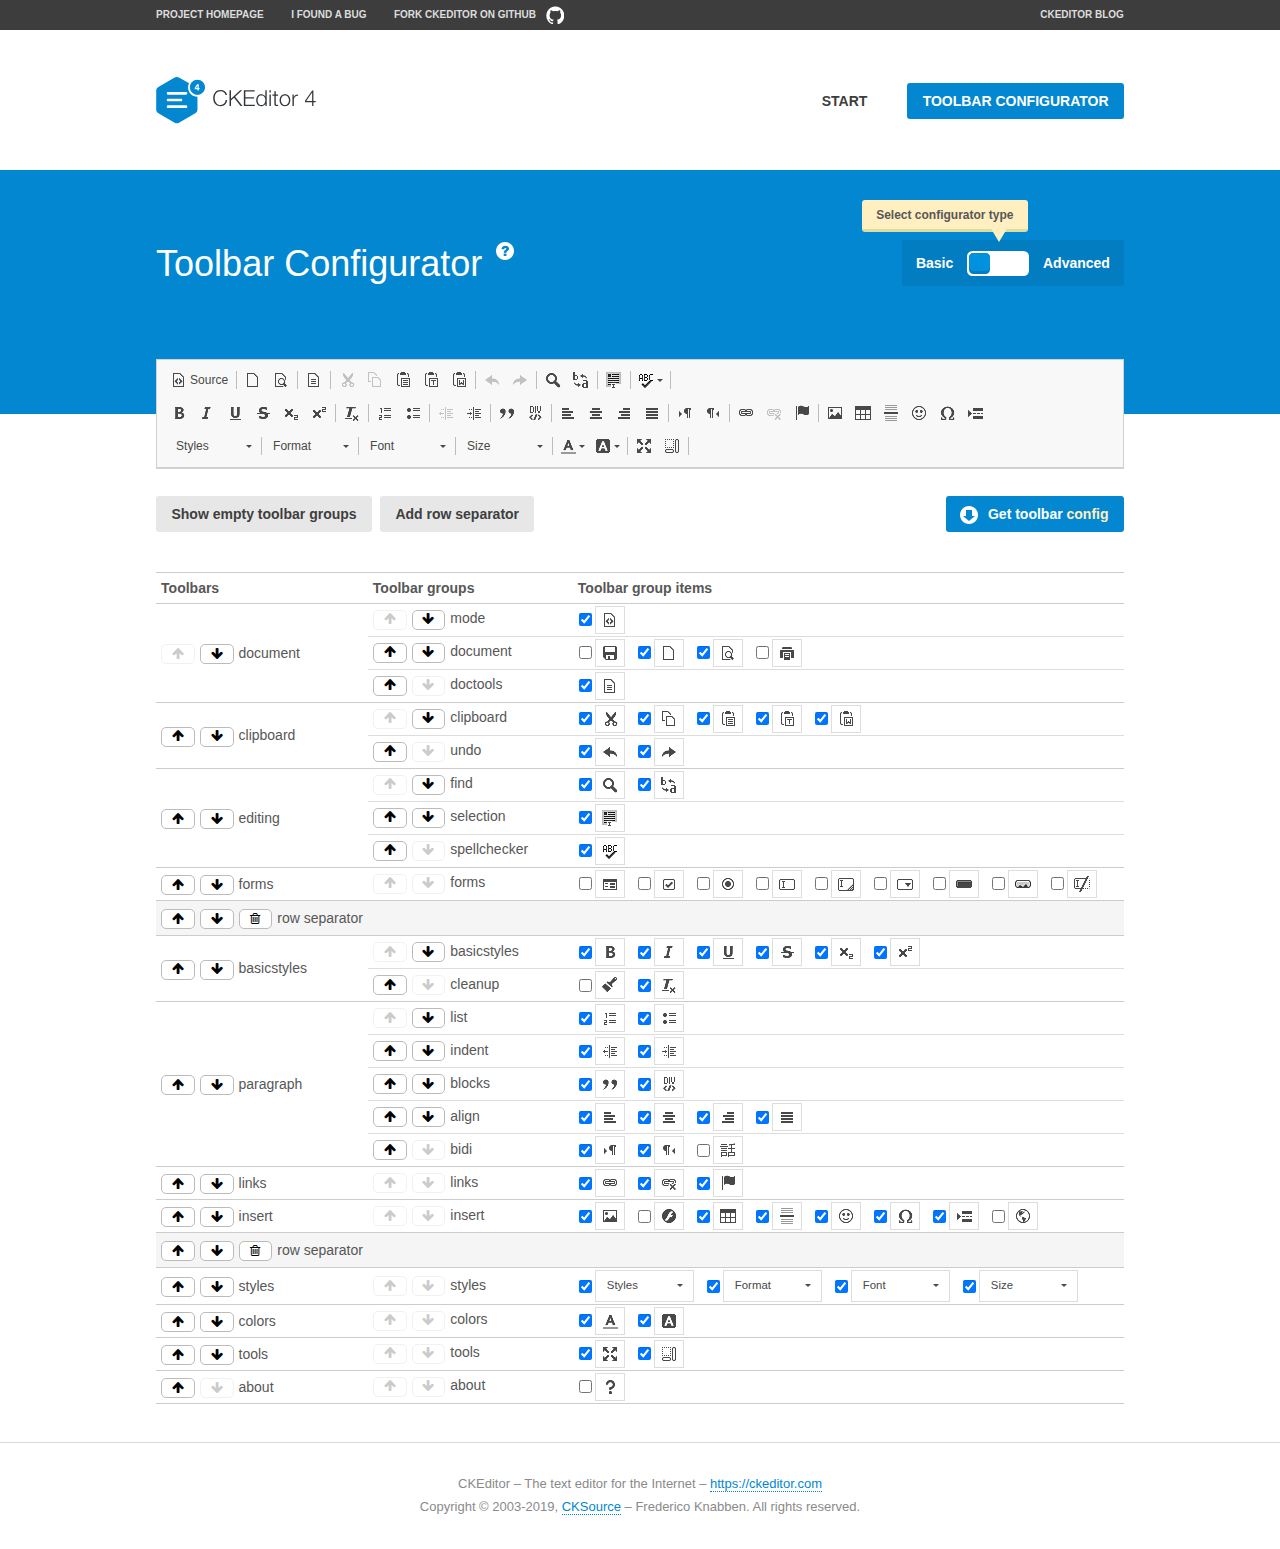
<file: Original Files/cube/includes/ckeditor/samples/toolbarconfigurator/index.html>
<!DOCTYPE html>
<!--
Copyright (c) 2003-2019, CKSource - Frederico Knabben. All rights reserved.
For licensing, see LICENSE.md or https://ckeditor.com/legal/ckeditor-oss-license
-->
<!--[if IE 8]><html class="ie8"><![endif]-->
<!--[if gt IE 8]><html><![endif]-->
<!--[if !IE]><!--><html><!--<![endif]-->
<head>
	<meta charset="utf-8">
	<title>Toolbar Configurator</title>
	<script src="../../ckeditor.js"></script>
	<script>
		if ( CKEDITOR.env.ie && CKEDITOR.env.version < 9 )
			CKEDITOR.tools.enableHtml5Elements( document );
	</script>
	<link rel="stylesheet" href="lib/codemirror/codemirror.css">
	<link rel="stylesheet" href="lib/codemirror/show-hint.css">
	<link rel="stylesheet" href="lib/codemirror/neo.css">
	<link rel="stylesheet" href="css/fontello.css">
	<link rel="stylesheet" href="../css/samples.css">
</head>
<body id="toolbar">

<nav class="navigation-a">
	<div class="grid-container">
		<ul class="navigation-a-left grid-width-70">
			<li><a href="https://ckeditor.com/ckeditor-4/">Project Homepage</a></li>
			<li><a href="https://github.com/ckeditor/ckeditor-dev/issues">I found a bug</a></li>
			<li><a href="https://github.com/ckeditor/ckeditor-dev" class="icon-pos-right icon-navigation-a-github">Fork CKEditor on GitHub</a></li>
		</ul>
		<ul class="navigation-a-right grid-width-30">
			<li><a href="https://ckeditor.com/blog/">CKEditor Blog</a></li>
		</ul>
	</div>
</nav>

<header class="header-a">
	<div class="grid-container">
		<h1 class="header-a-logo grid-width-30">
			<a href="../index.html"><img src="../img/logo.svg" onerror="this.src='../img/logo.png'; this.onerror=null;" alt="CKEditor Logo"></a>
		</h1>
		<nav class="navigation-b grid-width-70">
			<ul>
				<li><a href="../index.html"  class="button-a">Start</a></li>
				<li><a href="index.html"  class="button-a button-a-background">Toolbar configurator</a></li>
			</ul>
		</nav>
	</div>
</header>

<main>
	<div class="adjoined-top">
		<div class="grid-container">
			<div class="content grid-width-100">
				<div class="grid-container-nested">
					<h1 class="grid-width-60">
						Toolbar Configurator
						<a href="#help-content" type="button" title="Configurator help" id="help" class="button-a button-a-background button-a-no-text icon-pos-left icon-question-mark">Help</a>
					</h1>

					<div class="grid-width-40 grid-switch-magic">
						<div class="switch">
							<span class="balloon-a balloon-a-se">Select configurator type</span>
							<input type="radio" name="radio" data-num="1" id="radio-basic" />
							<input type="radio" name="radio" data-num="2" id="radio-advanced" />
							<label data-for="1" for="radio-basic">Basic</label>
							<span class="switch-inner">
								<span class="handler"></span>
							</span>
							<label data-for="2" for="radio-advanced">Advanced</label>
						</div>
					</div>
				</div>
			</div>
		</div>
	</div>
	<div class="adjoined-bottom">
		<div class="grid-container">
			<div class="grid-width-100">
				<div class="editors-container">
					<div id="editor-basic"></div>
					<div id="editor-advanced"></div>
				</div>
			</div>
		</div>
	</div>

	<div class="grid-container configurator">
		<div class="content grid-width-100">
			<div class="configurator">
				<div>
					<div id="toolbarModifierWrapper"></div>
				</div>
			</div>
		</div>
	</div>

	<div id="help-content">
		<div class="grid-container">
			<div class="grid-width-100">
				<h2>What Am I Doing Here?</h2>

				<div class="grid-container grid-container-nested">
					<div class="basic">
						<div class="grid-width-50">
							<p>Arrange <a href="https://ckeditor.com/docs/ckeditor4/latest/api/CKEDITOR_config.html#cfg-toolbarGroups">toolbar groups</a>, toggle <a href="https://ckeditor.com/docs/ckeditor4/latest/api/CKEDITOR_config.html#cfg-removeButtons">button visibility</a> according to your needs and get your toolbar configuration.</p>
							<p>You can replace the content of the <a href="../../config.js"><code>config.js</code></a> file with the generated configuration. If you already set some configuration options you will need to merge both configurations.</p>
						</div>
						<div class="grid-width-50">
							<p>Read more about different ways of <a href="https://ckeditor.com/docs/ckeditor4/latest/guide/dev_configuration.html">setting configuration</a> and do not forget about <strong>clearing browser cache</strong>.</p>
							<p>Arranging toolbar groups is the recommended way of configuring the toolbar, but if you need more freedom you can use the <a href="#advanced">advanced configurator</a>.</p>
						</div>
					</div>
					<div class="advanced" style="display: none;">
						<div class="grid-width-50">
							<p>With this code editor you can edit your <a href="https://ckeditor.com/docs/ckeditor4/latest/api/CKEDITOR_config.html#cfg-toolbar">toolbar configuration</a> live.</p>
							<p>You can replace the content of the <a href="../../config.js"><code>config.js</code></a> file with the generated configuration. If you already set some configuration options you will need to merge both configurations.</p>
						</div>
						<div class="grid-width-50">
							<p>Read more about different ways of <a href="https://ckeditor.com/docs/ckeditor4/latest/guide/dev_configuration.html">setting configuration</a> and do not forget about <strong>clearing browser cache</strong>.</p>
						</div>
					</div>
				</div>

				<p class="grid-container grid-container-nested">
					<button type="button" class="help-content-close grid-width-100 button-a button-a-background">Got it. Let's play!</button>
				</p>
			</div>
		</div>
	</div>
</main>

<footer class="footer-a grid-container">
	<p class="grid-width-100">
		CKEditor &ndash; The text editor for the Internet &ndash; <a class="samples" href="https://ckeditor.com/">https://ckeditor.com</a>
	</p>
	<p class="grid-width-100" id="copy">
		Copyright &copy; 2003-2019, <a class="samples" href="https://cksource.com/">CKSource</a> &ndash; Frederico Knabben. All rights reserved.
	</p>
</footer>

<script src="lib/codemirror/codemirror.js"></script>
<script src="lib/codemirror/javascript.js"></script>
<script src="lib/codemirror/show-hint.js"></script>

<script src="js/fulltoolbareditor.js"></script>
<script src="js/abstracttoolbarmodifier.js"></script>
<script src="js/toolbarmodifier.js"></script>
<script src="js/toolbartextmodifier.js"></script>
<script src="../js/sf.js"></script>

<script>
	( function() {
		'use strict';

		var mode = ( window.location.hash.substr( 1 ) === 'advanced' ) ? 'advanced' : 'basic',
			configuratorSection = CKEDITOR.document.findOne( 'main > .grid-container.configurator' ),
			basicInstruction = CKEDITOR.document.findOne( '#help-content .basic' ),
			advancedInstruction = CKEDITOR.document.findOne( '#help-content .advanced' ),

			// Configurator mode switcher.
			modeSwitchBasic = CKEDITOR.document.getById( 'radio-basic' ),
			modeSwitchAdvanced = CKEDITOR.document.getById( 'radio-advanced' );

		// Initial setup
		function updateSwitcher() {
			if ( mode === 'advanced' ) {
				modeSwitchAdvanced.$.checked = true;
			} else {
				modeSwitchBasic.$.checked = true;
			}
		}

		updateSwitcher();

		CKEDITOR.document.getWindow().on( 'hashchange', function( e ) {
			var hash = window.location.hash.substr( 1 );
			if ( !( hash === 'advanced' || hash === 'basic' ) ) {
				return;
			}
			mode = hash;
			onToolbarsDone( mode );
		} );

		CKEDITOR.document.getWindow().on( 'resize', function() {
			updateToolbar( ( mode === 'basic' ? toolbarModifier : toolbarTextModifier )[ 'editorInstance' ] );
		} );

		function onRefresh( modifier ) {
			modifier = modifier || this;

			if ( mode === 'basic' && modifier instanceof ToolbarConfigurator.ToolbarTextModifier ) {
				return;
			}

			// CodeMirror container becomes visible, so we need to refresh and to avoid rendering problems.
			if ( mode === 'advanced' && modifier instanceof ToolbarConfigurator.ToolbarTextModifier ) {
				modifier.codeContainer.refresh();
			}

			updateToolbar( modifier.editorInstance );
		}

		function updateToolbar( editor ) {
			var editorContainer = editor.container;

			// Not always editor is loaded.
			if ( !editorContainer ) {
				return;
			}

			var displayStyle = editorContainer.getStyle( 'display' );

			editorContainer.setStyle( 'display', 'block' );

			var newHeight = editorContainer.getSize( 'height' );

			var newMarginTop = parseInt( editorContainer.getComputedStyle( 'margin-top' ), 10 );
			newMarginTop = ( isNaN( newMarginTop ) ? 0 : Number( newMarginTop ) );

			var newMarginBottom = parseInt( editorContainer.getComputedStyle( 'margin-bottom' ), 10 );
			newMarginBottom = ( isNaN( newMarginBottom ) ? 0 : Number( newMarginBottom ) );

			var result = newHeight + newMarginTop + newMarginBottom;

			editorContainer.setStyle( 'display', displayStyle );

			editor.container.getAscendant( 'div' ).setStyle( 'height', result + 'px' );
		}

		var toolbarModifier = new ToolbarConfigurator.ToolbarModifier( 'editor-basic' );

		var done = 0;
		toolbarModifier.init( onToolbarInit );
		toolbarModifier.onRefresh = onRefresh;

		CKEDITOR.document.getById( 'toolbarModifierWrapper' ).append( toolbarModifier.mainContainer );

		var toolbarTextModifier = new ToolbarConfigurator.ToolbarTextModifier( 'editor-advanced' );
		toolbarTextModifier.init( onToolbarInit );
		toolbarTextModifier.onRefresh = onRefresh;

		function onToolbarInit() {
			if ( ++done === 2 ) {
				onToolbarsDone();

				positionSticky.watch( CKEDITOR.document.findOne( '.toolbar' ), function() {
					return mode === 'advanced';
				} );
			}
		}

		function onToolbarsDone() {
			if ( mode === 'basic' ) {
				toggleModeBasic( false );
			} else {
				toggleModeAdvanced( false );
			}

			updateSwitcher();

			setTimeout( function() {
				CKEDITOR.document.findOne( '.editors-container' ).addClass( 'active' );
				CKEDITOR.document.findOne( '#toolbarModifierWrapper' ).addClass( 'active' );
			}, 200 );
		}

		CKEDITOR.document.getById( 'toolbarModifierWrapper' ).append( toolbarTextModifier.mainContainer );

		function toogleModeSwitch( onElement, offElement, onModifier, offModifier ) {
			onElement.addClass( 'fancy-button-active' );
			offElement.removeClass( 'fancy-button-active' );

			onModifier.showUI();
			offModifier.hideUI();
		}

		function toggleModeBasic( callOnRefresh ) {
			callOnRefresh = ( callOnRefresh !== false );
			mode = 'basic';
			window.location.hash = '#basic';
			toogleModeSwitch( modeSwitchBasic, modeSwitchAdvanced, toolbarModifier, toolbarTextModifier );

			configuratorSection.removeClass( 'freed-width' );
			basicInstruction.show();
			advancedInstruction.hide();

			callOnRefresh && onRefresh( toolbarModifier );
		}

		function toggleModeAdvanced( callOnRefresh ) {
			callOnRefresh = ( callOnRefresh !== false );
			mode = 'advanced';
			window.location.hash = '#advanced';
			toogleModeSwitch( modeSwitchAdvanced, modeSwitchBasic, toolbarTextModifier, toolbarModifier );

			configuratorSection.addClass( 'freed-width' );
			advancedInstruction.show();
			basicInstruction.hide();

			callOnRefresh && onRefresh( toolbarTextModifier );
		}

		modeSwitchBasic.on( 'click', toggleModeBasic );
		modeSwitchAdvanced.on( 'click', toggleModeAdvanced );

		//
		// Position:sticky for the toolbar.
		//

		// Will make elements behave like they were styled with position:sticky.
		var positionSticky = {
			// Store object: {
			// 		element: CKEDITOR.dom.element, // Element which will float.
			// 		placeholder: CKEDITOR.dom.element, // Placeholder which is place to prevent page bounce.
			// 		isFixed: boolean // Whether element float now.
			// }
			watched: [],

			active: [],

			staticContainer: null,

			init: function() {
				var element = CKEDITOR.dom.element.createFromHtml(
					'<div class="staticContainer">' +
						'<div class="grid-container" >' +
							'<div class="grid-width-100">' +
								'<div class="inner"></div>' +
							'</div>' +
						'</div>' +
					'</div>' );

				this.staticContainer = element.findOne( '.inner' );

				CKEDITOR.document.getBody().append( element );
			},

			watch: function( element, preventFunc ) {
				this.watched.push( {
					element: element,
					placeholder: new CKEDITOR.dom.element( 'div' ),
					isFixed: false,
					preventFunc: preventFunc
				} );
			},

			checkAll: function() {
				for ( var i = 0; i < this.watched.length; i++ ) {
					this.check( this.watched[ i ] );
				}
			},

			check: function( element ) {
				var isFixed = element.isFixed;
				var shouldBeFixed = this.shouldBeFixed( element );

				// Nothing to be done.
				if ( isFixed === shouldBeFixed ) {
					return;
				}

				var placeholder = element.placeholder;

				if ( isFixed ) {
					// Unfixing.

					element.element.insertBefore( placeholder );
					placeholder.remove();

					element.element.removeStyle( 'margin' );

					this.active.splice( CKEDITOR.tools.indexOf( this.active, element ), 1 );

				} else {
					// Fixing.
					placeholder.setStyle( 'width', element.element.getSize( 'width' ) + 'px' );
					placeholder.setStyle( 'height', element.element.getSize( 'height' ) + 'px' );
					placeholder.setStyle( 'margin-bottom', element.element.getComputedStyle( 'margin-bottom' ) );
					placeholder.setStyle( 'display', element.element.getComputedStyle( 'display' ) );
					placeholder.insertAfter( element.element );

					this.staticContainer.append( element.element );

					this.active.push( element );
				}

				element.isFixed = !element.isFixed;
			},

			shouldBeFixed: function( element ) {
				if ( element.preventFunc && element.preventFunc() ) {
					return false;
				}

				// If element is already fixed we are checking it's placeholder.
				var related = ( element.isFixed ? element.placeholder : element.element ),
					clientRect = related.$.getBoundingClientRect(),
					staticHeight = this.staticContainer.getSize('height' ),
					elemHeight = element.element.getSize( 'height' );

				if ( element.isFixed ) {
					return ( clientRect.top + elemHeight < staticHeight );
				} else {
					return ( clientRect.top < staticHeight );
				}
			}
		};

		positionSticky.init();

		CKEDITOR.document.getWindow().on( 'scroll',
			new CKEDITOR.tools.eventsBuffer( 100, positionSticky.checkAll, positionSticky ).input
		);

		// Make the toolbar sticky.
		positionSticky.watch( CKEDITOR.document.findOne( '.editors-container' ) );

		// Help button and help-content.
		( function() {
			var helpButton = CKEDITOR.document.getById( 'help' ),
				helpContent = CKEDITOR.document.getById( 'help-content' );

			// Don't show help button on IE8 because it's unsupported by Pico Modal.
			if ( CKEDITOR.env.ie && CKEDITOR.env.version == 8 ) {
				helpButton.hide();
			} else {
				// Display help modal when the button is clicked.
				helpButton.on( 'click', function( evt ) {
					SF.modal( {
						// Clone modal content from DOM.
						content: helpContent.getHtml(),

						afterCreate: function( modal ) {
							// Enable modal content button to close the modal.
							new CKEDITOR.dom.element( modal.modalElem() ).findOne( '.help-content-close' ).once( 'click', modal.close );
						}
					} ).show();
				} );
			}
		} )();
	} )();
</script>
</body>
</html>
</file>
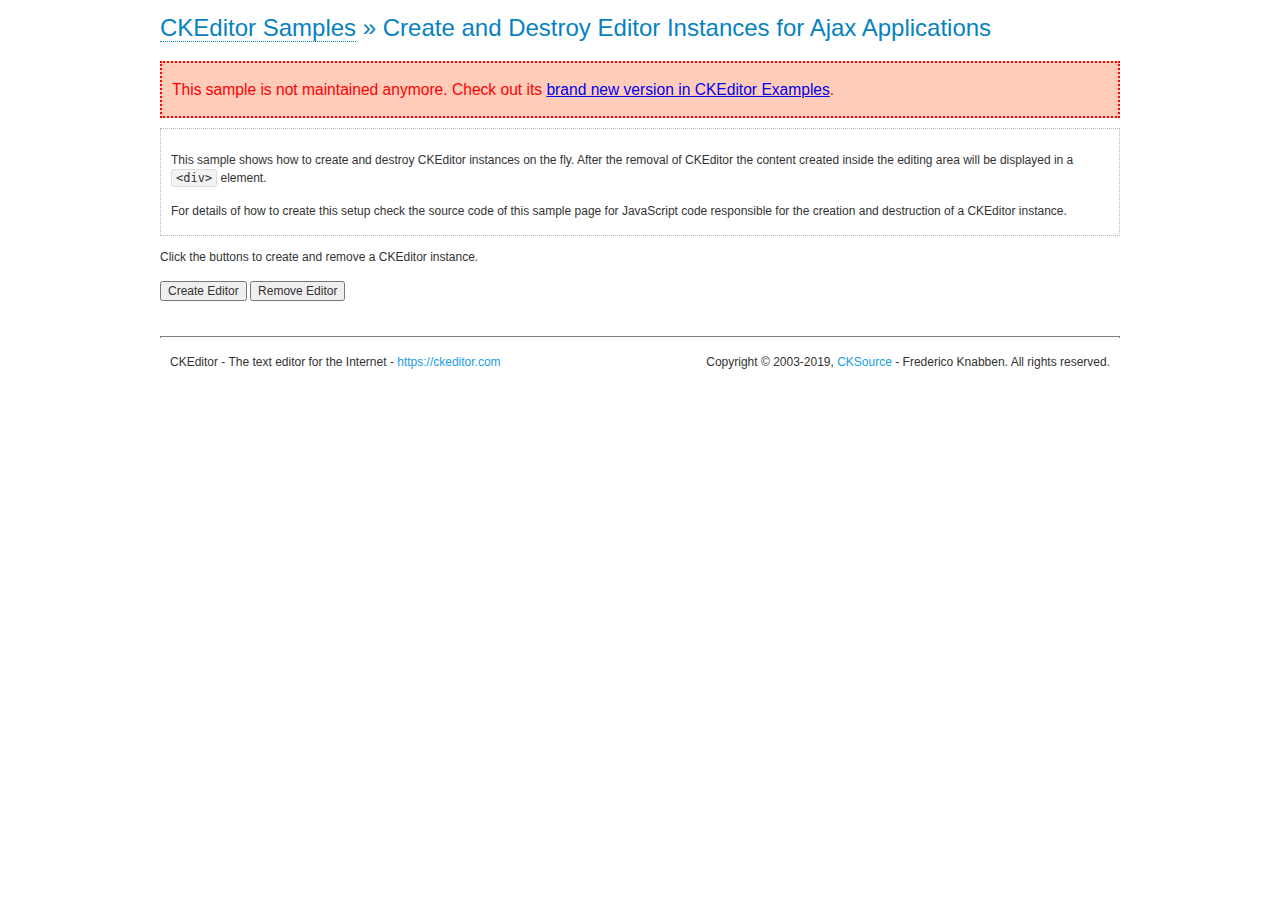
<file: Original Files/cube/includes/ckeditor/samples/old/ajax.html>
<!DOCTYPE html>
<!--
Copyright (c) 2003-2019, CKSource - Frederico Knabben. All rights reserved.
For licensing, see LICENSE.md or https://ckeditor.com/legal/ckeditor-oss-license
-->
<html>
<head>
	<meta charset="utf-8">
	<title>Ajax &mdash; CKEditor Sample</title>
	<script src="../../ckeditor.js"></script>
	<link rel="stylesheet" href="sample.css">
	<script>

		var editor, html = '';

		function createEditor() {
			if ( editor )
				return;

			// Create a new editor inside the <div id="editor">, setting its value to html
			var config = {};
			editor = CKEDITOR.appendTo( 'editor', config, html );
		}

		function removeEditor() {
			if ( !editor )
				return;

			// Retrieve the editor contents. In an Ajax application, this data would be
			// sent to the server or used in any other way.
			document.getElementById( 'editorcontents' ).innerHTML = html = editor.getData();
			document.getElementById( 'contents' ).style.display = '';

			// Destroy the editor.
			editor.destroy();
			editor = null;
		}

	</script>
</head>
<body>
	<h1 class="samples">
		<a href="index.html">CKEditor Samples</a> &raquo; Create and Destroy Editor Instances for Ajax Applications
	</h1>
	<div class="warning deprecated">
		This sample is not maintained anymore. Check out its <a href="https://ckeditor.com/docs/ckeditor4/latest/examples/saveajax.html">brand new version in CKEditor Examples</a>.
	</div>
	<div class="description">
		<p>
			This sample shows how to create and destroy CKEditor instances on the fly. After the removal of CKEditor the content created inside the editing
			area will be displayed in a <code>&lt;div&gt;</code> element.
		</p>
		<p>
			For details of how to create this setup check the source code of this sample page
			for JavaScript code responsible for the creation and destruction of a CKEditor instance.
		</p>
	</div>
	<p>Click the buttons to create and remove a CKEditor instance.</p>
	<p>
		<input onclick="createEditor();" type="button" value="Create Editor">
		<input onclick="removeEditor();" type="button" value="Remove Editor">
	</p>
	<!-- This div will hold the editor. -->
	<div id="editor">
	</div>
	<div id="contents" style="display: none">
		<p>
			Edited Contents:
		</p>
		<!-- This div will be used to display the editor contents. -->
		<div id="editorcontents">
		</div>
	</div>
	<div id="footer">
		<hr>
		<p>
			CKEditor - The text editor for the Internet - <a class="samples" href="https://ckeditor.com/">https://ckeditor.com</a>
		</p>
		<p id="copy">
			Copyright &copy; 2003-2019, <a class="samples" href="https://cksource.com/">CKSource</a> - Frederico
			Knabben. All rights reserved.
		</p>
	</div>
</body>
</html>
</file>
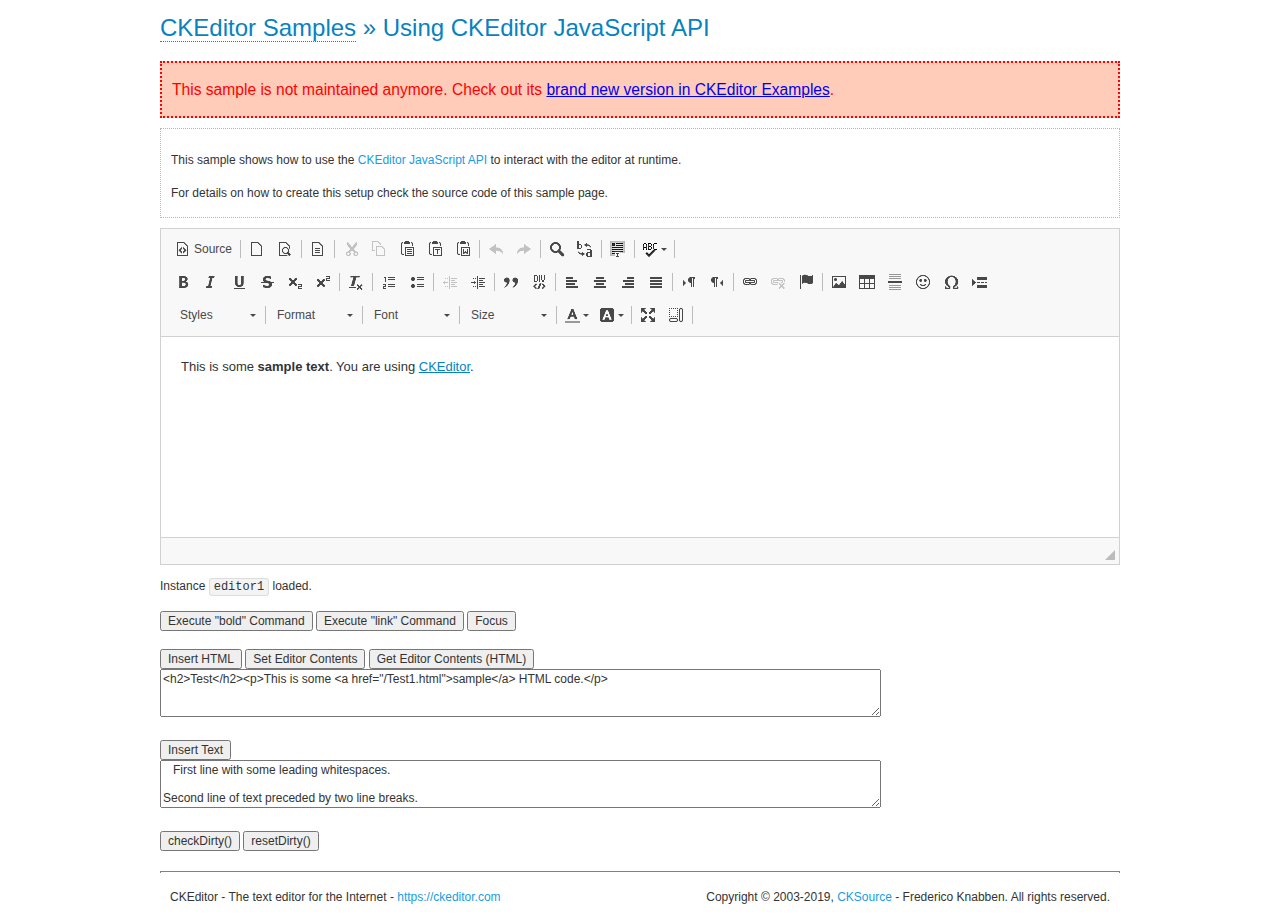
<file: Original Files/cube/includes/ckeditor/samples/old/api.html>
<!DOCTYPE html>
<!--
Copyright (c) 2003-2019, CKSource - Frederico Knabben. All rights reserved.
For licensing, see LICENSE.md or https://ckeditor.com/legal/ckeditor-oss-license
-->
<html>
<head>
	<meta charset="utf-8">
	<title>API Usage &mdash; CKEditor Sample</title>
	<script src="../../ckeditor.js"></script>
	<link href="sample.css" rel="stylesheet">
	<script>

// The instanceReady event is fired, when an instance of CKEditor has finished
// its initialization.
CKEDITOR.on( 'instanceReady', function( ev ) {
	// Show the editor name and description in the browser status bar.
	document.getElementById( 'eMessage' ).innerHTML = 'Instance <code>' + ev.editor.name + '<\/code> loaded.';

	// Show this sample buttons.
	document.getElementById( 'eButtons' ).style.display = 'block';
});

function InsertHTML() {
	// Get the editor instance that we want to interact with.
	var editor = CKEDITOR.instances.editor1;
	var value = document.getElementById( 'htmlArea' ).value;

	// Check the active editing mode.
	if ( editor.mode == 'wysiwyg' )
	{
		// Insert HTML code.
		// https://ckeditor.com/docs/ckeditor4/latest/api/CKEDITOR_editor.html#method-insertHtml
		editor.insertHtml( value );
	}
	else
		alert( 'You must be in WYSIWYG mode!' );
}

function InsertText() {
	// Get the editor instance that we want to interact with.
	var editor = CKEDITOR.instances.editor1;
	var value = document.getElementById( 'txtArea' ).value;

	// Check the active editing mode.
	if ( editor.mode == 'wysiwyg' )
	{
		// Insert as plain text.
		// https://ckeditor.com/docs/ckeditor4/latest/api/CKEDITOR_editor.html#method-insertText
		editor.insertText( value );
	}
	else
		alert( 'You must be in WYSIWYG mode!' );
}

function SetContents() {
	// Get the editor instance that we want to interact with.
	var editor = CKEDITOR.instances.editor1;
	var value = document.getElementById( 'htmlArea' ).value;

	// Set editor contents (replace current contents).
	// https://ckeditor.com/docs/ckeditor4/latest/api/CKEDITOR_editor.html#method-setData
	editor.setData( value );
}

function GetContents() {
	// Get the editor instance that you want to interact with.
	var editor = CKEDITOR.instances.editor1;

	// Get editor contents
	// https://ckeditor.com/docs/ckeditor4/latest/api/CKEDITOR_editor.html#method-getData
	alert( editor.getData() );
}

function ExecuteCommand( commandName ) {
	// Get the editor instance that we want to interact with.
	var editor = CKEDITOR.instances.editor1;

	// Check the active editing mode.
	if ( editor.mode == 'wysiwyg' )
	{
		// Execute the command.
		// https://ckeditor.com/docs/ckeditor4/latest/api/CKEDITOR_editor.html#method-execCommand
		editor.execCommand( commandName );
	}
	else
		alert( 'You must be in WYSIWYG mode!' );
}

function CheckDirty() {
	// Get the editor instance that we want to interact with.
	var editor = CKEDITOR.instances.editor1;
	// Checks whether the current editor contents present changes when compared
	// to the contents loaded into the editor at startup
	// https://ckeditor.com/docs/ckeditor4/latest/api/CKEDITOR_editor.html#method-checkDirty
	alert( editor.checkDirty() );
}

function ResetDirty() {
	// Get the editor instance that we want to interact with.
	var editor = CKEDITOR.instances.editor1;
	// Resets the "dirty state" of the editor (see CheckDirty())
	// https://ckeditor.com/docs/ckeditor4/latest/api/CKEDITOR_editor.html#method-resetDirty
	editor.resetDirty();
	alert( 'The "IsDirty" status has been reset' );
}

function Focus() {
	CKEDITOR.instances.editor1.focus();
}

function onFocus() {
	document.getElementById( 'eMessage' ).innerHTML = '<b>' + this.name + ' is focused </b>';
}

function onBlur() {
	document.getElementById( 'eMessage' ).innerHTML = this.name + ' lost focus';
}

	</script>

</head>
<body>
	<h1 class="samples">
		<a href="index.html">CKEditor Samples</a> &raquo; Using CKEditor JavaScript API
	</h1>
	<div class="warning deprecated">
		This sample is not maintained anymore. Check out its <a href="https://ckeditor.com/docs/ckeditor4/latest/examples/api.html">brand new version in CKEditor Examples</a>.
	</div>
	<div class="description">
	<p>
		This sample shows how to use the
		<a class="samples" href="https://ckeditor.com/docs/ckeditor4/latest/api/CKEDITOR_editor.html">CKEditor JavaScript API</a>
		to interact with the editor at runtime.
	</p>
	<p>
		For details on how to create this setup check the source code of this sample page.
	</p>
	</div>

	<!-- This <div> holds alert messages to be display in the sample page. -->
	<div id="alerts">
		<noscript>
			<p>
				<strong>CKEditor requires JavaScript to run</strong>. In a browser with no JavaScript
				support, like yours, you should still see the contents (HTML data) and you should
				be able to edit it normally, without a rich editor interface.
			</p>
		</noscript>
	</div>
	<form action="../../../samples/sample_posteddata.php" method="post">
		<textarea cols="100" id="editor1" name="editor1" rows="10">&lt;p&gt;This is some &lt;strong&gt;sample text&lt;/strong&gt;. You are using &lt;a href="https://ckeditor.com/"&gt;CKEditor&lt;/a&gt;.&lt;/p&gt;</textarea>

		<script>
			// Replace the <textarea id="editor1"> with an CKEditor instance.
			CKEDITOR.replace( 'editor1', {
				on: {
					focus: onFocus,
					blur: onBlur,

					// Check for availability of corresponding plugins.
					pluginsLoaded: function( evt ) {
						var doc = CKEDITOR.document, ed = evt.editor;
						if ( !ed.getCommand( 'bold' ) )
							doc.getById( 'exec-bold' ).hide();
						if ( !ed.getCommand( 'link' ) )
							doc.getById( 'exec-link' ).hide();
					}
				}
			});
		</script>

		<p id="eMessage">
		</p>

		<div id="eButtons" style="display: none">
			<input id="exec-bold" onclick="ExecuteCommand('bold');" type="button" value="Execute &quot;bold&quot; Command">
			<input id="exec-link" onclick="ExecuteCommand('link');" type="button" value="Execute &quot;link&quot; Command">
			<input onclick="Focus();" type="button" value="Focus">
			<br><br>
			<input onclick="InsertHTML();" type="button" value="Insert HTML">
			<input onclick="SetContents();" type="button" value="Set Editor Contents">
			<input onclick="GetContents();" type="button" value="Get Editor Contents (HTML)">
			<br>
			<textarea cols="100" id="htmlArea" rows="3">&lt;h2&gt;Test&lt;/h2&gt;&lt;p&gt;This is some &lt;a href="/Test1.html"&gt;sample&lt;/a&gt; HTML code.&lt;/p&gt;</textarea>
			<br>
			<br>
			<input onclick="InsertText();" type="button" value="Insert Text">
			<br>
			<textarea cols="100" id="txtArea" rows="3">   First line with some leading whitespaces.

Second line of text preceded by two line breaks.</textarea>
			<br>
			<br>
			<input onclick="CheckDirty();" type="button" value="checkDirty()">
			<input onclick="ResetDirty();" type="button" value="resetDirty()">
		</div>
	</form>
	<div id="footer">
		<hr>
		<p>
			CKEditor - The text editor for the Internet - <a class="samples" href="https://ckeditor.com/">https://ckeditor.com</a>
		</p>
		<p id="copy">
			Copyright &copy; 2003-2019, <a class="samples" href="https://cksource.com/">CKSource</a> - Frederico
			Knabben. All rights reserved.
		</p>
	</div>
</body>
</html>
</file>
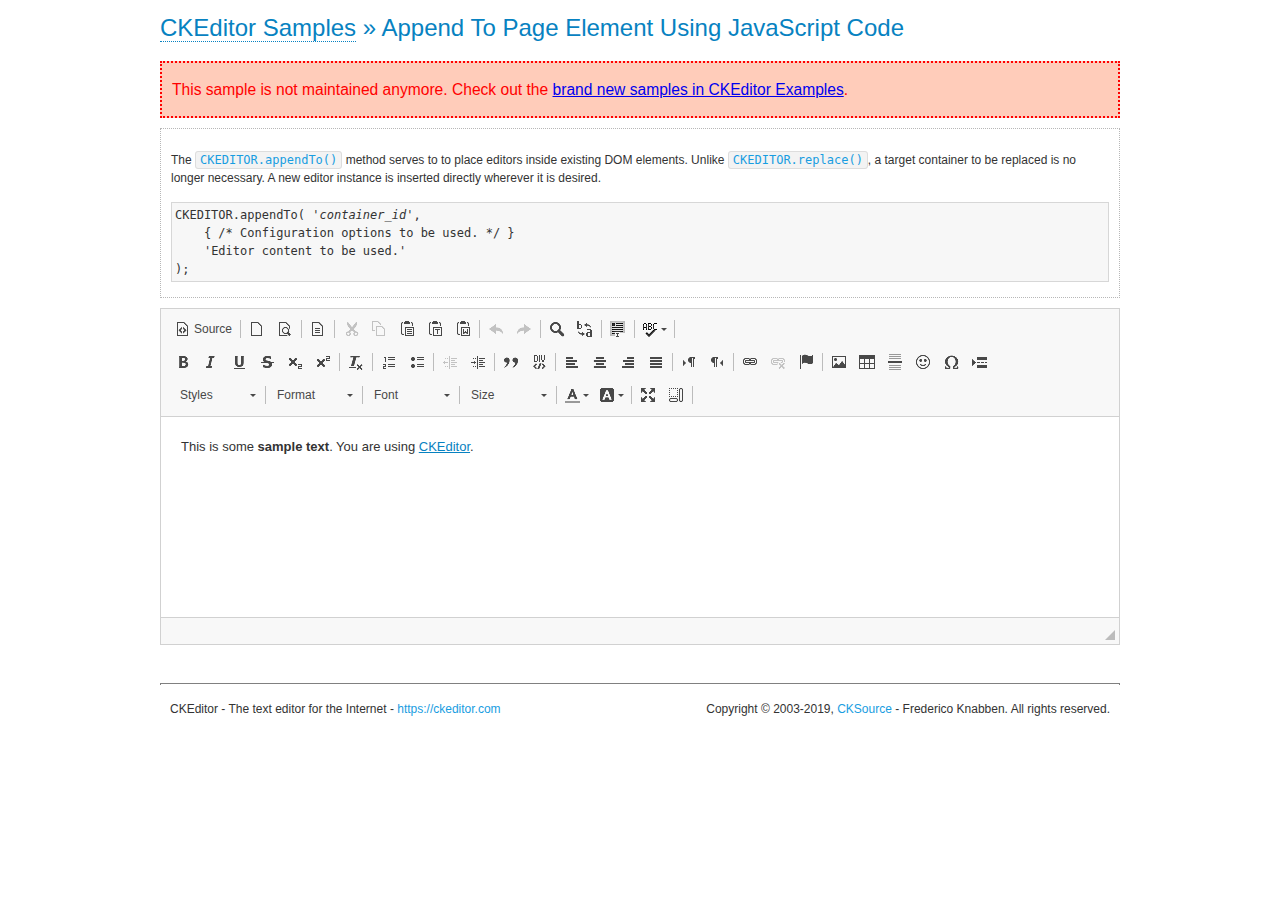
<file: Original Files/cube/includes/ckeditor/samples/old/appendto.html>
<!DOCTYPE html>
<!--
Copyright (c) 2003-2019, CKSource - Frederico Knabben. All rights reserved.
For licensing, see LICENSE.md or https://ckeditor.com/legal/ckeditor-oss-license
-->
<html>
<head>
	<meta charset="utf-8">
	<title>Append To Page Element Using JavaScript Code &mdash; CKEditor Sample</title>
	<script src="../../ckeditor.js"></script>
	<link rel="stylesheet" href="sample.css">
</head>
<body>
	<h1 class="samples">
		<a href="index.html">CKEditor Samples</a> &raquo; Append To Page Element Using JavaScript Code
	</h1>
	<div class="warning deprecated">
		This sample is not maintained anymore. Check out the <a href="https://ckeditor.com/docs/ckeditor4/latest/examples/index.html">brand new samples in CKEditor Examples</a>.
	</div>
	<div id="section1">
		<div class="description">
			<p>
				The <code><a class="samples" href="https://ckeditor.com/docs/ckeditor4/latest/api/CKEDITOR.html#method-appendTo">CKEDITOR.appendTo()</a></code> method serves to to place editors inside existing DOM elements. Unlike <code><a class="samples" href="https://ckeditor.com/docs/ckeditor4/latest/api/CKEDITOR.html#method-replace">CKEDITOR.replace()</a></code>,
				a target container to be replaced is no longer necessary. A new editor
				instance is inserted directly wherever it is desired.
			</p>
<pre class="samples">CKEDITOR.appendTo( '<em>container_id</em>',
	{ /* Configuration options to be used. */ }
	'Editor content to be used.'
);</pre>
		</div>
		<script>

			// This call can be placed at any point after the
			// DOM element to append CKEditor to or inside the <head><script>
			// in a window.onload event handler.

			// Append a CKEditor instance using the default configuration and the
			// provided content to the <div> element of ID "section1".
			CKEDITOR.appendTo( 'section1',
				null,
				'<p>This is some <strong>sample text</strong>. You are using <a href="https://ckeditor.com/">CKEditor</a>.</p>'
			);

		</script>
	</div>
	<br>
	<div id="footer">
		<hr>
		<p>
			CKEditor - The text editor for the Internet - <a class="samples" href="https://ckeditor.com/">https://ckeditor.com</a>
		</p>
		<p id="copy">
			Copyright &copy; 2003-2019, <a class="samples" href="https://cksource.com/">CKSource</a> - Frederico
			Knabben. All rights reserved.
		</p>
	</div>
</body>
</html>
</file>
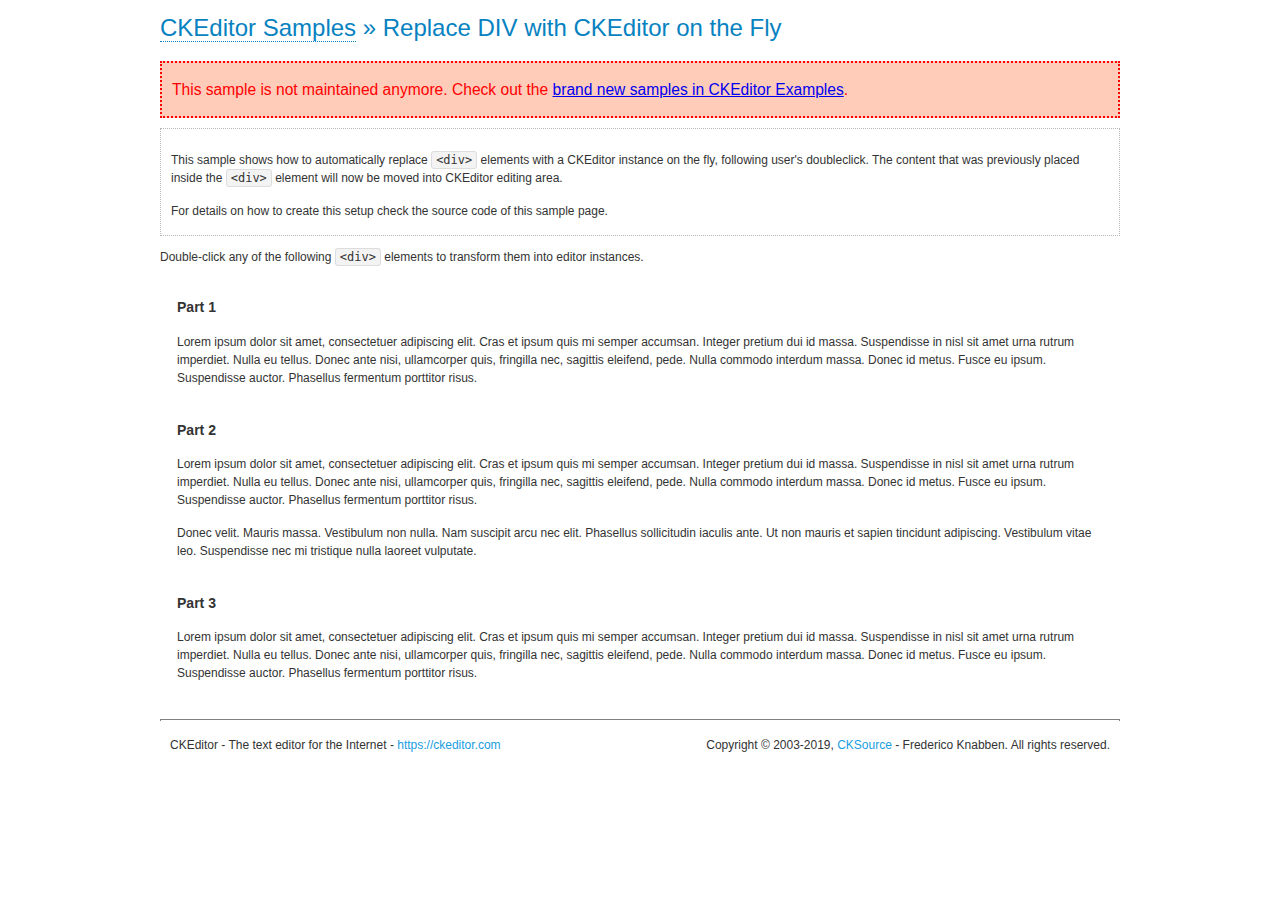
<file: Original Files/cube/includes/ckeditor/samples/old/divreplace.html>
<!DOCTYPE html>
<!--
Copyright (c) 2003-2019, CKSource - Frederico Knabben. All rights reserved.
For licensing, see LICENSE.md or https://ckeditor.com/legal/ckeditor-oss-license
-->
<html>
<head>
	<meta charset="utf-8">
	<title>Replace DIV &mdash; CKEditor Sample</title>
	<script src="../../ckeditor.js"></script>
	<link href="sample.css" rel="stylesheet">
	<style>

		div.editable
		{
			border: solid 2px transparent;
			padding-left: 15px;
			padding-right: 15px;
		}

		div.editable:hover
		{
			border-color: black;
		}

	</style>
	<script>

		// Uncomment the following code to test the "Timeout Loading Method".
		// CKEDITOR.loadFullCoreTimeout = 5;

		window.onload = function() {
			// Listen to the double click event.
			if ( window.addEventListener )
				document.body.addEventListener( 'dblclick', onDoubleClick, false );
			else if ( window.attachEvent )
				document.body.attachEvent( 'ondblclick', onDoubleClick );

		};

		function onDoubleClick( ev ) {
			// Get the element which fired the event. This is not necessarily the
			// element to which the event has been attached.
			var element = ev.target || ev.srcElement;

			// Find out the div that holds this element.
			var name;

			do {
				element = element.parentNode;
			}
			while ( element && ( name = element.nodeName.toLowerCase() ) &&
				( name != 'div' || element.className.indexOf( 'editable' ) == -1 ) && name != 'body' );

			if ( name == 'div' && element.className.indexOf( 'editable' ) != -1 )
				replaceDiv( element );
		}

		var editor;

		function replaceDiv( div ) {
			if ( editor )
				editor.destroy();

			editor = CKEDITOR.replace( div );
		}

	</script>
</head>
<body>
	<h1 class="samples">
		<a href="index.html">CKEditor Samples</a> &raquo; Replace DIV with CKEditor on the Fly
	</h1>
	<div class="warning deprecated">
		This sample is not maintained anymore. Check out the <a href="https://ckeditor.com/docs/ckeditor4/latest/examples/index.html">brand new samples in CKEditor Examples</a>.
	</div>
	<div class="description">
		<p>
			This sample shows how to automatically replace <code>&lt;div&gt;</code> elements
			with a CKEditor instance on the fly, following user's doubleclick. The content
			that was previously placed inside the <code>&lt;div&gt;</code> element will now
			be moved into CKEditor editing area.
		</p>
		<p>
			For details on how to create this setup check the source code of this sample page.
		</p>
	</div>
	<p>
		Double-click any of the following <code>&lt;div&gt;</code> elements to transform them into
		editor instances.
	</p>
	<div class="editable">
		<h3>
			Part 1
		</h3>
		<p>
			Lorem ipsum dolor sit amet, consectetuer adipiscing elit. Cras et ipsum quis mi
			semper accumsan. Integer pretium dui id massa. Suspendisse in nisl sit amet urna
			rutrum imperdiet. Nulla eu tellus. Donec ante nisi, ullamcorper quis, fringilla
			nec, sagittis eleifend, pede. Nulla commodo interdum massa. Donec id metus. Fusce
			eu ipsum. Suspendisse auctor. Phasellus fermentum porttitor risus.
		</p>
	</div>
	<div class="editable">
		<h3>
			Part 2
		</h3>
		<p>
			Lorem ipsum dolor sit amet, consectetuer adipiscing elit. Cras et ipsum quis mi
			semper accumsan. Integer pretium dui id massa. Suspendisse in nisl sit amet urna
			rutrum imperdiet. Nulla eu tellus. Donec ante nisi, ullamcorper quis, fringilla
			nec, sagittis eleifend, pede. Nulla commodo interdum massa. Donec id metus. Fusce
			eu ipsum. Suspendisse auctor. Phasellus fermentum porttitor risus.
		</p>
		<p>
			Donec velit. Mauris massa. Vestibulum non nulla. Nam suscipit arcu nec elit. Phasellus
			sollicitudin iaculis ante. Ut non mauris et sapien tincidunt adipiscing. Vestibulum
			vitae leo. Suspendisse nec mi tristique nulla laoreet vulputate.
		</p>
	</div>
	<div class="editable">
		<h3>
			Part 3
		</h3>
		<p>
			Lorem ipsum dolor sit amet, consectetuer adipiscing elit. Cras et ipsum quis mi
			semper accumsan. Integer pretium dui id massa. Suspendisse in nisl sit amet urna
			rutrum imperdiet. Nulla eu tellus. Donec ante nisi, ullamcorper quis, fringilla
			nec, sagittis eleifend, pede. Nulla commodo interdum massa. Donec id metus. Fusce
			eu ipsum. Suspendisse auctor. Phasellus fermentum porttitor risus.
		</p>
	</div>
	<div id="footer">
		<hr>
		<p>
			CKEditor - The text editor for the Internet - <a class="samples" href="https://ckeditor.com/">https://ckeditor.com</a>
		</p>
		<p id="copy">
			Copyright &copy; 2003-2019, <a class="samples" href="https://cksource.com/">CKSource</a> - Frederico
			Knabben. All rights reserved.
		</p>
	</div>
</body>
</html>
</file>
<file: css/styles.css>
body,
h1,
h2,
h3,
h4,
h5,
h6,
p {
  font-family: "Alegreya Sans"
    /*"Lato"*/
    , sans-serif;
  font-size: 1.19em
}

body,
html {
  height: 100%;
  color: #ffffff;
  line-height: 1.8;
  background-color: black;
}

#myNavbar {
  background-color: black;
  font-weight: 900;
}

#quienes:active {
  transition: all 1.5s;
}

#about {
  max-height: 90px;
}

#validate {
  margin-bottom: 56px;
}

#especificaciones {
  background-image: url('../imgs/especificaciones.jpg');
  background-repeat: no-repeat;
  width: 100%;
  height: 100%;
  background-size: contain;
  background-position-x: center;
}

.fondoContact {
  background-image: url('../imgs/fotocontacto.png');
  background-attachment: scroll;
  background-position: center;
  background-repeat: no-repeat;
  background-size: 100%;
  /*height: 100%;
  width: 100%;
  position: relative;
  width: 200%;
  margin-left: -470px;*/
  min-height: 190px;
  width: 200vh;

}

/* Create a Parallax Effect */
.bgimg-1,
.bgimg-2,
.bgimg-3 {
  background-attachment: fixed;
  background-position: center;
  background-repeat: no-repeat;
  background-size: auto;
}

/* First image (Logo. Full height) */
.bgimg-1 {
  background-image: url('../imgs/00.jpg');
  background-size: contain;
  background-position-y: 70px;
  margin-top: 111px;
  height: 70%;
  min-height: 483px;
}
.fistPharaph{
  margin-top: -70px
}
/*Second image (Footer)*/
.bgimg-2 {
  background-image: url("../imgs/footer.png");
  min-height: 287px;
  background-attachment: scroll;
}

/* Third image (Contact)
.bgimg-3 {
  background-image: url("/w3images/parallax3.jpg");
  min-height: 400px;
}*/

.w3-wide {
  letter-spacing: 10px;
}

.w3-hover-opacity {
  cursor: pointer;
}

/* Turn off parallax scrolling for tablets and phones */
@media only screen and (max-device-width: 1600px) {

  .bgimg-1,
  .bgimg-3 {
    background-attachment: scroll;
    min-height: 483px;
    min-width: 433px;
  }
}

@media only screen and (min-device-width: 480px) and (max-device-width: 639px) {
  #img01 {
    margin-top: 0px !important;
    width: 100%;
  }

  #footMobile2 {
    margin-top: -35px;
    font-size: .9em !important;
  }
}

@media only screen and (min-device-width: 640px) and (max-device-width: 719px) {
  #img01 {
    margin-top: 0px !important;
    width: 100%;
  }

  #footMobile2 {
    margin-top: -35px;
    font-size: .9em !important;
  }
}

@media only screen and (min-device-width: 720px) and (max-device-width: 900px) {
  #img01 {
    margin-top: -45px !important;
    width: 60%;
  }

  #closeModal {
    margin-top: 30px !important;
    margin-right: 60px !important;
  }
}

@media only screen and (min-device-width: 960px) and (max-device-width: 1366px) {
  #img01 {
    margin-top: -25px !important;
    width: 65%;
  }

  #closeModal {
    margin-right: 60px !important;
  }
}

@media only screen and (min-device-width:1440px) and (max-device-width: 3040px) {
  #img01 {
    margin-top: -20px !important;
    width: 50%;
  }

  .fondoContact {
    min-height: 483px;
  }
}

iframe {
  position: relative;
  overflow: hidden;
  padding-bottom: 86.25%;
  padding-top: 30px;
  /*  margin-left: -79px;*/
}

.video-responsive iframe,
.video-responsive object,
.video-responsive embed {
  position: absolute;
  top: 0;
  left: 0;
  width: 100%;
  height: 100%;
}

table {
  font-family: "Lato", sans-serif;
  margin-left: -100px;
  margin-right: auto;
  max-width: 100%;
  height: auto;
}

.imgComodidad {
  background-image: url("../imgs/01.png");
  background-size: 400px 266px;
  background-repeat: no-repeat;
  /*  min-height: 400px;*/
  width: 400px;
  height: 266px;
}

.imgTranquilidad {
  background-image: url("../imgs/02.png");
  background-size: 400px 266px;
  background-repeat: no-repeat;
  /*  min-height: 400px;*/
  width: 400px;
  height: 266px;
}

.imgEstilo {
  background-image: url("../imgs/03.png");
  background-size: 400px 266px;
  background-repeat: no-repeat;
  /*  min-height: 400px;*/
  width: 400px;
  height: 266px;
}

.quienes-somos {
  float: right;
  position: relative;
  left: 5%;
  margin-top: -3%;
}

.qs-Title {
  color: #41bac8;
  font-size: 2em;
  text-align: center;
}

.fondoProd {
  clear: both;
  position: relative;
  background-color: #1d1d1d;
  width: 100%;
  position: relative;
  /*left: -25%;*/
}

.imgFilter {
  filter: grayscale(100%)
}

.imgFilter:hover {
  filter: grayscale(0%)
}

.infoContact {
  clear: right;
  float: left;
  line-height: 3;
}

.formContact {
  float: center;
}

.messageContact {
  float: right;
}

.boxMessage {
  display: table;
  width: 100%;
}

footer {
  min-height: 290px !important;
}

iframe {
  autplay: none;
}

#result {
  width: 100%;
  padding: 0px;
  border: 1px solid #bfcddb;
  margin: auto;
  margin-top: 2%;
  text-align: center;
  display: none;
}

#load {
  background-image: url("../imgs/ajax-loader.gif");
  background-repeat: no-repeat;
  text-align: center;
  width: 3%;
  height: 5%;
  display: none;
  position: absolute;
}

#closeModal {
  width: 64px;
  height: 64px;
  background-image: url("../imgs/cierre.png");
  background-repeat: no-repeat;
  cursor: pointer;
  margin-top: 45px;
  margin-right: 30px;
}

#menuMobile {
  width: 64px;
  height: 64px;
  background-image: url("../imgs/menuApp.png");
  background-repeat: no-repeat;
  cursor: pointer;
  padding-bottom: 20px
}

/******************************MODAL******************************/
#modal {
  background: rgba(0, 0, 0, 0.9);
  color: #fff;
  position: fixed;
  top: -100vh;
  left: 0;
  height: 100vh;
  width: 100vw;
  transition: all 0.5s;
  z-index: 1;
}

#modal p {
  width: 60%;
  height: 40%;
  position: absolute;
  top: 0;
  left: 0;
  bottom: 0;
  right: 0;
  margin: auto;
  font-size: 1.5em;
  text-align: center;
  display: none;
}

#mostrar-modal {
  display: none;
}

#mostrar-modal+label {
  background: #41bac8;
  display: table;
  margin: auto;
  color: #fff;
  line-height: 3;
  padding: 0 1em;
  text-transform: uppercase;
  cursor: pointer;
}

input#mostrar-modal+label {
  margin-top: 5%;
}

#mostrar-modal+label:hover {
  background: #ccc;
}

#mostrar-modal:checked~#modal {
  top: 0;
}

#mostrar-modal:checked~#cerrar-modal+label {
  display: block;
}

#cerrar-modal {
  display: none;
}

#cerrar-modal+label {
  position: fixed;
  top: 1em;
  right: 1em;
  z-index: 100;
  color: #fff;
  font-weight: bold;
  cursor: pointer;
  background: tomato;
  width: 25px;
  height: 25px;
  line-height: 25px;
  text-align: center;
  border-radius: 50%;
  display: none;
  margin-right: 20px;
  transition: all 0.5s;
}

#cerrar-modal:checked~#modal {
  top: -100vh;
}

#cerrar-modal:checked+label {
  display: none;
}

#footMobile2 {
  margin-top: -35px;
  font-size: .9em !important;
}

/*
#patente{
    top: -5px;
}
*/
</file>
<file: en/css/styles.css>
body,h1,h2,h3,h4,h5,h6,p {font-family: "Alegreya Sans"/*"Lato"*/, sans-serif; font-size: 1.19em}
body, html {
  height: 100%;
  color: #ffffff;
  line-height: 1.8;
  background-color: black;
}
#myNavbar {
  background-color: black;
  font-weight: 900;
}
#quienes:active{
  transition: all 1.5s;
}
#about{
  max-height: 90px;
}
#validate{
  margin-bottom: 56px;
}
#especificaciones{
  background-image: url('../imgs/especificaciones.jpg');
  background-repeat: no-repeat;
  width: 100%;
  height: 100%;
  background-size: contain;
  background-position-x: center;
}
.fondoContact{
  background-image: url('../imgs/fotocontacto.png');
  background-attachment: scroll;
  background-position: center;
  background-repeat: no-repeat;
  background-size: 100%;
  /*height: 100%;
  width: 100%;
  position: relative;
  width: 200%;
  margin-left: -470px;*/
  min-height: 190px;
    width: 200vh;

}
/* Create a Parallax Effect */
.bgimg-1, .bgimg-2, .bgimg-3 {
  background-attachment: fixed;
  background-position: center;
  background-repeat: no-repeat;
  background-size: auto;
}

/* First image (Logo. Full height) */
.bgimg-1 {
  background-image: url('../imgs/00.jpg');
  background-size: contain;
  background-position-y: 70px;
  margin-top: 111px;
  height: 70%;
  min-height: 483px;
}
.fistPharaph{
  margin-top: -130px
}
/*Second image (Footer)*/
.bgimg-2 {
  background-image: url("../imgs/footer.png");
  min-height: 287px;
  background-attachment: scroll;
}

/* Third image (Contact)
.bgimg-3 {
  background-image: url("/w3images/parallax3.jpg");
  min-height: 400px;
}*/

.w3-wide {letter-spacing: 10px;}
.w3-hover-opacity {cursor: pointer;}

/* Turn off parallax scrolling for tablets and phones */
@media only screen and (max-device-width: 1600px) {
  .bgimg-1, .bgimg-3 {
    background-attachment: scroll;
    min-height: 483px;
    min-width: 433px;
  }
}
@media only screen and (min-device-width: 480px) and (max-device-width: 639px) {
  #img01{
    margin-top: 0px !important;
    width: 100%;
  }
  #footMobile2{
    margin-top: -35px;
    font-size: .8em!important;
  }
}
@media only screen and (min-device-width: 640px) and (max-device-width: 719px) {
  #img01{
    margin-top: 0px !important;
    width: 100%;
  }
  #footMobile2{
    margin-top: -35px;
    font-size: .8em!important;
  }
}
@media only screen and (min-device-width: 720px) and (max-device-width: 900px) {
  #img01{
    margin-top: -45px !important;
    width: 60%;
  }
  #closeModal{
        margin-top: 30px!important;
        margin-right: 60px!important;
  }
}
@media only screen and (min-device-width: 960px) and (max-device-width: 1366px) {
  #img01{
    margin-top: -25px !important;
    width: 65%;
  }
  #closeModal{
          margin-right: 60px!important;
  }
}

@media only screen and (min-device-width:1440px) and (max-device-width: 3040px) {
  #img01{
    margin-top:-20px !important;
    width: 50%;
  }
  .fondoContact {
    min-height: 483px;
  }
}
  .fondoContact {
    min-height: 483px;
  }
iframe {
  position: relative;
  overflow: hidden;
  padding-bottom: 86.25%;
  padding-top: 30px;
  /*  margin-left: -79px;*/
}

.video-responsive iframe,
.video-responsive object,
.video-responsive embed {
position: absolute;
top: 0;
left: 0;
width: 100%;
height: 100%;
}

table{
   font-family: "Lato", sans-serif;
   margin-left: -100px;
   margin-right: auto
   max-width: 100%;
   height: auto;
}

.imgComodidad{
  background-image: url("../imgs/01.png");
  background-size: 400px 266px;
  background-repeat: no-repeat;
/*  min-height: 400px;*/
  width: 400px;
  height:266px;
}
.imgTranquilidad{
  background-image: url("../imgs/02.png");
  background-size: 400px 266px;
  background-repeat: no-repeat;
/*  min-height: 400px;*/
  width: 400px;
  height:266px;
}
.imgEstilo{
  background-image: url("../imgs/03.png");
  background-size: 400px 266px;
  background-repeat: no-repeat;
/*  min-height: 400px;*/
  width: 400px;
  height:266px;
}
.quienes-somos{
  float: right;
  position: relative;
  left: 5%;
  margin-top: 0%;//Modificado para sitio en inglés
}
.qs-Title{
  color: #41bac8;
  font-size: 2em;
  text-align: center;
}
.fondoProd{
  clear: both;
  position: relative;
  background-color: #1d1d1d;
  width: 100%;
  position: relative;
  /*left: -25%;*/
}
.imgFilter{
   filter: grayscale(100%)
 }
 .imgFilter:hover{
    filter: grayscale(0%)
  }
.infoContact{
    clear: right;
    float: left;
    line-height: 3;
  }
.formContact{
  float: center;
}
.messageContact{
  float:right;
}
.boxMessage{
  display:table;
  width:100%;
}
footer{
  min-height: 295px!important;
}
iframe{
  autplay:none;
}
#result {
	width:100%;
	padding:0px;
	border:1px solid #bfcddb;
	margin:auto;
	margin-top:2%;
	text-align:center;
	display:none;
}
#load {
	background-image:url("../imgs/ajax-loader.gif");
  background-repeat: no-repeat;
  text-align:center;
	width:3%;
	height:5%;
	display: none;
  position: absolute;
}
#closeModal{
    width: 64px;
    height: 64px;
    background-image:url("../imgs/cierre.png");
    background-repeat: no-repeat;
    cursor: pointer;
    margin-top: 30px;
    margin-right: 10px;
}
#menuMobile{
    width: 64px;
    height: 64px;
    background-image:url("../imgs/menuApp.png");
    background-repeat: no-repeat;
    cursor: pointer;
    padding-bottom: 20px
}
/******************************MODAL******************************/
#modal {
  background: rgba(0, 0, 0, 0.9);
  color: #fff;
  position: fixed;
  top: -100vh;
  left: 0;
  height: 100vh;
  width: 100vw;
  transition: all 0.5s;
  z-index: 1;
}
#modal p {
  width: 60%;
  height: 40%;
  position: absolute;
  top: 0;
  left: 0;
  bottom: 0;
  right: 0;
  margin: auto;
  font-size: 1.5em;
  text-align: center;
  display: none;
}

#mostrar-modal {
  display: none;
}
#mostrar-modal + label {
  background: #41bac8;
  display: table;
  margin: auto;
  color: #fff;
  line-height: 3;
  padding: 0 1em;
  text-transform: uppercase;
  cursor: pointer;
}
input#mostrar-modal + label {
margin-top:5%;
}

#mostrar-modal + label:hover {
  background: #ccc;
}
#mostrar-modal:checked ~ #modal {
  top: 0;
}
#mostrar-modal:checked ~ #cerrar-modal + label {
  display: block;
}

#cerrar-modal {
  display: none;
}
#cerrar-modal + label {
  position: fixed;
  top: 1em;
  right: 1em;
  z-index: 100;
  color: #fff;
  font-weight: bold;
  cursor: pointer;
  background: tomato;
  width: 25px;
  height: 25px;
  line-height: 25px;
  text-align: center;
  border-radius: 50%;
  display: none;
  margin-right: 20px;
  transition: all 0.5s;
}
#cerrar-modal:checked ~ #modal {
  top: -100vh;
}
#cerrar-modal:checked + label {
  display: none;
}
#footMobile2{
  margin-top: -35px;
  font-size: .8em!important;
}
</file>
<file: Test_down/css/styles.css>
body,h1,h2,h3,h4,h5,h6,p {font-family: "Alegreya Sans"/*"Lato"*/, sans-serif; font-size: 1.19em}
body, html {
  height: 100%;
  color: #ffffff;
  line-height: 1.8;
  background-color: black;
}
#myNavbar {
  background-color: black;
  font-weight: 900;
}
#quienes:active{
  transition: all 1.5s;
}
#about{
  max-height: 90px;
}
#validate{
  margin-bottom: 56px;
}
#especificaciones{
  background-image: url('../imgs/especificaciones.jpg');
  background-repeat: no-repeat;
  width: 100%;
  height: 100%;
  background-size: contain;
  background-position-x: center;
}
.fondoContact{
  background-image: url('../imgs/fotocontacto.png');
  background-attachment: scroll;
  background-position: center;
  background-repeat: no-repeat;
  background-size: 100%;
  /*height: 100%;
  width: 100%;
  position: relative;
  width: 200%;
  margin-left: -470px;*/
  min-height: 190px;
    width: 200vh;

}
/* Create a Parallax Effect */
.bgimg-1, .bgimg-2, .bgimg-3 {
  background-attachment: fixed;
  background-position: center;
  background-repeat: no-repeat;
  background-size: auto;
}

/* First image (Logo. Full height) */
.bgimg-1 {
  background-image: url('../imgs/00.jpg');
  /*margin-top: 42.3px;*/
  /*height: 70%;*/
  min-height: 483px;
}

/*Second image (Footer)*/
.bgimg-2 {
  background-image: url("../imgs/footer.png");
  min-height: 287px;
  background-attachment: scroll;
}

/* Third image (Contact)
.bgimg-3 {
  background-image: url("/w3images/parallax3.jpg");
  min-height: 400px;
}*/

.w3-wide {letter-spacing: 10px;}
.w3-hover-opacity {cursor: pointer;}

/* Turn off parallax scrolling for tablets and phones */
@media only screen and (max-device-width: 1600px) {
  .bgimg-1, .bgimg-3 {
    background-attachment: scroll;
    min-height: 483px;
    min-width: 433px;
  }
}
@media only screen and (min-device-width: 640px) and (max-device-width: 1080px) {
  #img01{
    margin-top:-40px !important;
    width: 75%;
  }
}
@media only screen and (min-device-width:1440px) and (max-device-width: 3040px) {
  #img01{
    margin-top:-20px !important;
    width: 100%;
  }
  .fondoContact {
    min-height: 483px;
  }
}
iframe {
  position: relative;
  overflow: hidden;
  padding-bottom: 86.25%;
  padding-top: 30px;
  /*  margin-left: -79px;*/
}

.video-responsive iframe,
.video-responsive object,
.video-responsive embed {
position: absolute;
top: 0;
left: 0;
width: 100%;
height: 100%;
}

table{
   font-family: "Lato", sans-serif;
   margin-left: -100px;
   margin-right: auto;
   max-width: 100%;
   height: auto;
}

.imgComodidad{
  background-image: url("../imgs/01.png");
  background-size: 400px 266px;
  background-repeat: no-repeat;
/*  min-height: 400px;*/
  width: 400px;
  height:266px;
}
.imgTranquilidad{
  background-image: url("../imgs/02.png");
  background-size: 400px 266px;
  background-repeat: no-repeat;
/*  min-height: 400px;*/
  width: 400px;
  height:266px;
}
.imgEstilo{
  background-image: url("../imgs/03.png");
  background-size: 400px 266px;
  background-repeat: no-repeat;
/*  min-height: 400px;*/
  width: 400px;
  height:266px;
}
.quienes-somos{
  float: right;
  position: relative;
  left: 5%;
  margin-top: -3%;
}
.qs-Title{
  color: #41bac8;
  font-size: 2em;
  text-align: center;
}
.fondoProd{
  clear: both;
  position: relative;
  background-color: #1d1d1d;
  width: 100%;
  position: relative;
  /*left: -25%;*/
}
.imgFilter{
   filter: grayscale(100%)
 }
 .imgFilter:hover{
    filter: grayscale(0%)
  }
.infoContact{
    clear: right;
    float: left;
    line-height: 3;
  }
.formContact{
  float: center;
}
.messageContact{
  float:right;
}
.boxMessage{
  display:table;
  width:100%;
}
footer{
  min-height:290px!important;
}
iframe{
  autplay:none;
}
#result {
	width:100%;
	padding:0px;
	border:1px solid #bfcddb;
	margin:auto;
	margin-top:2%;
	text-align:center;
	display:none;
}
#load {
	background-image:url("../imgs/ajax-loader.gif");
  background-repeat: no-repeat;
  text-align:center;
	width:3%;
	height:5%;
	display: none;
  position: absolute;
}
#closeModal{
    width: 64px;
    height: 64px;
    background-image:url("../imgs/cierre.png");
    background-repeat: no-repeat;
    cursor: pointer;
    margin-top: 30px;
    margin-right: 10px;
}
#menuMobile{
    width: 64px;
    height: 64px;
    background-image:url("../imgs/menuApp.png");
    background-repeat: no-repeat;
    cursor: pointer;
    padding-bottom: 20px
}
/******************************MODAL******************************/
#modal {
  background: rgba(0, 0, 0, 0.9);
  color: #fff;
  position: fixed;
  top: -100vh;
  left: 0;
  height: 100vh;
  width: 100vw;
  transition: all 0.5s;
  z-index: 1;
}
#modal p {
  width: 60%;
  height: 40%;
  position: absolute;
  top: 0;
  left: 0;
  bottom: 0;
  right: 0;
  margin: auto;
  font-size: 1.5em;
  text-align: center;
  display: none;
}

#mostrar-modal {
  display: none;
}
#mostrar-modal + label {
  background: #41bac8;
  display: table;
  margin: auto;
  color: #fff;
  line-height: 3;
  padding: 0 1em;
  text-transform: uppercase;
  cursor: pointer;
}
input#mostrar-modal + label {
margin-top:5%;
}

#mostrar-modal + label:hover {
  background: #ccc;
}
#mostrar-modal:checked ~ #modal {
  top: 0;
}
#mostrar-modal:checked ~ #cerrar-modal + label {
  display: block;
}

#cerrar-modal {
  display: none;
}
#cerrar-modal + label {
  position: fixed;
  top: 1em;
  right: 1em;
  z-index: 100;
  color: #fff;
  font-weight: bold;
  cursor: pointer;
  background: tomato;
  width: 25px;
  height: 25px;
  line-height: 25px;
  text-align: center;
  border-radius: 50%;
  display: none;
  margin-right: 20px;
  transition: all 0.5s;
}
#cerrar-modal:checked ~ #modal {
  top: -100vh;
}
#cerrar-modal:checked + label {
  display: none;
}
</file>
<file: Test_down/en/css/styles.css>
body,h1,h2,h3,h4,h5,h6,p {font-family: "Alegreya Sans"/*"Lato"*/, sans-serif; font-size: 1.19em}
body, html {
  height: 100%;
  color: #ffffff;
  line-height: 1.8;
  background-color: black;
}
#myNavbar {
  background-color: black;
  font-weight: 900;
}
#quienes:active{
  transition: all 1.5s;
}
#about{
  max-height: 90px;
}
#validate{
  margin-bottom: 56px;
}
#especificaciones{
  background-image: url('../imgs/especificaciones.jpg');
  background-repeat: no-repeat;
  width: 100%;
  height: 100%;
  background-size: contain;
  background-position-x: center;
}
.fondoContact{
  background-image: url('../imgs/fotocontacto.png');
  background-attachment: scroll;
  background-position: center;
  background-repeat: no-repeat;
  background-size: 100%;
  /*height: 100%;
  width: 100%;
  position: relative;
  width: 200%;
  margin-left: -470px;*/
  min-height: 190px;
    width: 200vh;

}
/* Create a Parallax Effect */
.bgimg-1, .bgimg-2, .bgimg-3 {
  background-attachment: fixed;
  background-position: center;
  background-repeat: no-repeat;
  background-size: auto;
}

/* First image (Logo. Full height) */
.bgimg-1 {
  background-image: url('../imgs/00.jpg');
  /*margin-top: 42.3px;*/
  /*height: 70%;*/
  min-height: 483px;
}

/*Second image (Footer)*/
.bgimg-2 {
  background-image: url("../imgs/footer.png");
  min-height: 287px;
  background-attachment: scroll;
}

/* Third image (Contact)
.bgimg-3 {
  background-image: url("/w3images/parallax3.jpg");
  min-height: 400px;
}*/

.w3-wide {letter-spacing: 10px;}
.w3-hover-opacity {cursor: pointer;}

/* Turn off parallax scrolling for tablets and phones */
@media only screen and (max-device-width: 1600px) {
  .bgimg-1, .bgimg-3 {
    background-attachment: scroll;
    min-height: 483px;
    min-width: 433px;
  }
}
@media only screen and (min-device-width: 420px) and (max-device-width: 630px) {
  #img01{
    margin-top:-80px !important;
    width: 50%;
  }
}
@media only screen and (min-device-width: 640px) and (max-device-width: 1080px) {
  #img01{
    margin-top:-40px !important;
    width: 75%;
  }
}
@media only screen and (min-device-width:1440px) and (max-device-width: 3040px) {
  #img01{
    margin-top:-20px !important;
    width: 100%;
  }
  .fondoContact {
    min-height: 483px;
  }
}
iframe {
  position: relative;
  overflow: hidden;
  padding-bottom: 86.25%;
  padding-top: 30px;
  /*  margin-left: -79px;*/
}

.video-responsive iframe,
.video-responsive object,
.video-responsive embed {
position: absolute;
top: 0;
left: 0;
width: 100%;
height: 100%;
}

table{
   font-family: "Lato", sans-serif;
   margin-left: -100px;
   margin-right: auto
   max-width: 100%;
   height: auto;
}

.imgComodidad{
  background-image: url("../imgs/01.png");
  background-size: 400px 266px;
  background-repeat: no-repeat;
/*  min-height: 400px;*/
  width: 400px;
  height:266px;
}
.imgTranquilidad{
  background-image: url("../imgs/02.png");
  background-size: 400px 266px;
  background-repeat: no-repeat;
/*  min-height: 400px;*/
  width: 400px;
  height:266px;
}
.imgEstilo{
  background-image: url("../imgs/03.png");
  background-size: 400px 266px;
  background-repeat: no-repeat;
/*  min-height: 400px;*/
  width: 400px;
  height:266px;
}
.quienes-somos{
  float: right;
  position: relative;
  left: 5%;
  margin-top: 0%;//Modificado para sitio en inglés
}
.qs-Title{
  color: #41bac8;
  font-size: 2em;
  text-align: center;
}
.fondoProd{
  clear: both;
  position: relative;
  background-color: #1d1d1d;
  width: 100%;
  position: relative;
  /*left: -25%;*/
}
.imgFilter{
   filter: grayscale(100%)
 }
 .imgFilter:hover{
    filter: grayscale(0%)
  }
.infoContact{
    clear: right;
    float: left;
    line-height: 3;
  }
.formContact{
  float: center;
}
.messageContact{
  float:right;
}
.boxMessage{
  display:table;
  width:100%;
}
footer{
  min-height: 295px!important;
}
iframe{
  autplay:none;
}
#result {
	width:100%;
	padding:0px;
	border:1px solid #bfcddb;
	margin:auto;
	margin-top:2%;
	text-align:center;
	display:none;
}
#load {
	background-image:url("../imgs/ajax-loader.gif");
  background-repeat: no-repeat;
  text-align:center;
	width:3%;
	height:5%;
	display: none;
  position: absolute;
}
#closeModal{
    width: 64px;
    height: 64px;
    background-image:url("../imgs/cierre.png");
    background-repeat: no-repeat;
    cursor: pointer;
    margin-top: 30px;
    margin-right: 10px;
}
#menuMobile{
    width: 64px;
    height: 64px;
    background-image:url("../imgs/menuApp.png");
    background-repeat: no-repeat;
    cursor: pointer;
    padding-bottom: 20px
}
/******************************MODAL******************************/
#modal {
  background: rgba(0, 0, 0, 0.9);
  color: #fff;
  position: fixed;
  top: -100vh;
  left: 0;
  height: 100vh;
  width: 100vw;
  transition: all 0.5s;
  z-index: 1;
}
#modal p {
  width: 60%;
  height: 40%;
  position: absolute;
  top: 0;
  left: 0;
  bottom: 0;
  right: 0;
  margin: auto;
  font-size: 1.5em;
  text-align: center;
  display: none;
}

#mostrar-modal {
  display: none;
}
#mostrar-modal + label {
  background: #41bac8;
  display: table;
  margin: auto;
  color: #fff;
  line-height: 3;
  padding: 0 1em;
  text-transform: uppercase;
  cursor: pointer;
}
input#mostrar-modal + label {
margin-top:5%;
}

#mostrar-modal + label:hover {
  background: #ccc;
}
#mostrar-modal:checked ~ #modal {
  top: 0;
}
#mostrar-modal:checked ~ #cerrar-modal + label {
  display: block;
}

#cerrar-modal {
  display: none;
}
#cerrar-modal + label {
  position: fixed;
  top: 1em;
  right: 1em;
  z-index: 100;
  color: #fff;
  font-weight: bold;
  cursor: pointer;
  background: tomato;
  width: 25px;
  height: 25px;
  line-height: 25px;
  text-align: center;
  border-radius: 50%;
  display: none;
  margin-right: 20px;
  transition: all 0.5s;
}
#cerrar-modal:checked ~ #modal {
  top: -100vh;
}
#cerrar-modal:checked + label {
  display: none;
}
</file>
<file: Original Files/cube/includes/ckeditor/samples/css/samples.css>
/**
 * @license Copyright (c) 2003-2019, CKSource - Frederico Knabben. All rights reserved.
 * For licensing, see LICENSE.md or https://ckeditor.com/legal/ckeditor-oss-license
 */
@media (max-width: 900px) {
  .global-is-mobile-hidden {
    display: none !important;
  }
}
article,
aside,
details,
figcaption,
figure,
footer,
header,
hgroup,
main,
menu,
nav,
section {
  display: block;
}
body,
html {
  margin: 0;
  padding: 0;
  font: 16px / 1.8 Arial, 'Helvetica Neue', Helvetica, sans-serif;
  font-weight: 300;
  color: #575757;
}
.grid-width-10 {
  width: 10%;
}
.grid-width-20 {
  width: 20%;
}
.grid-width-30 {
  width: 30%;
}
.grid-width-40 {
  width: 40%;
}
.grid-width-50 {
  width: 50%;
}
.grid-width-60 {
  width: 60%;
}
.grid-width-70 {
  width: 70%;
}
.grid-width-80 {
  width: 80%;
}
.grid-width-90 {
  width: 90%;
}
.grid-width-100 {
  width: 100%;
}
@media (max-width: 900px) {
  .grid-width-10,
  .grid-width-20,
  .grid-width-30,
  .grid-width-40,
  .grid-width-50,
  .grid-width-60,
  .grid-width-70,
  .grid-width-80,
  .grid-width-90,
  .grid-width-100 {
    width: 100%;
  }
}
*[class*="grid-width"] {
  -webkit-box-sizing: border-box;
  -moz-box-sizing: border-box;
  box-sizing: border-box;
  padding-left: 4%;
  padding-right: 4%;
  float: left;
}
*[class*="grid-width"]:after,
.grid-container:after,
*[class*="grid-width"]:before,
.grid-container:before {
  content: '';
  display: block;
  overflow: hidden;
  visibility: hidden;
  font-size: 0;
  line-height: 0;
  width: 0;
  height: 0;
}
*[class*="grid-width"]:after,
.grid-container:after {
  clear: both;
}
.grid-container {
  -webkit-box-sizing: border-box;
  -moz-box-sizing: border-box;
  box-sizing: border-box;
  margin-left: auto;
  margin-right: auto;
}
.grid-container-nested *[class*="grid-width"]:first-child {
  padding-left: 0;
}
.grid-container-nested *[class*="grid-width"]:last-child {
  padding-right: 0;
}
@media (max-width: 900px) {
  .grid-container-nested *[class*="grid-width"]:first-child {
    padding-left: 4%;
  }
  .grid-container-nested *[class*="grid-width"]:last-child {
    padding-right: 4%;
  }
}
.header-a {
  min-height: 140px;
  overflow: hidden;
}
.header-a .header-a-logo {
  margin: 40px 0 0;
}
@media (max-width: 900px) {
  .header-a .header-a-logo {
    text-align: center;
  }
}
.header-a .header-a-logo img {
  border: transparent;
}
.navigation-a {
  height: 30px;
  background: #3D3D3D;
  position: absolute;
  left: 0;
  right: 0;
  top: 0;
  padding: 0;
  overflow: hidden;
}
@media (max-width: 900px) {
  .navigation-a {
    text-align: center;
  }
}
.navigation-a ul {
  list-style: none;
  margin: 0;
  overflow: hidden;
}
.navigation-a ul li,
.navigation-a ul li a {
  display: inline-block;
}
@media (max-width: 900px) {
  .navigation-a ul {
    width: auto;
    text-overflow: ellipsis;
    white-space: nowrap;
    display: inline-block;
    float: none;
  }
  .navigation-a ul:before,
  .navigation-a ul:after {
    display: none;
  }
}
.navigation-a ul.navigation-a-left {
  text-align: left;
}
@media (max-width: 900px) {
  .navigation-a ul.navigation-a-left {
    padding-right: 0;
  }
}
.navigation-a ul.navigation-a-right {
  text-align: right;
}
@media (max-width: 900px) {
  .navigation-a ul.navigation-a-right {
    padding-left: 23px;
  }
}
.navigation-a ul li + li {
  margin-left: 23px;
}
.navigation-a ul li a {
  font-size: 10px;
  font-size: 0.625rem;
  line-height: 18px;
  line-height: 1.13rem;
  line-height: 30px;
  float: left;
  color: #ddd;
  font-weight: bold;
  text-decoration: none;
  text-transform: uppercase;
}
.navigation-a ul li a:hover {
  cursor: pointer;
  color: #fff;
}
.icon-navigation-a-github:before,
.icon-navigation-a-github:after {
  background-image: url("[data-uri]");
}
.navigation-b {
  text-align: right;
  margin: 52px 0 0;
  overflow: visible;
}
@media (max-width: 900px) {
  .navigation-b {
    text-align: center;
    margin-top: 20px;
    padding: 0;
  }
}
.navigation-b ul {
  padding: 0;
  list-style: none;
  margin: 0;
  overflow: visible;
}
.navigation-b ul li,
.navigation-b ul li a {
  display: inline-block;
}
@media (max-width: 900px) {
  .navigation-b ul {
    display: table;
    width: 100%;
    padding-bottom: 1.5em;
  }
}
@media (max-width: 900px) {
  .navigation-b ul li {
    display: table-row;
  }
}
.navigation-b ul li + li {
  margin-left: 20px;
}
@media (max-width: 900px) {
  .navigation-b ul li + li {
    margin-left: 0;
  }
}
.navigation-b ul li a {
  -webkit-box-sizing: border-box;
  -moz-box-sizing: border-box;
  box-sizing: border-box;
  text-transform: uppercase;
  text-decoration: none;
  outline: none;
}
@media (max-width: 900px) {
  .navigation-b ul li a {
    width: 100%;
    -webkit-border-radius: 0;
    -webkit-background-clip: padding-box;
    -moz-border-radius: 0;
    -moz-background-clip: padding;
    border-radius: 0;
    background-clip: padding-box;
  }
}
.footer-a {
  font-size: 13px;
  font-size: 0.8125rem;
  line-height: 23.4px;
  line-height: 1.46rem;
  padding-top: 2.25em;
  padding-bottom: 2.25em;
  overflow: hidden;
  color: #8a8a8a;
}
.footer-a a {
  color: #0287D0;
  text-decoration: none;
  border-bottom: 1px dotted #0287D0;
}
.footer-a a:hover {
  color: #0277b7;
}
.footer-a p {
  margin: 0;
  display: inline-block;
  text-align: center;
}
.content {
  font-size: 14px;
  font-size: 0.875rem;
  line-height: 25.2px;
  line-height: 1.57rem;
  overflow: hidden;
  padding-top: 1.5em;
  padding-bottom: 1.5em;
}
.content p {
  margin: 0.75em 0;
}
.content ul,
.content ol,
.content pre,
.content blockquote,
.content textarea:not([class^="cke"]),
.content .cke {
  margin: 1.875em 0;
}
.content code,
.content kbd {
  -webkit-border-radius: 3px;
  -webkit-background-clip: padding-box;
  -moz-border-radius: 3px;
  -moz-background-clip: padding;
  border-radius: 3px;
  background-clip: padding-box;
  padding: 3px 4px;
}
.content pre,
.content code,
.content kbd,
.content blockquote {
  background: #f5f5f5;
}
.content blockquote,
.content pre {
  background: none;
  border-left: 4px solid #0287D0;
  padding: 1.5em 2.25em;
}
.content p a,
.content ul a,
.content ol a,
.content blockquote a,
.content h1 a,
.content h2 a,
.content h3 a,
.content h4 a,
.content h5 a {
  color: #0287D0;
  text-decoration: none;
  border-bottom: 1px dotted #0287D0;
}
.content p a:hover,
.content ul a:hover,
.content ol a:hover,
.content blockquote a:hover,
.content h1 a:hover,
.content h2 a:hover,
.content h3 a:hover,
.content h4 a:hover,
.content h5 a:hover {
  color: #0277b7;
}
.content h1,
.content h2,
.content h3,
.content h4,
.content h5 {
  color: #000;
  font-weight: 100;
}
.content h1 code,
.content h2 code,
.content h3 code,
.content h4 code,
.content h5 code,
.content h1 kbd,
.content h2 kbd,
.content h3 kbd,
.content h4 kbd,
.content h5 kbd {
  font-size: inherit;
}
.content h1 a.content-heading-anchor,
.content h2 a.content-heading-anchor,
.content h3 a.content-heading-anchor,
.content h4 a.content-heading-anchor,
.content h5 a.content-heading-anchor {
  font-weight: 100;
  vertical-align: middle;
  opacity: 0;
  border: 0;
}
.content h1:hover a.content-heading-anchor,
.content h2:hover a.content-heading-anchor,
.content h3:hover a.content-heading-anchor,
.content h4:hover a.content-heading-anchor,
.content h5:hover a.content-heading-anchor {
  opacity: 1;
}
.content h1:target a,
.content h2:target a,
.content h3:target a,
.content h4:target a,
.content h5:target a {
  -webkit-animation: targetLinkOpacity 0.5s linear alternate;
  -moz-animation: targetLinkOpacity 0.5s linear alternate;
  -o-animation: targetLinkOpacity 0.5s linear alternate;
  animation: targetLinkOpacity 0.5s linear alternate;
  opacity: 1;
}
.content input,
.content select,
.content textarea:not([class^="cke"]) {
  -webkit-border-radius: 3px;
  -webkit-background-clip: padding-box;
  -moz-border-radius: 3px;
  -moz-background-clip: padding;
  border-radius: 3px;
  background-clip: padding-box;
  -webkit-box-shadow: inset 0 1px 1px rgba(0, 0, 0, 0.08);
  -moz-box-shadow: inset 0 1px 1px rgba(0, 0, 0, 0.08);
  box-shadow: inset 0 1px 1px rgba(0, 0, 0, 0.08);
  font: inherit;
  color: inherit;
  border: 1px solid #D9D9D9;
  padding: .2em .5em;
}
.content input:focus,
.content select:focus,
.content textarea:not([class^="cke"]):focus {
  border-color: #66afe9;
  outline: 0;
  -webkit-box-shadow: inset 0 1px 1px rgba(0, 0, 0, 0.08), 0 0 8px #93c6ef;
  -moz-box-shadow: inset 0 1px 1px rgba(0, 0, 0, 0.08), 0 0 8px #93c6ef;
  box-shadow: inset 0 1px 1px rgba(0, 0, 0, 0.08), 0 0 8px #93c6ef;
}
.content abbr {
  border-bottom: 1px dotted #666;
  cursor: pointer;
}
.content blockquote {
  font-style: italic;
  font-family: Georgia, Times, "Times New Roman", serif;
  font-size: 16px;
  font-size: 1rem;
  line-height: 28.8px;
  line-height: 1.8rem;
}
.content em {
  font-style: italic;
}
.content h1 {
  font-size: 36px;
  font-size: 2.25rem;
  line-height: 64.8px;
  line-height: 4.05rem;
  margin: 1.125em 0 0;
}
.content h2 {
  font-size: 27.2px;
  font-size: 1.7rem;
  line-height: 48.96px;
  line-height: 3.06rem;
  margin: 0.9em 0 0;
}
.content h3 {
  font-size: 24px;
  font-size: 1.5rem;
  line-height: 43.2px;
  line-height: 2.7rem;
  font-weight: 500;
  margin: 0.75em 0 0;
}
.content h4 {
  font-size: 19.2px;
  font-size: 1.2rem;
  line-height: 34.56px;
  line-height: 2.16rem;
  font-weight: 500;
  margin: 0.75em 0 0;
}
.content h5 {
  font-size: 17.6px;
  font-size: 1.1rem;
  line-height: 31.68px;
  line-height: 1.98rem;
  font-weight: 500;
  margin: 0.75em 0 0;
}
.content hr {
  border: 0;
  border-top: 4px solid #D9D9D9;
  margin: 1.5em 0;
}
.content input[type="text"] {
  height: 1.8em;
  line-height: 1.8em;
}
.content input[type="button"] {
  -webkit-appearance: button;
  -moz-appearance: button;
  appearance: button;
}
.content kbd {
  font-size: 12px;
  font-size: 0.75rem;
  line-height: 21.6px;
  line-height: 1.35rem;
  font-family: Arial, 'Helvetica Neue', Helvetica, sans-serif;
  padding: 2px 6px;
  -webkit-box-shadow: 0 0 4px #fff inset, 0 2px 0 #D9D9D9;
  -moz-box-shadow: 0 0 4px #fff inset, 0 2px 0 #D9D9D9;
  box-shadow: 0 0 4px #fff inset, 0 2px 0 #D9D9D9;
}
.content p img {
  vertical-align: middle;
}
.content p pre {
  padding: 1.5em;
}
.content pre {
  padding: 0;
  border: 0;
  tab-size: 4;
  -o-tab-size: 4;
  -moz-tab-size: 4;
}
.content pre,
.content code {
  font-size: 11.89px;
  font-size: 0.743rem;
  line-height: 21.4px;
  line-height: 1.34rem;
  font-family: Consolas, Menlo, Monaco, Lucida Console, Liberation Mono, DejaVu Sans Mono, Bitstream Vera Sans Mono, Courier New, monospace, serif;
}
.content pre a,
.content code a {
  border: 0;
}
.content pre code {
  padding: 0.75em;
  display: block;
}
.content strong {
  color: #000;
}
.content ul ul,
.content ol ul,
.content ul ol,
.content ol ol {
  margin: 0.75em 0;
}
.content ul li,
.content ol li {
  font-size: 14px;
  font-size: 0.875rem;
  line-height: 30.24px;
  line-height: 1.89rem;
}
.content textarea:not([class^="cke"]) {
  width: 100%;
}
.content div.todo {
  border: 2px dotted #444;
  padding: 10px;
  margin: 60px 0 10px 0;
  /* Remove me some day */
}
.content div.todo:before {
  content: "TODO";
  font-weight: bold;
}
body a.button-a,
body button.button-a,
body input.button-a {
  -webkit-border-radius: 3px;
  -webkit-background-clip: padding-box;
  -moz-border-radius: 3px;
  -moz-background-clip: padding;
  border-radius: 3px;
  background-clip: padding-box;
  font-size: 14px;
  font-size: 0.875rem;
  line-height: 25.2px;
  line-height: 1.57rem;
  height: 36px;
  line-height: 36px;
  padding: 0 1.1em;
  font-weight: 700;
  color: #3e3e3e;
  white-space: nowrap;
  text-decoration: none;
  display: inline-block;
  cursor: pointer;
  border: 0;
  vertical-align: middle;
  margin: 1px 0;
  background: transparent;
}
body a.button-a.icon-pos-left,
body button.button-a.icon-pos-left,
body input.button-a.icon-pos-left {
  padding-left: .8em;
}
body a.button-a.icon-pos-right,
body button.button-a.icon-pos-right,
body input.button-a.icon-pos-right {
  padding-right: .8em;
}
body a.button-a.button-a-no-text,
body button.button-a.button-a-no-text,
body input.button-a.button-a-no-text {
  -webkit-border-radius: 100px;
  -webkit-background-clip: padding-box;
  -moz-border-radius: 100px;
  -moz-background-clip: padding;
  border-radius: 100px;
  background-clip: padding-box;
  width: 36px;
  padding: 0;
  text-indent: -999px;
  overflow: hidden;
  position: relative;
  text-align: center;
}
body a.button-a.button-a-no-text:before,
body button.button-a.button-a-no-text:before,
body input.button-a.button-a-no-text:before {
  position: absolute;
  left: 50%;
  top: 50%;
  margin: -9px 0 0 -9px;
}
@media (max-width: 900px) {
  body a.button-a.button-a-mobile-collapsed,
  body button.button-a.button-a-mobile-collapsed,
  body input.button-a.button-a-mobile-collapsed {
    -webkit-border-radius: 100px;
    -webkit-background-clip: padding-box;
    -moz-border-radius: 100px;
    -moz-background-clip: padding;
    border-radius: 100px;
    background-clip: padding-box;
    width: 36px;
    padding: 0;
    text-indent: -999px;
    overflow: hidden;
    position: relative;
    text-align: center;
  }
  body a.button-a.button-a-mobile-collapsed:before,
  body button.button-a.button-a-mobile-collapsed:before,
  body input.button-a.button-a-mobile-collapsed:before {
    position: absolute;
    left: 50%;
    top: 50%;
    margin: -9px 0 0 -9px;
  }
  body a.button-a.button-a-mobile-collapsed:before,
  body button.button-a.button-a-mobile-collapsed:before,
  body input.button-a.button-a-mobile-collapsed:before {
    position: absolute;
    left: 50%;
    top: 50%;
    margin: -9px 0 0 -9px;
  }
}
body a.button-a:active,
body button.button-a:active,
body input.button-a:active,
body a.button-a:hover,
body button.button-a:hover,
body input.button-a:hover {
  color: #fff;
  background: #0277b7;
}
body a.button-a:focus,
body button.button-a:focus,
body input.button-a:focus {
  border-color: #66afe9;
  outline: 0;
  -webkit-box-shadow: inset 0 1px 1px rgba(0, 0, 0, 0.075), 0 0 8px #93c6ef;
  -moz-box-shadow: inset 0 1px 1px rgba(0, 0, 0, 0.075), 0 0 8px #93c6ef;
  box-shadow: inset 0 1px 1px rgba(0, 0, 0, 0.075), 0 0 8px #93c6ef;
}
body a.button-a-soft,
body button.button-a-soft,
body input.button-a-soft {
  background: #e7e7e7;
}
body a.button-a-soft:active,
body button.button-a-soft:active,
body input.button-a-soft:active,
body a.button-a-soft:hover,
body button.button-a-soft:hover,
body input.button-a-soft:hover {
  color: #3e3e3e;
  background: #cecece;
}
body a.button-a-background,
body button.button-a-background,
body input.button-a-background,
body a.navigation-b ul li a:hover,
body button.navigation-b ul li a:hover,
body input.navigation-b ul li a:hover {
  color: #fff;
  background: #0287D0;
}
body a.button-a-background:active,
body button.button-a-background:active,
body input.button-a-background:active,
body a.button-a-background:hover,
body button.button-a-background:hover,
body input.button-a-background:hover,
body a.navigation-b ul li a:hover:active,
body button.navigation-b ul li a:hover:active,
body input.navigation-b ul li a:hover:active,
body a.navigation-b ul li a:hover:hover,
body button.navigation-b ul li a:hover:hover,
body input.navigation-b ul li a:hover:hover {
  color: #fff;
  background: #0277b7;
}
.balloon-a {
  font-size: 12px;
  font-size: 0.75rem;
  line-height: 21.6px;
  line-height: 1.35rem;
  -webkit-border-radius: 3px;
  -webkit-background-clip: padding-box;
  -moz-border-radius: 3px;
  -moz-background-clip: padding;
  border-radius: 3px;
  background-clip: padding-box;
  border-bottom: 3px solid #d4d4d4;
  background: #ebebeb;
  display: inline-block;
  white-space: nowrap;
  padding: .4em 1.2em .2em;
  font-weight: 700;
  position: relative;
  z-index: 1000;
  text-transform: none;
  color: #575757;
}
.balloon-a:hover {
  color: #575757;
}
.balloon-a:before {
  content: '';
  width: 0;
  height: 0;
  border-style: solid;
  position: absolute;
}
.balloon-a-ne:before,
.balloon-a-nw:before {
  top: -13px;
  border-width: 0 9px 15.6px 9px;
  border-color: transparent transparent #ebebeb transparent;
}
.balloon-a-se:before,
.balloon-a-sw:before {
  bottom: -13px;
  border-width: 15.6px 9px 0 9px;
  border-color: #ebebeb transparent transparent transparent;
}
.balloon-a-nw:before,
.balloon-a-sw:before {
  left: 20px;
}
.balloon-a-ne:before,
.balloon-a-se:before {
  right: 20px;
}
.icon-pos-left:before,
.icon-pos-right:after {
  content: '';
  display: inline-block;
  width: 18px;
  height: 18px;
  vertical-align: middle;
  background-repeat: no-repeat;
}
.icon-pos-left:before {
  margin-right: 10px;
}
.icon-pos-right:after {
  margin-left: 10px;
}
.icon-download:before,
.icon-download:after {
  background-image: url("[data-uri]");
}
.icon-question-mark:before,
.icon-question-mark:after {
  background-image: url("[data-uri]");
}
.icon-close:before,
.icon-close:after {
  background-image: url("[data-uri]");
}
.ie8 .switch > * {
  vertical-align: middle;
}
.ie8 .switch input[type="radio"] {
  margin: 0 0.25em;
  display: inline-block;
}
.ie8 .switch label {
  margin-left: 0 !important;
  margin-right: 0 !important;
}
.ie8 .switch label[data-for="1"] {
  float: left;
}
.ie8 .switch label[data-for="2"] {
  float: right;
}
.ie8 .switch .switch-inner {
  display: none;
}
.switch {
  font-size: 14px;
  font-size: 0.875rem;
  line-height: 25.2px;
  line-height: 1.57rem;
  font-weight: bold;
  background-color: #0287D0;
  overflow: hidden;
  display: inline-block;
  padding: 0.75em 0.25em;
  color: #fff;
  -webkit-border-radius: 3px;
  -webkit-background-clip: padding-box;
  -moz-border-radius: 3px;
  -moz-background-clip: padding;
  border-radius: 3px;
  background-clip: padding-box;
  position: relative;
}
.switch input[type="radio"] {
  display: none;
}
.switch label {
  position: relative;
  z-index: 2;
  float: left;
  cursor: pointer;
  padding: 0 0.75em;
}
.switch label:hover {
  text-decoration: underline;
}
.switch .switch-inner {
  float: left;
  background-color: #FFF;
  height: 1.5em;
  width: 4.125em;
  padding: 2px;
  margin: 0 0.25em;
  -webkit-border-radius: 5.5px;
  -webkit-background-clip: padding-box;
  -moz-border-radius: 5.5px;
  -moz-background-clip: padding;
  border-radius: 5.5px;
  background-clip: padding-box;
}
.switch .switch-inner .handler {
  overflow: hidden;
  position: relative;
  display: block;
  height: 1.5em;
  width: 1.5em;
  background: #027dc1;
  -webkit-border-radius: 4.5px;
  -webkit-background-clip: padding-box;
  -moz-border-radius: 4.5px;
  -moz-background-clip: padding;
  border-radius: 4.5px;
  background-clip: padding-box;
}
.switch .switch-inner .handler:before {
  content: '';
  display: block;
  position: absolute;
  top: 0;
  right: 0;
  bottom: 3px;
  left: 0;
  background-color: #0291df;
  -webkit-border-bottom-left-radius: 4.5px;
  -moz-border-radius-bottomleft: 4.5px;
  border-bottom-left-radius: 4.5px;
  -webkit-border-bottom-right-radius: 4.5px;
  -webkit-background-clip: padding-box;
  -moz-border-radius-bottomright: 4.5px;
  -moz-background-clip: padding;
  border-bottom-right-radius: 4.5px;
  background-clip: padding-box;
}
.switch:hover .switch-inner .handler:before {
  background: #029ef3;
}
.switch input[data-num="2"]:checked ~ .switch-inner > .handler {
  margin-left: auto;
}
.switch input[data-num="2"]:checked ~ label[data-for="1"] {
  padding-right: 5.125em;
  margin-right: -4.375em;
}
.switch input[data-num="1"]:checked ~ label[data-for="2"] {
  padding-left: 5.125em;
  margin-left: -4.375em;
}
.toggler {
  -webkit-user-select: none;
  -moz-user-select: none;
  -ms-user-select: none;
  user-select: none;
}
.toggler label {
  cursor: pointer;
}
.toggler [data-collapse] {
  display: inherit;
}
.toggler [data-expand] {
  display: none;
}
.toggler.collapsed [data-collapse] {
  display: none;
}
.toggler.collapsed [data-expand] {
  display: inherit;
}
.toggler-container {
  overflow: hidden;
}
.toggler-container.collapsed {
  height: 0;
}
.icon-toggler-expanded:before,
.icon-toggler-collapsed:before,
.icon-toggler-expanded:after,
.icon-toggler-collapsed:after {
  background-image: url("[data-uri]");
}
.icon-toggler-expanded.icon-light:before,
.icon-toggler-collapsed.icon-light:before,
.icon-toggler-expanded.icon-light:after,
.icon-toggler-collapsed.icon-light:after {
  background-image: url("[data-uri]");
}
.icon-toggler-expanded:before,
.icon-toggler-expanded:after {
  background-position: top left;
}
.icon-toggler-collapsed:before,
.icon-toggler-collapsed:after {
  background-position: bottom left;
}
.modal {
  padding: 20px;
  border-radius: 3px;
  background-color: white;
  max-width: 700px;
  -webkit-box-sizing: border-box;
  -moz-box-sizing: border-box;
  box-sizing: border-box;
  width: 80% !important;
  top: 50% !important;
  -webkit-transform: translate(-50%, -50%) !important;
  -moz-transform: translate(-50%, -50%) !important;
  -ms-transform: translate(-50%, -50%) !important;
  -o-transform: translate(-50%, -50%) !important;
  transform: translate(-50%, -50%) !important;
}
.modal-close {
  -webkit-border-radius: 100px;
  -webkit-background-clip: padding-box;
  -moz-border-radius: 100px;
  -moz-background-clip: padding;
  border-radius: 100px;
  background-clip: padding-box;
  cursor: pointer;
  height: 18px;
  width: 18px;
  position: absolute;
  top: 10px;
  right: 10px;
  font-size: 17px;
  text-align: center;
  line-height: 19px;
  background: #cccccc;
}
main .grid-container,
header .grid-container,
.navigation-a > div,
footer > div {
  max-width: 968px;
}
.header-a {
  margin-top: 30px;
}
.footer-a {
  border-top: 1px solid #D9D9D9;
}
.adjoined-top {
  background-color: #0287D0;
  color: #fff;
}
.adjoined-top .content h1,
.adjoined-top .content h2,
.adjoined-top .content h3,
.adjoined-top .content h4,
.adjoined-top .content h5 {
  color: #fff;
}
.adjoined-top .content p {
  font-size: 18px;
  font-size: 1.125rem;
  line-height: 32.4px;
  line-height: 2.02rem;
  font-weight: 100;
}
.adjoined-top .content p a {
  text-decoration: none;
  border-bottom: 1px dotted #fff;
  color: inherit;
}
.adjoined-top .content p a:hover {
  color: #e6e6e6;
}
.adjoined-top .content button {
  color: #fff;
}
.adjoined-top .content strong {
  color: #fff;
}
.adjoined-top .content code {
  font-size: inherit;
  color: #0287D0;
}
.adjoined-bottom {
  position: relative;
}
.adjoined-bottom:before {
  z-index: -1;
  content: '';
  background: #0287D0;
  position: absolute;
  top: 0;
  left: 0;
  right: 0;
  height: 50%;
}
main .grid-container,
header .grid-container,
.navigation-a > div,
footer > div {
  max-width: 1052px;
}
main .grid-container.freed-width {
  max-width: none;
}
.switch {
  background: #027dc1;
  float: right;
  overflow: visible;
}
.switch .balloon-a {
  position: absolute;
  top: -40px;
  right: 50%;
  margin-right: -15px;
  background: #FFEFC1;
  border-bottom-color: #DCDCA4;
}
.switch .balloon-a:before {
  border-color: #FFEFC1 transparent transparent transparent;
}
#toolbar .editors-container {
  overflow: hidden;
  height: 0;
  transition: height 200ms;
}
#toolbar .editors-container.active {
  height: auto;
}
#main #editor {
  background: #FFF;
  padding: 2% 4%;
  border: dashed 5px #0287D0;
}
#main .adjoined-top:before {
  height: 335px;
}
#toolbar .adjoined-top:before {
  height: 219px;
}
#toolbar .adjoined-top .grid-container-nested {
  height: 147px;
}
.content .grid-switch-magic {
  margin: 3.5em 0 0;
}
#info-box {
  padding-bottom: 0;
}
#info-box > div {
  width: 100%;
  text-align: right;
}
#info-box > div .toggler {
  padding-right: 0;
}
#info-box > div .toggler:hover {
  background: transparent;
  color: #000;
}
#info-box > div .toggler:hover > label {
  text-decoration: underline;
}
#info-box > div h2 {
  float: left;
  margin-top: 0;
}
#info-box > div#instructions-container {
  text-align: left;
}
#toolbarModifierWrapper {
  overflow: hidden;
  height: 0;
  opacity: 0;
  transition: height 200ms;
}
#toolbarModifierWrapper.active {
  height: auto;
  opacity: 1;
}
header {
  overflow: visible;
}
header div.grid-container {
  overflow: visible;
}
header .navigation-b {
  overflow: visible;
}
header .navigation-b ul {
  overflow: visible;
}
header .navigation-b a {
  position: relative;
}
header .balloon-a {
  position: absolute;
  top: 48px;
  left: 50%;
  margin-left: -35px;
}
@media (max-width: 1140px) {
  header .balloon-a {
    left: auto;
    margin-left: auto;
    right: 50%;
    margin-right: -35px;
  }
  header .balloon-a:before {
    left: auto;
    right: 22px;
  }
}
@media (max-width: 900px) {
  header .balloon-a {
    display: none;
  }
}
header .header-a-logo img {
  width: 160px;
  height: 60px;
}

#toolbar .cke_toolbar {
  pointer-events: none;
  -webkit-user-select: none;
  -moz-user-select: none;
  -ms-user-select: none;
  user-select: none;
  cursor: default;
}
.some-toolbar-active .cke_toolbar {
  zoom: 1;
  filter: alpha(opacity=50);
  -webkit-opacity: 0.5;
  -moz-opacity: 0.5;
  opacity: 0.5;
}
.cke_toolbar.active {
  position: relative;
  zoom: 1;
  filter: alpha(opacity=100);
  -webkit-opacity: 1;
  -moz-opacity: 1;
  opacity: 1;
}
.cke_toolbar.active:after {
  content: '';
  display: block;
  position: absolute;
  top: 0;
  right: 6px;
  bottom: 5px;
  left: 0;
  -webkit-border-radius: 5px;
  -webkit-background-clip: padding-box;
  -moz-border-radius: 5px;
  -moz-background-clip: padding;
  border-radius: 5px;
  background-clip: padding-box;
  -webkit-box-shadow: 0px 0px 15px 3px #fff4b0;
  -moz-box-shadow: 0px 0px 15px 3px #fff4b0;
  box-shadow: 0px 0px 15px 3px #fff4b0;
}
.cke_toolbar.active .cke_toolgroup {
  -webkit-box-shadow: none;
  -moz-box-shadow: none;
  box-shadow: none;
  border-color: #e3c300;
}
.cke_toolbar.active .cke_combo,
.cke_toolbar.active .cke_toolgroup {
  position: relative;
  z-index: 2;
}
.cke_toolbar.active .cke_combo_button {
  -webkit-box-shadow: none;
  -moz-box-shadow: none;
  box-shadow: none;
}
.unselectable {
  -webkit-user-select: none;
  -moz-user-select: none;
  -ms-user-select: none;
  user-select: none;
}
.toolbar {
  padding: 5px 0;
  margin-bottom: 2.4em;
  overflow: hidden;
  background: #fff;
}
.toolbar button.button-a.cke_button {
  cursor: pointer;
  display: inline-block;
  padding: 4px 6px;
  outline: 0;
  border: 1px solid #a6a6a6;
}
.toolbar button.button-a.hidden {
  display: none;
}
.toolbar button.button-a.left {
  float: left;
  margin-right: 8px;
}
.toolbar button.button-a.right {
  float: right;
  margin-left: 8px;
}
.toolbar button.button-a .highlight {
  color: #ffefc1;
}
.configContainer.hidden,
.toolbarModifier.hidden,
.toolbarModifier-hints.hidden {
  display: none;
}
.toolbarModifier :focus,
.toolbar button:focus,
.configContainer textarea.configCode:focus {
  outline: none;
}
div.toolbarModifier {
  padding: 0;
  overflow: hidden;
  width: 100%;
  position: relative;
  display: table;
  border-collapse: collapse;
}
div.toolbarModifier ::-moz-focus-inner {
  border: 0;
}
div.toolbarModifier .empty {
  display: none;
}
div.toolbarModifier.empty-visible .empty {
  display: table-row;
  zoom: 1;
  filter: alpha(opacity=60);
  -webkit-opacity: 0.6;
  -moz-opacity: 0.6;
  opacity: 0.6;
}
div.toolbarModifier .empty > p {
  line-height: 31px;
}
div.toolbarModifier > ul {
  padding: 0;
  margin: 0;
  border-top: 1px solid #ccc;
  width: 100%;
}
div.toolbarModifier > ul[data-type="table-header"] {
  display: table-header-group;
}
div.toolbarModifier > ul[data-type="table-body"] {
  display: table-row-group;
}
div.toolbarModifier > ul p {
  padding: 0;
  margin: 0;
}
div.toolbarModifier > ul > li {
  display: table-row;
}
div.toolbarModifier > ul > li[data-type="header"] {
  font-weight: bold;
  user-select: none;
  cursor: default;
}
div.toolbarModifier > ul > li[data-type="group"],
div.toolbarModifier > ul > li[data-type="separator"] {
  border-bottom: 1px solid #ccc;
}
div.toolbarModifier > ul > li[data-type="subgroup"] {
  border-top: 1px solid #eee;
}
div.toolbarModifier > ul > li[data-type="subgroup"]:first-child {
  border-top: none;
}
div.toolbarModifier > ul > li[data-type="group"].active,
div.toolbarModifier > ul > li[data-type="group"]:hover,
div.toolbarModifier > ul > li[data-type="separator"].active,
div.toolbarModifier > ul > li[data-type="separator"]:hover {
  overflow: hidden;
  z-index: 2;
}
div.toolbarModifier > ul > li[data-type="group"].active,
div.toolbarModifier > ul > li[data-type="separator"].active,
div.toolbarModifier > ul > li[data-type="group"].active:hover,
div.toolbarModifier > ul > li[data-type="separator"].active:hover {
  background: #f0fafb;
}
div.toolbarModifier > ul > li[data-type="group"]:hover,
div.toolbarModifier > ul > li[data-type="separator"]:hover {
  background: #fffbe3;
}
div.toolbarModifier > ul > li[data-type="separator"] {
  background: #f5f5f5;
}
div.toolbarModifier > ul > li[data-type="separator"]:after {
  content: '';
  width: 100%;
}
div.toolbarModifier > ul > li[data-type="separator"] > p {
  padding: 2px 5px;
}
div.toolbarModifier > ul > li > p,
div.toolbarModifier > ul > li > ul {
  display: table-cell;
  vertical-align: middle;
}
div.toolbarModifier > ul > li p {
  padding-left: 5px;
  min-width: 200px;
}
div.toolbarModifier > ul > li p span {
  white-space: nowrap;
  cursor: default;
}
div.toolbarModifier > ul > li p span button {
  font-size: 12.666px;
  margin-right: 5px;
  cursor: pointer;
  background: #fff;
  -webkit-border-radius: 5px;
  -webkit-background-clip: padding-box;
  -moz-border-radius: 5px;
  -moz-background-clip: padding;
  border-radius: 5px;
  background-clip: padding-box;
  border: 1px solid #bbb;
  padding: 0 7px;
  line-height: 12px;
  height: 20px;
}
div.toolbarModifier > ul > li p span button:not(.disabled):hover,
div.toolbarModifier > ul > li p span button:not(.disabled):focus {
  color: #fff;
  background-color: #454545;
  border-color: transparent;
}
div.toolbarModifier > ul > li p span button.move.disabled {
  cursor: default;
  zoom: 1;
  filter: alpha(opacity=20);
  -webkit-opacity: 0.2;
  -moz-opacity: 0.2;
  opacity: 0.2;
}
div.toolbarModifier > ul > li ul {
  border-collapse: collapse;
  padding: 0;
  width: 100%;
}
div.toolbarModifier > ul > li ul li {
  display: table-row;
  list-style-type: none;
  line-height: 1;
}
div.toolbarModifier > ul > li ul li[data-type="subgroup"] {
  border-top: 1px solid #ddd;
}
div.toolbarModifier > ul > li ul li[data-type="subgroup"]:first-child {
  border-top: 0;
}
div.toolbarModifier > ul > li ul li[data-type="subgroup"] [data-type="button"] {
  -webkit-border-radius: 3px;
  -webkit-background-clip: padding-box;
  -moz-border-radius: 3px;
  -moz-background-clip: padding;
  border-radius: 3px;
  background-clip: padding-box;
  padding: 0 2px;
}
div.toolbarModifier > ul > li ul li[data-type="subgroup"] [data-type="button"]:focus {
  background: rgba(0, 0, 0, 0.04);
}
div.toolbarModifier > ul > li ul li[data-type="subgroup"] [data-type="button"] input {
  vertical-align: middle;
}
div.toolbarModifier > ul > li ul li > p,
div.toolbarModifier > ul > li ul li > ul {
  display: table-cell;
  vertical-align: middle;
}
div.toolbarModifier > ul > li ul li ul {
  padding: 0;
}
div.toolbarModifier > ul > li ul li ul li {
  padding: 0;
  display: inline-block;
  cursor: pointer;
  margin: 2px 5px 2px 0;
}
div.toolbarModifier > ul > li ul li ul li .cke_combo_text {
  cursor: pointer;
  white-space: nowrap;
}
div.toolbarModifier > ul > li ul li ul li .cke_toolgroup,
div.toolbarModifier > ul > li ul li ul li .cke_combo_button {
  cursor: pointer;
  margin: 0;
  vertical-align: middle;
  border: 1px solid #ddd;
  font-size: 11.41px;
  font-size: 0.713rem;
  line-height: 20.54px;
  line-height: 1.28rem;
}
div.toolbarModifier > .codemirror-wrapper {
  overflow-y: auto;
}
div.toolbarModifier-hints {
  float: right;
  width: 350px;
  min-width: 150px;
  overflow-y: auto;
  margin-left: 1.5em;
}
div.toolbarModifier-hints h3 {
  font-size: 18.08px;
  font-size: 1.13rem;
  line-height: 32.54px;
  line-height: 2.03rem;
  padding: 0.36em 1.5em;
  background: #f5f5f5;
  border-bottom: 1px solid #ddd;
  margin-top: 0;
  margin-bottom: 1.2em;
}
div.toolbarModifier-hints dl {
  margin-bottom: 1.2em;
  overflow: hidden;
}
div.toolbarModifier-hints dl .list-header {
  font-weight: bold;
  border: 0;
  padding-bottom: 0.6em;
}
div.toolbarModifier-hints dl > p {
  text-align: center;
}
div.toolbarModifier-hints dl dt {
  float: left;
  width: 9em;
  clear: both;
  text-align: right;
  border-top: 1px solid #ddd;
  padding-left: 1.5em;
  padding-right: .1em;
  -webkit-box-sizing: border-box;
  -moz-box-sizing: border-box;
  box-sizing: border-box;
}
div.toolbarModifier-hints dl dt code {
  background: none;
  border: none;
  vertical-align: middle;
}
div.toolbarModifier-hints dl dd {
  margin-left: 10em;
  clear: right;
  padding-right: 1.5em;
}
div.toolbarModifier-hints dl dd code {
  line-height: 2.2em;
}
div.toolbarModifier-hints dl dd:after {
  content: '\00a0';
  display: block;
  clear: left;
  float: right;
  height: 0;
  width: 0;
}
.toolbarModifier-hints,
.configContainer textarea.configCode,
.CodeMirror {
  -webkit-border-radius: 3px;
  -webkit-background-clip: padding-box;
  -moz-border-radius: 3px;
  -moz-background-clip: padding;
  border-radius: 3px;
  background-clip: padding-box;
  border: 1px solid #ccc;
  font-size: 13.01px;
  font-size: 0.813rem;
  line-height: 23.42px;
  line-height: 1.46rem;
}
.configContainer textarea.configCode,
.CodeMirror pre,
.CodeMirror-linenumber {
  font-size: 13.01px;
  font-size: 0.813rem;
  line-height: 23.42px;
  line-height: 1.46rem;
  font-family: Consolas, Menlo, Monaco, Lucida Console, Liberation Mono, DejaVu Sans Mono, Bitstream Vera Sans Mono, Courier New, monospace, serif;
}
.CodeMirror pre {
  border: none;
  padding: 0;
  margin: 0;
}
.configContainer textarea.configCode {
  -webkit-box-sizing: border-box;
  -moz-box-sizing: border-box;
  box-sizing: border-box;
  color: #575757;
  padding: 10px;
  width: 100%;
  min-height: 500px;
  margin: 0;
  resize: none;
  outline: none;
  -moz-tab-size: 4;
  tab-size: 4;
  white-space: pre;
  word-wrap: normal;
  overflow: auto;
}
.CodeMirror-hints.toolbar-modifier {
  padding: 0;
  color: #575757;
  font-size: 14px;
  font-size: 0.875rem;
  line-height: 25.2px;
  line-height: 1.57rem;
  font-family: Consolas, Menlo, Monaco, Lucida Console, Liberation Mono, DejaVu Sans Mono, Bitstream Vera Sans Mono, Courier New, monospace, serif;
}
.CodeMirror-hints.toolbar-modifier .CodeMirror-hint-active {
  color: #575757;
  background: #f0fafb;
}
.CodeMirror-hints.toolbar-modifier > li:hover {
  background: #fffbe3;
}
/* Text modifier */
#toolbarModifierWrapper {
  margin-bottom: 1.2em;
}
#toolbarModifierWrapper .invalid .CodeMirror {
  background: #fff8f8;
  border-color: red;
}
#toolbarModifierWrapper .CodeMirror {
  height: auto;
  padding: 0 0.6em;
}
.staticContainer {
  position: fixed;
  top: 0;
  width: 100%;
  z-index: 10;
}
.staticContainer > .grid-container {
  max-width: 1052px;
}
.staticContainer > .grid-container .inner {
  background: #fff;
}
.staticContainer > .grid-container .inner .toolbar {
  margin-bottom: 0;
}
#help {
  position: relative;
  top: -15px;
  left: -5px;
}
#help-content {
  display: none;
}
/*# sourceMappingURL=[data-uri] */
</file>
<file: Original Files/cube/includes/ckeditor/samples/toolbarconfigurator/lib/codemirror/neo.css>
/* neo theme for codemirror */

/* Color scheme */

.cm-s-neo.CodeMirror {
  background-color:#ffffff;
  color:#2e383c;
  line-height:1.4375;
}
.cm-s-neo .cm-comment {color:#75787b}
.cm-s-neo .cm-keyword, .cm-s-neo .cm-property {color:#1d75b3}
.cm-s-neo .cm-atom,.cm-s-neo .cm-number {color:#75438a}
.cm-s-neo .cm-node,.cm-s-neo .cm-tag {color:#9c3328}
.cm-s-neo .cm-string {color:#b35e14}
.cm-s-neo .cm-variable,.cm-s-neo .cm-qualifier {color:#047d65}


/* Editor styling */

.cm-s-neo pre {
  padding:0;
}

.cm-s-neo .CodeMirror-gutters {
  border:none;
  border-right:10px solid transparent;
  background-color:transparent;
}

.cm-s-neo .CodeMirror-linenumber {
  padding:0;
  color:#e0e2e5;
}

.cm-s-neo .CodeMirror-guttermarker { color: #1d75b3; }
.cm-s-neo .CodeMirror-guttermarker-subtle { color: #e0e2e5; }
</file>
<file: Original Files/cube/includes/ckeditor/samples/old/sample.css>
/*
Copyright (c) 2003-2019, CKSource - Frederico Knabben. All rights reserved.
For licensing, see LICENSE.md or https://ckeditor.com/legal/ckeditor-oss-license
*/

html, body, h1, h2, h3, h4, h5, h6, div, span, blockquote, p, address, form, fieldset, img, ul, ol, dl, dt, dd, li, hr, table, td, th, strong, em, sup, sub, dfn, ins, del, q, cite, var, samp, code, kbd, tt, pre
{
	line-height: 1.5;
}

body
{
	padding: 10px 30px;
}

input, textarea, select, option, optgroup, button, td, th
{
	font-size: 100%;
}

pre
{
	-moz-tab-size: 4;
	tab-size: 4;
}

pre, code, kbd, samp, tt
{
	font-family: monospace,monospace;
	font-size: 1em;
}

body {
	width: 960px;
	margin: 0 auto;
}

code
{
	background: #f3f3f3;
	border: 1px solid #ddd;
	padding: 1px 4px;
	border-radius: 3px;
}

abbr
{
	border-bottom: 1px dotted #555;
	cursor: pointer;
}

.new, .beta
{
	text-transform: uppercase;
	font-size: 10px;
	font-weight: bold;
	padding: 1px 4px;
	margin: 0 0 0 5px;
	color: #fff;
	float: right;
	border-radius: 3px;
}

.new
{
	background: #FF7E00;
	border: 1px solid #DA8028;
	text-shadow: 0 1px 0 #C97626;

	box-shadow: 0 2px 3px 0 #FFA54E inset;
}

.beta
{
	background: #18C0DF;
	border: 1px solid #19AAD8;
	text-shadow: 0 1px 0 #048CAD;
	font-style: italic;

	box-shadow: 0 2px 3px 0 #50D4FD inset;
}

h1.samples
{
	color: #0782C1;
	font-size: 200%;
	font-weight: normal;
	margin: 0;
	padding: 0;
}

h1.samples a
{
	color: #0782C1;
	text-decoration: none;
	border-bottom: 1px dotted #0782C1;
}

.samples a:hover
{
	border-bottom: 1px dotted #0782C1;
}

h2.samples
{
	color: #000000;
	font-size: 130%;
	margin: 15px 0 0 0;
	padding: 0;
}

p, blockquote, address, form, pre, dl, h1.samples, h2.samples
{
	margin-bottom: 15px;
}

ul.samples
{
	margin-bottom: 15px;
}

.clear
{
	clear: both;
}

fieldset
{
	margin: 0;
	padding: 10px;
}

body, input, textarea
{
	color: #333333;
	font-family: Arial, Helvetica, sans-serif;
}

body
{
	font-size: 75%;
}

a.samples
{
	color: #189DE1;
	text-decoration: none;
}

form
{
	margin: 0;
	padding: 0;
}

pre.samples
{
	background-color: #F7F7F7;
	border: 1px solid #D7D7D7;
	overflow: auto;
	padding: 0.25em;
	white-space: pre-wrap; /* CSS 2.1 */
	word-wrap: break-word; /* IE7 */
}

#footer
{
	clear: both;
	padding-top: 10px;
}

#footer hr
{
	margin: 10px 0 15px 0;
	height: 1px;
	border: solid 1px gray;
	border-bottom: none;
}

#footer p
{
	margin: 0 10px 10px 10px;
	float: left;
}

#footer #copy
{
	float: right;
}

#outputSample
{
	width: 100%;
	table-layout: fixed;
}

#outputSample thead th
{
	color: #dddddd;
	background-color: #999999;
	padding: 4px;
	white-space: nowrap;
}

#outputSample tbody th
{
	vertical-align: top;
	text-align: left;
}

#outputSample pre
{
	margin: 0;
	padding: 0;
}

.description
{
	border: 1px dotted #B7B7B7;
	margin-bottom: 10px;
	padding: 10px 10px 0;
	overflow: hidden;
}

label
{
	display: block;
	margin-bottom: 6px;
}

/**
 *	CKEditor editables are automatically set with the "cke_editable" class
 *	plus cke_editable_(inline|themed) depending on the editor type.
 */

/* Style a bit the inline editables. */
.cke_editable.cke_editable_inline
{
	cursor: pointer;
}

/* Once an editable element gets focused, the "cke_focus" class is
   added to it, so we can style it differently. */
.cke_editable.cke_editable_inline.cke_focus
{
	box-shadow: inset 0px 0px 20px 3px #ddd, inset 0 0 1px #000;
	outline: none;
	background: #eee;
	cursor: text;
}

/* Avoid pre-formatted overflows inline editable. */
.cke_editable_inline pre
{
	white-space: pre-wrap;
	word-wrap: break-word;
}

/**
 *	Samples index styles.
 */

.twoColumns,
.twoColumnsLeft,
.twoColumnsRight
{
	overflow: hidden;
}

.twoColumnsLeft,
.twoColumnsRight
{
	width: 45%;
}

.twoColumnsLeft
{
	float: left;
}

.twoColumnsRight
{
	float: right;
}

dl.samples
{
	padding: 0 0 0 40px;
}
dl.samples > dt
{
	display: list-item;
	list-style-type: disc;
	list-style-position: outside;
	margin: 0 0 3px;
}
dl.samples > dd
{
	margin: 0 0 3px;
}
.warning
{
	color: #ff0000;
	background-color: #FFCCBA;
	border: 2px dotted #ff0000;
	padding: 15px 10px;
	margin: 10px 0;
}

.warning.deprecated {
	font-size: 1.3em;
}

/* Used on inline samples */

blockquote
{
	font-style: italic;
	font-family: Georgia, Times, "Times New Roman", serif;
	padding: 2px 0;
	border-style: solid;
	border-color: #ccc;
	border-width: 0;
}

.cke_contents_ltr blockquote
{
	padding-left: 20px;
	padding-right: 8px;
	border-left-width: 5px;
}

.cke_contents_rtl blockquote
{
	padding-left: 8px;
	padding-right: 20px;
	border-right-width: 5px;
}

img.right {
	border: 1px solid #ccc;
	float: right;
	margin-left: 15px;
	padding: 5px;
}

img.left {
	border: 1px solid #ccc;
	float: left;
	margin-right: 15px;
	padding: 5px;
}

.marker
{
	background-color: Yellow;
}
</file>
<file: Original Files/cube/includes/ckeditor/samples/toolbarconfigurator/lib/codemirror/codemirror.css>
/* BASICS */

.CodeMirror {
  /* Set height, width, borders, and global font properties here */
  font-family: monospace;
  height: 300px;
  color: black;
}

/* PADDING */

.CodeMirror-lines {
  padding: 4px 0; /* Vertical padding around content */
}
.CodeMirror pre {
  padding: 0 4px; /* Horizontal padding of content */
}

.CodeMirror-scrollbar-filler, .CodeMirror-gutter-filler {
  background-color: white; /* The little square between H and V scrollbars */
}

/* GUTTER */

.CodeMirror-gutters {
  border-right: 1px solid #ddd;
  background-color: #f7f7f7;
  white-space: nowrap;
}
.CodeMirror-linenumbers {}
.CodeMirror-linenumber {
  padding: 0 3px 0 5px;
  min-width: 20px;
  text-align: right;
  color: #999;
  white-space: nowrap;
}

.CodeMirror-guttermarker { color: black; }
.CodeMirror-guttermarker-subtle { color: #999; }

/* CURSOR */

.CodeMirror div.CodeMirror-cursor {
  border-left: 1px solid black;
}
/* Shown when moving in bi-directional text */
.CodeMirror div.CodeMirror-secondarycursor {
  border-left: 1px solid silver;
}
.CodeMirror.cm-fat-cursor div.CodeMirror-cursor {
  width: auto;
  border: 0;
  background: #7e7;
}
.CodeMirror.cm-fat-cursor div.CodeMirror-cursors {
  z-index: 1;
}

.cm-animate-fat-cursor {
  width: auto;
  border: 0;
  -webkit-animation: blink 1.06s steps(1) infinite;
  -moz-animation: blink 1.06s steps(1) infinite;
  animation: blink 1.06s steps(1) infinite;
}
@-moz-keyframes blink {
  0% { background: #7e7; }
  50% { background: none; }
  100% { background: #7e7; }
}
@-webkit-keyframes blink {
  0% { background: #7e7; }
  50% { background: none; }
  100% { background: #7e7; }
}
@keyframes blink {
  0% { background: #7e7; }
  50% { background: none; }
  100% { background: #7e7; }
}

/* Can style cursor different in overwrite (non-insert) mode */
div.CodeMirror-overwrite div.CodeMirror-cursor {}

.cm-tab { display: inline-block; text-decoration: inherit; }

.CodeMirror-ruler {
  border-left: 1px solid #ccc;
  position: absolute;
}

/* DEFAULT THEME */

.cm-s-default .cm-keyword {color: #708;}
.cm-s-default .cm-atom {color: #219;}
.cm-s-default .cm-number {color: #164;}
.cm-s-default .cm-def {color: #00f;}
.cm-s-default .cm-variable,
.cm-s-default .cm-punctuation,
.cm-s-default .cm-property,
.cm-s-default .cm-operator {}
.cm-s-default .cm-variable-2 {color: #05a;}
.cm-s-default .cm-variable-3 {color: #085;}
.cm-s-default .cm-comment {color: #a50;}
.cm-s-default .cm-string {color: #a11;}
.cm-s-default .cm-string-2 {color: #f50;}
.cm-s-default .cm-meta {color: #555;}
.cm-s-default .cm-qualifier {color: #555;}
.cm-s-default .cm-builtin {color: #30a;}
.cm-s-default .cm-bracket {color: #997;}
.cm-s-default .cm-tag {color: #170;}
.cm-s-default .cm-attribute {color: #00c;}
.cm-s-default .cm-header {color: blue;}
.cm-s-default .cm-quote {color: #090;}
.cm-s-default .cm-hr {color: #999;}
.cm-s-default .cm-link {color: #00c;}

.cm-negative {color: #d44;}
.cm-positive {color: #292;}
.cm-header, .cm-strong {font-weight: bold;}
.cm-em {font-style: italic;}
.cm-link {text-decoration: underline;}
.cm-strikethrough {text-decoration: line-through;}

.cm-s-default .cm-error {color: #f00;}
.cm-invalidchar {color: #f00;}

.CodeMirror-composing { border-bottom: 2px solid; }

/* Default styles for common addons */

div.CodeMirror span.CodeMirror-matchingbracket {color: #0f0;}
div.CodeMirror span.CodeMirror-nonmatchingbracket {color: #f22;}
.CodeMirror-matchingtag { background: rgba(255, 150, 0, .3); }
.CodeMirror-activeline-background {background: #e8f2ff;}

/* STOP */

/* The rest of this file contains styles related to the mechanics of
   the editor. You probably shouldn't touch them. */

.CodeMirror {
  position: relative;
  overflow: hidden;
  background: white;
}

.CodeMirror-scroll {
  overflow: scroll !important; /* Things will break if this is overridden */
  /* 30px is the magic margin used to hide the element's real scrollbars */
  /* See overflow: hidden in .CodeMirror */
  margin-bottom: -30px; margin-right: -30px;
  padding-bottom: 30px;
  height: 100%;
  outline: none; /* Prevent dragging from highlighting the element */
  position: relative;
}
.CodeMirror-sizer {
  position: relative;
  border-right: 30px solid transparent;
}

/* The fake, visible scrollbars. Used to force redraw during scrolling
   before actuall scrolling happens, thus preventing shaking and
   flickering artifacts. */
.CodeMirror-vscrollbar, .CodeMirror-hscrollbar, .CodeMirror-scrollbar-filler, .CodeMirror-gutter-filler {
  position: absolute;
  z-index: 6;
  display: none;
}
.CodeMirror-vscrollbar {
  right: 0; top: 0;
  overflow-x: hidden;
  overflow-y: scroll;
}
.CodeMirror-hscrollbar {
  bottom: 0; left: 0;
  overflow-y: hidden;
  overflow-x: scroll;
}
.CodeMirror-scrollbar-filler {
  right: 0; bottom: 0;
}
.CodeMirror-gutter-filler {
  left: 0; bottom: 0;
}

.CodeMirror-gutters {
  position: absolute; left: 0; top: 0;
  z-index: 3;
}
.CodeMirror-gutter {
  white-space: normal;
  height: 100%;
  display: inline-block;
  margin-bottom: -30px;
  /* Hack to make IE7 behave */
  *zoom:1;
  *display:inline;
}
.CodeMirror-gutter-wrapper {
  position: absolute;
  z-index: 4;
  height: 100%;
}
.CodeMirror-gutter-elt {
  position: absolute;
  cursor: default;
  z-index: 4;
}
.CodeMirror-gutter-wrapper {
  -webkit-user-select: none;
  -moz-user-select: none;
  user-select: none;
}

.CodeMirror-lines {
  cursor: text;
  min-height: 1px; /* prevents collapsing before first draw */
}
.CodeMirror pre {
  /* Reset some styles that the rest of the page might have set */
  -moz-border-radius: 0; -webkit-border-radius: 0; border-radius: 0;
  border-width: 0;
  background: transparent;
  font-family: inherit;
  font-size: inherit;
  margin: 0;
  white-space: pre;
  word-wrap: normal;
  line-height: inherit;
  color: inherit;
  z-index: 2;
  position: relative;
  overflow: visible;
  -webkit-tap-highlight-color: transparent;
}
.CodeMirror-wrap pre {
  word-wrap: break-word;
  white-space: pre-wrap;
  word-break: normal;
}

.CodeMirror-linebackground {
  position: absolute;
  left: 0; right: 0; top: 0; bottom: 0;
  z-index: 0;
}

.CodeMirror-linewidget {
  position: relative;
  z-index: 2;
  overflow: auto;
}

.CodeMirror-widget {}

.CodeMirror-code {
  outline: none;
}

/* Force content-box sizing for the elements where we expect it */
.CodeMirror-scroll,
.CodeMirror-sizer,
.CodeMirror-gutter,
.CodeMirror-gutters,
.CodeMirror-linenumber {
  -moz-box-sizing: content-box;
  box-sizing: content-box;
}

.CodeMirror-measure {
  position: absolute;
  width: 100%;
  height: 0;
  overflow: hidden;
  visibility: hidden;
}
.CodeMirror-measure pre { position: static; }

.CodeMirror div.CodeMirror-cursor {
  position: absolute;
  border-right: none;
  width: 0;
}

div.CodeMirror-cursors {
  visibility: hidden;
  position: relative;
  z-index: 3;
}
.CodeMirror-focused div.CodeMirror-cursors {
  visibility: visible;
}

.CodeMirror-selected { background: #d9d9d9; }
.CodeMirror-focused .CodeMirror-selected { background: #d7d4f0; }
.CodeMirror-crosshair { cursor: crosshair; }
.CodeMirror ::selection { background: #d7d4f0; }
.CodeMirror ::-moz-selection { background: #d7d4f0; }

.cm-searching {
  background: #ffa;
  background: rgba(255, 255, 0, .4);
}

/* IE7 hack to prevent it from returning funny offsetTops on the spans */
.CodeMirror span { *vertical-align: text-bottom; }

/* Used to force a border model for a node */
.cm-force-border { padding-right: .1px; }

@media print {
  /* Hide the cursor when printing */
  .CodeMirror div.CodeMirror-cursors {
    visibility: hidden;
  }
}

/* See issue #2901 */
.cm-tab-wrap-hack:after { content: ''; }

/* Help users use markselection to safely style text background */
span.CodeMirror-selectedtext { background: none; }
</file>
<file: Original Files/cube/includes/ckeditor/samples/toolbarconfigurator/lib/codemirror/show-hint.css>
.CodeMirror-hints {
  position: absolute;
  z-index: 10;
  overflow: hidden;
  list-style: none;

  margin: 0;
  padding: 2px;

  -webkit-box-shadow: 2px 3px 5px rgba(0,0,0,.2);
  -moz-box-shadow: 2px 3px 5px rgba(0,0,0,.2);
  box-shadow: 2px 3px 5px rgba(0,0,0,.2);
  border-radius: 3px;
  border: 1px solid silver;

  background: white;
  font-size: 90%;
  font-family: monospace;

  max-height: 20em;
  overflow-y: auto;
}

.CodeMirror-hint {
  margin: 0;
  padding: 0 4px;
  border-radius: 2px;
  max-width: 19em;
  overflow: hidden;
  white-space: pre;
  color: black;
  cursor: pointer;
}

li.CodeMirror-hint-active {
  background: #08f;
  color: white;
}
</file>
<file: Original Files/cube/includes/ckeditor/samples/toolbarconfigurator/css/fontello.css>
@font-face {
  font-family: 'fontello';
  src: url('../font/fontello.eot?89024372');
  src: url('../font/fontello.eot?89024372#iefix') format('embedded-opentype'),
       url('../font/fontello.woff?89024372') format('woff'),
       url('../font/fontello.ttf?89024372') format('truetype'),
       url('../font/fontello.svg?89024372#fontello') format('svg');
  font-weight: normal;
  font-style: normal;
}
/* Chrome hack: SVG is rendered more smooth in Windozze. 100% magic, uncomment if you need it. */
/* Note, that will break hinting! In other OS-es font will be not as sharp as it could be */
/*
@media screen and (-webkit-min-device-pixel-ratio:0) {
  @font-face {
    font-family: 'fontello';
    src: url('../font/fontello.svg?89024372#fontello') format('svg');
  }
}
*/

 [class^="icon-"]:before, [class*=" icon-"]:before {
  font-family: "fontello";
  font-style: normal;
  font-weight: normal;
  speak: none;

  display: inline-block;
  text-decoration: inherit;
  width: 1em;
  margin-right: .2em;
  text-align: center;
  /* opacity: .8; */

  /* For safety - reset parent styles, that can break glyph codes*/
  font-variant: normal;
  text-transform: none;

  /* fix buttons height, for twitter bootstrap */
  line-height: 1em;

  /* Animation center compensation - margins should be symmetric */
  /* remove if not needed */
  margin-left: .2em;

  /* you can be more comfortable with increased icons size */
  /* font-size: 120%; */

  /* Uncomment for 3D effect */
  /* text-shadow: 1px 1px 1px rgba(127, 127, 127, 0.3); */
}

.icon-trash:before { content: '\e802'; } /* '' */
.icon-down-big:before { content: '\e800'; } /* '' */
.icon-up-big:before { content: '\e801'; } /* '' */
</file>
<file: css/stylesFull.css>
/* W3.CSS 4.13 June 2019 by Jan Egil and Borge Refsnes */
html{box-sizing:border-box}*,*:before,*:after{box-sizing:inherit}
/* Extract from normalize.css by Nicolas Gallagher and Jonathan Neal git.io/normalize */
html{-ms-text-size-adjust:100%;-webkit-text-size-adjust:100%}body{margin:0}
article,aside,details,figcaption,figure,footer,header,main,menu,nav,section{display:block}summary{display:list-item}
audio,canvas,progress,video{display:inline-block}progress{vertical-align:baseline}
audio:not([controls]){display:none;height:0}[hidden],template{display:none}
a{background-color:transparent}a:active,a:hover{outline-width:0}
abbr[title]{border-bottom:none;text-decoration:underline;text-decoration:underline dotted}
b,strong{font-weight:bolder}dfn{font-style:italic}mark{background:#ff0;color:#000}
small{font-size:80%}sub,sup{font-size:75%;line-height:0;position:relative;vertical-align:baseline}
sub{bottom:-0.25em}sup{top:-0.5em}figure{margin:1em 40px}img{border-style:none}
code,kbd,pre,samp{font-family:monospace,monospace;font-size:1em}hr{box-sizing:content-box;height:0;overflow:visible}
button,input,select,textarea,optgroup{font:inherit;margin:0}optgroup{font-weight:bold}
button,input{overflow:visible}button,select{text-transform:none}
button,[type=button],[type=reset],[type=submit]{-webkit-appearance:button}
button::-moz-focus-inner,[type=button]::-moz-focus-inner,[type=reset]::-moz-focus-inner,[type=submit]::-moz-focus-inner{border-style:none;padding:0}
button:-moz-focusring,[type=button]:-moz-focusring,[type=reset]:-moz-focusring,[type=submit]:-moz-focusring{outline:1px dotted ButtonText}
fieldset{border:1px solid #c0c0c0;margin:0 2px;padding:.35em .625em .75em}
legend{color:inherit;display:table;max-width:100%;padding:0;white-space:normal}textarea{overflow:auto}
[type=checkbox],[type=radio]{padding:0}
[type=number]::-webkit-inner-spin-button,[type=number]::-webkit-outer-spin-button{height:auto}
[type=search]{-webkit-appearance:textfield;outline-offset:-2px}
[type=search]::-webkit-search-decoration{-webkit-appearance:none}
::-webkit-file-upload-button{-webkit-appearance:button;font:inherit}
/* End extract */
html,body{font-family:Verdana,sans-serif;font-size:15px;line-height:1.5}html{overflow-x:hidden}
h1{font-size:36px}h2{font-size:30px}h3{font-size:24px}h4{font-size:20px}h5{font-size:18px}h6{font-size:16px}.w3-serif{font-family:serif}
h1,h2,h3,h4,h5,h6{font-family:"Segoe UI",Arial,sans-serif;font-weight:400;margin:10px 0}.w3-wide{letter-spacing:4px}
hr{border:0;border-top:1px solid #eee;margin:20px 0}
.w3-image{max-width:100%;height:auto}img{vertical-align:middle}a{color:inherit}
.w3-table,.w3-table-all{border-collapse:collapse;border-spacing:0;width:100%;display:table}.w3-table-all{border:1px solid #ccc}
.w3-bordered tr,.w3-table-all tr{border-bottom:1px solid #ddd}.w3-striped tbody tr:nth-child(even){background-color:#f1f1f1}
.w3-table-all tr:nth-child(odd){background-color:#fff}.w3-table-all tr:nth-child(even){background-color:#f1f1f1}
.w3-hoverable tbody tr:hover,.w3-ul.w3-hoverable li:hover{background-color:#ccc}.w3-centered tr th,.w3-centered tr td{text-align:center}
.w3-table td,.w3-table th,.w3-table-all td,.w3-table-all th{padding:8px 8px;display:table-cell;text-align:left;vertical-align:top}
.w3-table th:first-child,.w3-table td:first-child,.w3-table-all th:first-child,.w3-table-all td:first-child{padding-left:16px}
.w3-btn,.w3-button{border:none;display:inline-block;padding:8px 16px;vertical-align:middle;overflow:hidden;text-decoration:none;color:inherit;background-color:inherit;text-align:center;cursor:pointer;white-space:nowrap}
.w3-btn:hover{box-shadow:0 8px 16px 0 rgba(0,0,0,0.2),0 6px 20px 0 rgba(0,0,0,0.19)}
.w3-btn,.w3-button{-webkit-touch-callout:none;-webkit-user-select:none;-khtml-user-select:none;-moz-user-select:none;-ms-user-select:none;user-select:none}
.w3-disabled,.w3-btn:disabled,.w3-button:disabled{cursor:not-allowed;opacity:0.3}.w3-disabled *,:disabled *{pointer-events:none}
.w3-btn.w3-disabled:hover,.w3-btn:disabled:hover{box-shadow:none}
.w3-badge,.w3-tag{background-color:#000;color:#fff;display:inline-block;padding-left:8px;padding-right:8px;text-align:center}.w3-badge{border-radius:50%}
.w3-ul{list-style-type:none;padding:0;margin:0}.w3-ul li{padding:8px 16px;border-bottom:1px solid #ddd}.w3-ul li:last-child{border-bottom:none}
.w3-tooltip,.w3-display-container{position:relative}.w3-tooltip .w3-text{display:none}.w3-tooltip:hover .w3-text{display:inline-block}
.w3-ripple:active{opacity:0.5}.w3-ripple{transition:opacity 0s}
.w3-input{padding:8px;display:block;border:none;border-bottom:1px solid #ccc;width:100%;}
.w3-select{padding:9px 0;width:100%;border:none;border-bottom:1px solid #ccc}
.w3-dropdown-click,.w3-dropdown-hover{position:relative;display:inline-block;cursor:pointer}
.w3-dropdown-hover:hover .w3-dropdown-content{display:block}
.w3-dropdown-hover:first-child,.w3-dropdown-click:hover{background-color:#ccc;color:#000}
.w3-dropdown-hover:hover > .w3-button:first-child,.w3-dropdown-click:hover > .w3-button:first-child{background-color:#ccc;color:#000}
.w3-dropdown-content{cursor:auto;color:#000;background-color:#fff;display:none;position:absolute;min-width:160px;margin:0;padding:0;z-index:1}
.w3-check,.w3-radio{width:24px;height:24px;position:relative;top:6px}
.w3-sidebar{height:100%;width:200px;background-color:#fff;position:fixed!important;z-index:1;overflow:auto}
.w3-bar-block .w3-dropdown-hover,.w3-bar-block .w3-dropdown-click{width:100%}
.w3-bar-block .w3-dropdown-hover .w3-dropdown-content,.w3-bar-block .w3-dropdown-click .w3-dropdown-content{min-width:100%}
.w3-bar-block .w3-dropdown-hover .w3-button,.w3-bar-block .w3-dropdown-click .w3-button{width:100%;text-align:left;padding:8px 16px}
.w3-main,#main{transition:margin-left .4s}
.w3-modal{z-index:3;display:none;padding-top:0px;position:fixed;left:0;top:0;width:99%;height:100%;overflow:hidden;background-color:rgb(0,0,0);background-color:rgba(0,0,0,0.4)}
.w3-modal-content{margin:auto;background-color:#fff;position:relative;padding:0;outline:0;width:600px}
.w3-bar{width:97%;overflow:hidden}.w3-center .w3-bar{display:inline-block;width:auto}
.w3-bar .w3-bar-item{text-decoration: none;padding:8px 16px;float:left;width:auto;border:none;display:block;outline:0}
.w3-bar .w3-dropdown-hover,.w3-bar .w3-dropdown-click{position:static;float:left}
.w3-bar .w3-button{white-space:normal; text-decoration: none;}
.w3-bar-block .w3-bar-item{width:100%;display:block;padding:8px 16px;text-align:left;border:none;white-space:normal;float:none;outline:0}
.w3-bar-block.w3-center .w3-bar-item{text-align:center}.w3-block{display:block;width:100%}
.w3-responsive{display:block;overflow-x:auto}
.w3-container:after,.w3-container:before,.w3-panel:after,.w3-panel:before,.w3-row:after,.w3-row:before,.w3-row-padding:after,.w3-row-padding:before,
.w3-cell-row:before,.w3-cell-row:after,.w3-clear:after,.w3-clear:before,.w3-bar:before,.w3-bar:after{content:"";display:table;clear:both}
.w3-col,.w3-half,.w3-third,.w3-twothird,.w3-threequarter,.w3-quarter{float:left;width:100%}
.w3-twothird{margin-left: -20%;}
.w3-col.s1{width:8.33333%}.w3-col.s2{width:16.66666%}.w3-col.s3{width:24.99999%}.w3-col.s4{width:33.33333%}
.w3-col.s5{width:41.66666%}.w3-col.s6{width:49.99999%}.w3-col.s7{width:58.33333%}.w3-col.s8{width:66.66666%}
.w3-col.s9{width:74.99999%}.w3-col.s10{width:83.33333%}.w3-col.s11{width:91.66666%}.w3-col.s12{width:99.99999%}
@media (min-width:601px){.w3-col.m1{width:8.33333%}.w3-col.m2{width:19.66666%}.w3-col.m3,.w3-quarter{width: 32.99999%;}.w3-col.m4,.w3-third{width:33.33333%}
.w3-col.m5{width:41.66666%}.w3-col.m6,.w3-half{width:49.99999%}.w3-col.m7{width:58.33333%}.w3-col.m8,.w3-twothird{width:66.66666%}
.w3-col.m9,.w3-threequarter{width:74.99999%}.w3-col.m10{width:83.33333%}.w3-col.m11{width:91.66666%}.w3-col.m12{width:99.99999%}}
@media (min-width:993px){.w3-col.l1{width:8.33333%}.w3-col.l2{width:16.66666%}.w3-col.l3{width:24.99999%}.w3-col.l4{width:33.33333%}
.w3-col.l5{width:41.66666%}.w3-col.l6{width:49.99999%}.w3-col.l7{width:58.33333%}.w3-col.l8{width:66.66666%}
.w3-col.l9{width:74.99999%}.w3-col.l10{width:83.33333%}.w3-col.l11{width:91.66666%}.w3-col.l12{width:99.99999%}}
.w3-rest{overflow:hidden}.w3-stretch{margin-left:-16px;margin-right:-16px}
.w3-content,.w3-auto{margin-left:auto;margin-right:auto}.w3-content{max-width:980px}.w3-auto{max-width:1140px}
.w3-cell-row{display:table;width:100%}.w3-cell{display:table-cell}
.w3-cell-top{vertical-align:top}.w3-cell-middle{vertical-align:middle}.w3-cell-bottom{vertical-align:bottom}
.w3-hide{display:none!important}.w3-show-block,.w3-show{display:block!important}.w3-show-inline-block{display:inline-block!important}
@media (max-width:1205px){.w3-auto{max-width:95%}}
@media (max-width:600px){.w3-modal-content{margin:90px 30px;width:auto!important}.w3-modal{padding-top:0px}
.w3-dropdown-hover.w3-mobile .w3-dropdown-content,.w3-dropdown-click.w3-mobile .w3-dropdown-content{position:relative}
.w3-hide-small{display:none!important}.w3-mobile{display:block;width:100%!important}.w3-bar-item.w3-mobile,.w3-dropdown-hover.w3-mobile,.w3-dropdown-click.w3-mobile{text-align:center}
.w3-dropdown-hover.w3-mobile,.w3-dropdown-hover.w3-mobile .w3-btn,.w3-dropdown-hover.w3-mobile .w3-button,.w3-dropdown-click.w3-mobile,.w3-dropdown-click.w3-mobile .w3-btn,.w3-dropdown-click.w3-mobile .w3-button{width:100%}}
@media (max-width:768px){.w3-modal-content{width:500px}.w3-modal{padding-top:0px}}
@media (min-width:993px){.w3-modal-content{width:900px}.w3-hide-large{display:none!important}.w3-sidebar.w3-collapse{display:block!important}}
@media (max-width:992px) and (min-width:601px){.w3-hide-medium{display:none!important}}
@media (max-width:992px){.w3-sidebar.w3-collapse{display:none}.w3-main{margin-left:0!important;margin-right:0!important}.w3-auto{max-width:100%}}
.w3-top,.w3-bottom{position:fixed;width:100%;z-index:1}.w3-top{top:0}.w3-bottom{bottom:0}
.w3-overlay{position:fixed;display:none;width:100%;height:100%;top:0;left:0;right:0;bottom:0;background-color:rgba(0,0,0,0.5);z-index:2}
.w3-display-topleft{position:absolute;left:0;top:0}.w3-display-topright{position:absolute;right:0;top:0}
.w3-display-bottomleft{position:absolute;left:0;bottom:0}.w3-display-bottomright{position:absolute;right:0;bottom:0}
.w3-display-middle{position:absolute;top:50%;left:50%;transform:translate(-50%,-50%);-ms-transform:translate(-50%,-50%)}
.w3-display-left{position:absolute;top:50%;left:0%;transform:translate(0%,-50%);-ms-transform:translate(-0%,-50%)}
.w3-display-right{position:absolute;top:50%;right:0%;transform:translate(0%,-50%);-ms-transform:translate(0%,-50%)}
.w3-display-topmiddle{position:absolute;left:50%;top:0;transform:translate(-50%,0%);-ms-transform:translate(-50%,0%)}
.w3-display-bottommiddle{position:absolute;left:50%;bottom:0;transform:translate(-50%,0%);-ms-transform:translate(-50%,0%)}
.w3-display-container:hover .w3-display-hover{display:block}.w3-display-container:hover span.w3-display-hover{display:inline-block}.w3-display-hover{display:none}
.w3-display-position{position:absolute}
.w3-circle{border-radius:50%}
.w3-round-small{border-radius:2px}.w3-round,.w3-round-medium{border-radius:4px}.w3-round-large{border-radius:8px}.w3-round-xlarge{border-radius:16px}.w3-round-xxlarge{border-radius:32px}
.w3-row-padding,.w3-row-padding>.w3-half,.w3-row-padding>.w3-third,.w3-row-padding>.w3-twothird,.w3-row-padding>.w3-threequarter,.w3-row-padding>.w3-quarter,.w3-row-padding>.w3-col{padding:8px}
.w3-container,.w3-panel{padding:0.01em 16px}.w3-panel{margin-top:16px;margin-bottom:16px}
.w3-code,.w3-codespan{font-family:Consolas,"courier new";font-size:16px}
.w3-code{width:auto;background-color:#fff;padding:8px 12px;border-left:4px solid #4CAF50;word-wrap:break-word}
.w3-codespan{color:crimson;background-color:#f1f1f1;padding-left:4px;padding-right:4px;font-size:110%}
.w3-card,.w3-card-2{box-shadow:0 2px 5px 0 rgba(0,0,0,0.16),0 2px 10px 0 rgba(0,0,0,0.12)}
.w3-card-4,.w3-hover-shadow:hover{box-shadow:0 4px 10px 0 rgba(0,0,0,0.2),0 4px 20px 0 rgba(0,0,0,0.19)}
.w3-spin{animation:w3-spin 2s infinite linear}@keyframes w3-spin{0%{transform:rotate(0deg)}100%{transform:rotate(359deg)}}
.w3-animate-fading{animation:fading 10s infinite}@keyframes fading{0%{opacity:0}50%{opacity:1}100%{opacity:0}}
.w3-animate-opacity{animation:opac 0.8s}@keyframes opac{from{opacity:0} to{opacity:1}}
.w3-animate-top{position:relative;animation:animatetop 0.4s}@keyframes animatetop{from{top:-300px;opacity:0} to{top:0;opacity:1}}
.w3-animate-left{position:relative;animation:animateleft 0.4s}@keyframes animateleft{from{left:-300px;opacity:0} to{left:0;opacity:1}}
.w3-animate-right{position:relative;animation:animateright 0.4s}@keyframes animateright{from{right:-300px;opacity:0} to{right:0;opacity:1}}
.w3-animate-bottom{position:relative;animation:animatebottom 0.4s}@keyframes animatebottom{from{bottom:-300px;opacity:0} to{bottom:0;opacity:1}}
.w3-animate-zoom {animation:animatezoom 0.6s}@keyframes animatezoom{from{transform:scale(0)} to{transform:scale(1)}}
.w3-animate-input{transition:width 0.4s ease-in-out}.w3-animate-input:focus{width:100%!important}
.w3-opacity,.w3-hover-opacity:hover{opacity:0.60}.w3-opacity-off,.w3-hover-opacity-off:hover{opacity:1}
.w3-opacity-max{opacity:0.25}.w3-opacity-min{opacity:0.75}
.w3-greyscale-max,.w3-grayscale-max,.w3-hover-greyscale:hover,.w3-hover-grayscale:hover{filter:grayscale(100%)}
.w3-greyscale,.w3-grayscale{filter:grayscale(75%)}.w3-greyscale-min,.w3-grayscale-min{filter:grayscale(50%)}
.w3-sepia{filter:sepia(75%)}.w3-sepia-max,.w3-hover-sepia:hover{filter:sepia(100%)}.w3-sepia-min{filter:sepia(50%)}
.w3-tiny{font-size:10px!important}.w3-small{font-size:12px!important}.w3-medium{font-size:15px!important}.w3-large{font-size:18px!important}
.w3-xlarge{font-size:24px!important}.w3-xxlarge{font-size:36px!important}.w3-xxxlarge{font-size:48px!important}.w3-jumbo{font-size:64px!important}
.w3-left-align{text-align:left!important}.w3-right-align{text-align:right!important}.w3-justify{text-align:justify!important}.w3-center{text-align:center!important}
.w3-border-0{border:0!important}.w3-border{border:1px solid #ccc!important}
.w3-border-top{border-top:1px solid #ccc!important}.w3-border-bottom{border-bottom:1px solid #ccc!important}
.w3-border-left{border-left:1px solid #ccc!important}.w3-border-right{border-right:1px solid #ccc!important}
.w3-topbar{border-top:6px solid #ccc!important}.w3-bottombar{border-bottom:6px solid #ccc!important}
.w3-leftbar{border-left:6px solid #ccc!important}.w3-rightbar{border-right:6px solid #ccc!important}
.w3-section,.w3-code{margin-top:16px!important;margin-bottom:16px!important}
.w3-margin{margin:16px!important}.w3-margin-top{margin-top:16px!important}.w3-margin-bottom{margin-bottom:16px!important}
.w3-margin-left{margin-left:16px!important}.w3-margin-right{margin-right:16px!important}
.w3-padding-small{padding:4px 8px!important}.w3-padding{padding:8px 16px!important}.w3-padding-large{padding:12px 24px!important}
.w3-padding-16{padding-top:16px!important;padding-bottom:16px!important}.w3-padding-24{padding-top:24px!important;padding-bottom:24px!important}
.w3-padding-32{padding-top:32px!important;padding-bottom:32px!important}.w3-padding-48{padding-top:48px!important;padding-bottom:48px!important}
.w3-padding-64{padding-top:64px!important;padding-bottom:64px!important}
.w3-left{float:left!important}.w3-right{float:right!important}
.w3-button:hover{color:#000!important;background-color:#ccc!important}
.w3-buttonHeader:hover{color:#000!important;background-color:#41bac8!important}
.w3-transparent,.w3-hover-none:hover{background-color:transparent!important}
.w3-hover-none:hover{box-shadow:none!important}
/* Colors */
.w3-amber,.w3-hover-amber:hover{color:#000!important;background-color:#ffc107!important}
.w3-aqua,.w3-hover-aqua:hover{color:#000!important;background-color:#00ffff!important}
.w3-blue,.w3-hover-blue:hover{color:#fff!important;background-color:#41bac8!important}
.w3-light-blue,.w3-hover-light-blue:hover{color:#000!important;background-color:#87CEEB!important}
.w3-brown,.w3-hover-brown:hover{color:#fff!important;background-color:#795548!important}
.w3-cyan,.w3-hover-cyan:hover{color:#000!important;background-color:#00bcd4!important}
.w3-blue-grey,.w3-hover-blue-grey:hover,.w3-blue-gray,.w3-hover-blue-gray:hover{color:#fff!important;background-color:#607d8b!important}
.w3-green,.w3-hover-green:hover{color:#fff!important;background-color:#4CAF50!important}
.w3-light-green,.w3-hover-light-green:hover{color:#000!important;background-color:#8bc34a!important}
.w3-indigo,.w3-hover-indigo:hover{color:#fff!important;background-color:#3f51b5!important}
.w3-khaki,.w3-hover-khaki:hover{color:#000!important;background-color:#f0e68c!important}
.w3-lime,.w3-hover-lime:hover{color:#000!important;background-color:#cddc39!important}
.w3-orange,.w3-hover-orange:hover{color:#000!important;background-color:#ff9800!important}
.w3-deep-orange,.w3-hover-deep-orange:hover{color:#fff!important;background-color:#ff5722!important}
.w3-pink,.w3-hover-pink:hover{color:#fff!important;background-color:#e91e63!important}
.w3-purple,.w3-hover-purple:hover{color:#fff!important;background-color:#9c27b0!important}
.w3-deep-purple,.w3-hover-deep-purple:hover{color:#fff!important;background-color:#673ab7!important}
.w3-red,.w3-hover-red:hover{color:#fff!important;background-color:#f44336!important}
.w3-sand,.w3-hover-sand:hover{color:#000!important;background-color:#fdf5e6!important}
.w3-teal,.w3-hover-teal:hover{color:#fff!important;background-color:#009688!important}
.w3-yellow,.w3-hover-yellow:hover{color:#000!important;background-color:#ffeb3b!important}
.w3-white,.w3-hover-white:hover{color:#000!important;background-color:#fff!important}
.w3-black,.w3-hover-black:hover{color:#fff!important;background-color:#000!important}
.w3-grey,.w3-hover-grey:hover,.w3-gray,.w3-hover-gray:hover{color:#000!important;background-color:#9e9e9e!important}
.w3-light-grey,.w3-hover-light-grey:hover,.w3-light-gray,.w3-hover-light-gray:hover{color:#000!important;background-color:#f1f1f1!important}
.w3-dark-grey,.w3-hover-dark-grey:hover,.w3-dark-gray,.w3-hover-dark-gray:hover{color:#fff!important;background-color:#616161!important}
.w3-pale-red,.w3-hover-pale-red:hover{color:#000!important;background-color:#ffdddd!important}
.w3-pale-green,.w3-hover-pale-green:hover{color:#000!important;background-color:#ddffdd!important}
.w3-pale-yellow,.w3-hover-pale-yellow:hover{color:#000!important;background-color:#ffffcc!important}
.w3-pale-blue,.w3-hover-pale-blue:hover{color:#000!important;background-color:#ddffff!important}
.w3-text-amber,.w3-hover-text-amber:hover{color:#ffc107!important}
.w3-text-aqua,.w3-hover-text-aqua:hover{color:#00ffff!important}
.w3-text-blue,.w3-hover-text-blue:hover{color:#2196F3!important}
.w3-text-light-blue,.w3-hover-text-light-blue:hover{color:#87CEEB!important}
.w3-text-brown,.w3-hover-text-brown:hover{color:#795548!important}
.w3-text-cyan,.w3-hover-text-cyan:hover{color:#00bcd4!important}
.w3-text-blue-grey,.w3-hover-text-blue-grey:hover,.w3-text-blue-gray,.w3-hover-text-blue-gray:hover{color:#607d8b!important}
.w3-text-green,.w3-hover-text-green:hover{color:#4CAF50!important}
.w3-text-light-green,.w3-hover-text-light-green:hover{color:#8bc34a!important}
.w3-text-indigo,.w3-hover-text-indigo:hover{color:#3f51b5!important}
.w3-text-khaki,.w3-hover-text-khaki:hover{color:#b4aa50!important}
.w3-text-lime,.w3-hover-text-lime:hover{color:#cddc39!important}
.w3-text-orange,.w3-hover-text-orange:hover{color:#ff9800!important}
.w3-text-deep-orange,.w3-hover-text-deep-orange:hover{color:#ff5722!important}
.w3-text-pink,.w3-hover-text-pink:hover{color:#e91e63!important}
.w3-text-purple,.w3-hover-text-purple:hover{color:#9c27b0!important}
.w3-text-deep-purple,.w3-hover-text-deep-purple:hover{color:#673ab7!important}
.w3-text-red,.w3-hover-text-red:hover{color:#f44336!important}
.w3-text-sand,.w3-hover-text-sand:hover{color:#fdf5e6!important}
.w3-text-teal,.w3-hover-text-teal:hover{color:#009688!important}
.w3-text-yellow,.w3-hover-text-yellow:hover{color:#d2be0e!important}
.w3-text-white,.w3-hover-text-white:hover{color:#fff!important}
.w3-text-black,.w3-hover-text-black:hover{color:#000!important}
.w3-text-grey,.w3-hover-text-grey:hover,.w3-text-gray,.w3-hover-text-gray:hover{color:#757575!important}
.w3-text-light-grey,.w3-hover-text-light-grey:hover,.w3-text-light-gray,.w3-hover-text-light-gray:hover{color:#f1f1f1!important}
.w3-text-dark-grey,.w3-hover-text-dark-grey:hover,.w3-text-dark-gray,.w3-hover-text-dark-gray:hover{color:#3a3a3a!important}
.w3-border-amber,.w3-hover-border-amber:hover{border-color:#ffc107!important}
.w3-border-aqua,.w3-hover-border-aqua:hover{border-color:#00ffff!important}
.w3-border-blue,.w3-hover-border-blue:hover{border-color:#2196F3!important}
.w3-border-light-blue,.w3-hover-border-light-blue:hover{border-color:#87CEEB!important}
.w3-border-brown,.w3-hover-border-brown:hover{border-color:#795548!important}
.w3-border-cyan,.w3-hover-border-cyan:hover{border-color:#00bcd4!important}
.w3-border-blue-grey,.w3-hover-border-blue-grey:hover,.w3-border-blue-gray,.w3-hover-border-blue-gray:hover{border-color:#607d8b!important}
.w3-border-green,.w3-hover-border-green:hover{border-color:#4CAF50!important}
.w3-border-light-green,.w3-hover-border-light-green:hover{border-color:#8bc34a!important}
.w3-border-indigo,.w3-hover-border-indigo:hover{border-color:#3f51b5!important}
.w3-border-khaki,.w3-hover-border-khaki:hover{border-color:#f0e68c!important}
.w3-border-lime,.w3-hover-border-lime:hover{border-color:#cddc39!important}
.w3-border-orange,.w3-hover-border-orange:hover{border-color:#ff9800!important}
.w3-border-deep-orange,.w3-hover-border-deep-orange:hover{border-color:#ff5722!important}
.w3-border-pink,.w3-hover-border-pink:hover{border-color:#e91e63!important}
.w3-border-purple,.w3-hover-border-purple:hover{border-color:#9c27b0!important}
.w3-border-deep-purple,.w3-hover-border-deep-purple:hover{border-color:#673ab7!important}
.w3-border-red,.w3-hover-border-red:hover{border-color:#f44336!important}
.w3-border-sand,.w3-hover-border-sand:hover{border-color:#fdf5e6!important}
.w3-border-teal,.w3-hover-border-teal:hover{border-color:#009688!important}
.w3-border-yellow,.w3-hover-border-yellow:hover{border-color:#ffeb3b!important}
.w3-border-white,.w3-hover-border-white:hover{border-color:#fff!important}
.w3-border-black,.w3-hover-border-black:hover{border-color:#000!important}
.w3-border-grey,.w3-hover-border-grey:hover,.w3-border-gray,.w3-hover-border-gray:hover{border-color:#9e9e9e!important}
.w3-border-light-grey,.w3-hover-border-light-grey:hover,.w3-border-light-gray,.w3-hover-border-light-gray:hover{border-color:#f1f1f1!important}
.w3-border-dark-grey,.w3-hover-border-dark-grey:hover,.w3-border-dark-gray,.w3-hover-border-dark-gray:hover{border-color:#616161!important}
.w3-border-pale-red,.w3-hover-border-pale-red:hover{border-color:#ffe7e7!important}.w3-border-pale-green,.w3-hover-border-pale-green:hover{border-color:#e7ffe7!important}
.w3-border-pale-yellow,.w3-hover-border-pale-yellow:hover{border-color:#ffffcc!important}.w3-border-pale-blue,.w3-hover-border-pale-blue:hover{border-color:#e7ffff!important}
</file>
<file: en/css/stylesFull.css>
/* W3.CSS 4.13 June 2019 by Jan Egil and Borge Refsnes */
html{box-sizing:border-box}*,*:before,*:after{box-sizing:inherit}
/* Extract from normalize.css by Nicolas Gallagher and Jonathan Neal git.io/normalize */
html{-ms-text-size-adjust:100%;-webkit-text-size-adjust:100%}body{margin:0}
article,aside,details,figcaption,figure,footer,header,main,menu,nav,section{display:block}summary{display:list-item}
audio,canvas,progress,video{display:inline-block}progress{vertical-align:baseline}
audio:not([controls]){display:none;height:0}[hidden],template{display:none}
a{background-color:transparent}a:active,a:hover{outline-width:0}
abbr[title]{border-bottom:none;text-decoration:underline;text-decoration:underline dotted}
b,strong{font-weight:bolder}dfn{font-style:italic}mark{background:#ff0;color:#000}
small{font-size:80%}sub,sup{font-size:75%;line-height:0;position:relative;vertical-align:baseline}
sub{bottom:-0.25em}sup{top:-0.5em}figure{margin:1em 40px}img{border-style:none}
code,kbd,pre,samp{font-family:monospace,monospace;font-size:1em}hr{box-sizing:content-box;height:0;overflow:visible}
button,input,select,textarea,optgroup{font:inherit;margin:0}optgroup{font-weight:bold}
button,input{overflow:visible}button,select{text-transform:none}
button,[type=button],[type=reset],[type=submit]{-webkit-appearance:button}
button::-moz-focus-inner,[type=button]::-moz-focus-inner,[type=reset]::-moz-focus-inner,[type=submit]::-moz-focus-inner{border-style:none;padding:0}
button:-moz-focusring,[type=button]:-moz-focusring,[type=reset]:-moz-focusring,[type=submit]:-moz-focusring{outline:1px dotted ButtonText}
fieldset{border:1px solid #c0c0c0;margin:0 2px;padding:.35em .625em .75em}
legend{color:inherit;display:table;max-width:100%;padding:0;white-space:normal}textarea{overflow:auto}
[type=checkbox],[type=radio]{padding:0}
[type=number]::-webkit-inner-spin-button,[type=number]::-webkit-outer-spin-button{height:auto}
[type=search]{-webkit-appearance:textfield;outline-offset:-2px}
[type=search]::-webkit-search-decoration{-webkit-appearance:none}
::-webkit-file-upload-button{-webkit-appearance:button;font:inherit}
/* End extract */
html,body{font-family:Verdana,sans-serif;font-size:15px;line-height:1.5}html{overflow-x:hidden}
h1{font-size:36px}h2{font-size:30px}h3{font-size:24px}h4{font-size:20px}h5{font-size:18px}h6{font-size:16px}.w3-serif{font-family:serif}
h1,h2,h3,h4,h5,h6{font-family:"Segoe UI",Arial,sans-serif;font-weight:400;margin:10px 0}.w3-wide{letter-spacing:4px}
hr{border:0;border-top:1px solid #eee;margin:20px 0}
.w3-image{max-width:100%;height:auto}img{vertical-align:middle}a{color:inherit}
.w3-table,.w3-table-all{border-collapse:collapse;border-spacing:0;width:100%;display:table}.w3-table-all{border:1px solid #ccc}
.w3-bordered tr,.w3-table-all tr{border-bottom:1px solid #ddd}.w3-striped tbody tr:nth-child(even){background-color:#f1f1f1}
.w3-table-all tr:nth-child(odd){background-color:#fff}.w3-table-all tr:nth-child(even){background-color:#f1f1f1}
.w3-hoverable tbody tr:hover,.w3-ul.w3-hoverable li:hover{background-color:#ccc}.w3-centered tr th,.w3-centered tr td{text-align:center}
.w3-table td,.w3-table th,.w3-table-all td,.w3-table-all th{padding:8px 8px;display:table-cell;text-align:left;vertical-align:top}
.w3-table th:first-child,.w3-table td:first-child,.w3-table-all th:first-child,.w3-table-all td:first-child{padding-left:16px}
.w3-btn,.w3-button{border:none;display:inline-block;padding:8px 16px;vertical-align:middle;overflow:hidden;text-decoration:none;color:inherit;background-color:inherit;text-align:center;cursor:pointer;white-space:nowrap}
.w3-btn:hover{box-shadow:0 8px 16px 0 rgba(0,0,0,0.2),0 6px 20px 0 rgba(0,0,0,0.19)}
.w3-btn,.w3-button{-webkit-touch-callout:none;-webkit-user-select:none;-khtml-user-select:none;-moz-user-select:none;-ms-user-select:none;user-select:none}
.w3-disabled,.w3-btn:disabled,.w3-button:disabled{cursor:not-allowed;opacity:0.3}.w3-disabled *,:disabled *{pointer-events:none}
.w3-btn.w3-disabled:hover,.w3-btn:disabled:hover{box-shadow:none}
.w3-badge,.w3-tag{background-color:#000;color:#fff;display:inline-block;padding-left:8px;padding-right:8px;text-align:center}.w3-badge{border-radius:50%}
.w3-ul{list-style-type:none;padding:0;margin:0}.w3-ul li{padding:8px 16px;border-bottom:1px solid #ddd}.w3-ul li:last-child{border-bottom:none}
.w3-tooltip,.w3-display-container{position:relative}.w3-tooltip .w3-text{display:none}.w3-tooltip:hover .w3-text{display:inline-block}
.w3-ripple:active{opacity:0.5}.w3-ripple{transition:opacity 0s}
.w3-input{padding:8px;display:block;border:none;border-bottom:1px solid #ccc;width:100%;}
.w3-select{padding:9px 0;width:100%;border:none;border-bottom:1px solid #ccc}
.w3-dropdown-click,.w3-dropdown-hover{position:relative;display:inline-block;cursor:pointer}
.w3-dropdown-hover:hover .w3-dropdown-content{display:block}
.w3-dropdown-hover:first-child,.w3-dropdown-click:hover{background-color:#ccc;color:#000}
.w3-dropdown-hover:hover > .w3-button:first-child,.w3-dropdown-click:hover > .w3-button:first-child{background-color:#ccc;color:#000}
.w3-dropdown-content{cursor:auto;color:#000;background-color:#fff;display:none;position:absolute;min-width:160px;margin:0;padding:0;z-index:1}
.w3-check,.w3-radio{width:24px;height:24px;position:relative;top:6px}
.w3-sidebar{height:100%;width:200px;background-color:#fff;position:fixed!important;z-index:1;overflow:auto}
.w3-bar-block .w3-dropdown-hover,.w3-bar-block .w3-dropdown-click{width:100%}
.w3-bar-block .w3-dropdown-hover .w3-dropdown-content,.w3-bar-block .w3-dropdown-click .w3-dropdown-content{min-width:100%}
.w3-bar-block .w3-dropdown-hover .w3-button,.w3-bar-block .w3-dropdown-click .w3-button{width:100%;text-align:left;padding:8px 16px}
.w3-main,#main{transition:margin-left .4s}
.w3-modal{z-index:3;display:none;padding-top:0px;position:fixed;left:0;top:0;width:98.5%;height:100%;overflow:hidden;background-color:rgb(0,0,0);background-color:rgba(0,0,0,0.4)}
.w3-modal-content{margin:auto;background-color:#fff;position:relative;padding:0;outline:0;width:600px}
.w3-bar{width:97%;overflow:hidden}.w3-center .w3-bar{display:inline-block;width:auto}
.w3-bar .w3-bar-item{text-decoration: none;padding:8px 16px;float:left;width:auto;border:none;display:block;outline:0}
.w3-bar .w3-dropdown-hover,.w3-bar .w3-dropdown-click{position:static;float:left}
.w3-bar .w3-button{white-space:normal; text-decoration: none;}
.w3-bar-block .w3-bar-item{width:100%;display:block;padding:8px 16px;text-align:left;border:none;white-space:normal;float:none;outline:0}
.w3-bar-block.w3-center .w3-bar-item{text-align:center}.w3-block{display:block;width:100%}
.w3-responsive{display:block;overflow-x:auto}
.w3-container:after,.w3-container:before,.w3-panel:after,.w3-panel:before,.w3-row:after,.w3-row:before,.w3-row-padding:after,.w3-row-padding:before,
.w3-cell-row:before,.w3-cell-row:after,.w3-clear:after,.w3-clear:before,.w3-bar:before,.w3-bar:after{content:"";display:table;clear:both}
.w3-col,.w3-half,.w3-third,.w3-twothird,.w3-threequarter,.w3-quarter{float:left;width:100%}
.w3-twothird{margin-left: -20%;}
.w3-col.s1{width:8.33333%}.w3-col.s2{width:16.66666%}.w3-col.s3{width:24.99999%}.w3-col.s4{width:33.33333%}
.w3-col.s5{width:41.66666%}.w3-col.s6{width:49.99999%}.w3-col.s7{width:58.33333%}.w3-col.s8{width:66.66666%}
.w3-col.s9{width:74.99999%}.w3-col.s10{width:83.33333%}.w3-col.s11{width:91.66666%}.w3-col.s12{width:99.99999%}
@media (min-width:601px){.w3-col.m1{width:8.33333%}.w3-col.m2{width:19.66666%}.w3-col.m3,.w3-quarter{width: 32.99999%;}.w3-col.m4,.w3-third{width:33.33333%}
.w3-col.m5{width:41.66666%}.w3-col.m6,.w3-half{width:49.99999%}.w3-col.m7{width:58.33333%}.w3-col.m8,.w3-twothird{width:66.66666%}
.w3-col.m9,.w3-threequarter{width:74.99999%}.w3-col.m10{width:83.33333%}.w3-col.m11{width:91.66666%}.w3-col.m12{width:99.99999%}}
@media (min-width:993px){.w3-col.l1{width:8.33333%}.w3-col.l2{width:16.66666%}.w3-col.l3{width:24.99999%}.w3-col.l4{width:33.33333%}
.w3-col.l5{width:41.66666%}.w3-col.l6{width:49.99999%}.w3-col.l7{width:58.33333%}.w3-col.l8{width:66.66666%}
.w3-col.l9{width:74.99999%}.w3-col.l10{width:83.33333%}.w3-col.l11{width:91.66666%}.w3-col.l12{width:99.99999%}}
.w3-rest{overflow:hidden}.w3-stretch{margin-left:-16px;margin-right:-16px}
.w3-content,.w3-auto{margin-left:auto;margin-right:auto}.w3-content{max-width:980px}.w3-auto{max-width:1140px}
.w3-cell-row{display:table;width:100%}.w3-cell{display:table-cell}
.w3-cell-top{vertical-align:top}.w3-cell-middle{vertical-align:middle}.w3-cell-bottom{vertical-align:bottom}
.w3-hide{display:none!important}.w3-show-block,.w3-show{display:block!important}.w3-show-inline-block{display:inline-block!important}
@media (max-width:1205px){.w3-auto{max-width:95%}}
@media (max-width:600px){.w3-modal-content{margin:90px 30px;width:auto!important}.w3-modal{padding-top:0px}
.w3-dropdown-hover.w3-mobile .w3-dropdown-content,.w3-dropdown-click.w3-mobile .w3-dropdown-content{position:relative}
.w3-hide-small{display:none!important}.w3-mobile{display:block;width:100%!important}.w3-bar-item.w3-mobile,.w3-dropdown-hover.w3-mobile,.w3-dropdown-click.w3-mobile{text-align:center}
.w3-dropdown-hover.w3-mobile,.w3-dropdown-hover.w3-mobile .w3-btn,.w3-dropdown-hover.w3-mobile .w3-button,.w3-dropdown-click.w3-mobile,.w3-dropdown-click.w3-mobile .w3-btn,.w3-dropdown-click.w3-mobile .w3-button{width:100%}}
@media (max-width:768px){.w3-modal-content{width:500px}.w3-modal{padding-top:0px}}
@media (min-width:993px){.w3-modal-content{width:900px}.w3-hide-large{display:none!important}.w3-sidebar.w3-collapse{display:block!important}}
@media (max-width:992px) and (min-width:601px){.w3-hide-medium{display:none!important}}
@media (max-width:992px){.w3-sidebar.w3-collapse{display:none}.w3-main{margin-left:0!important;margin-right:0!important}.w3-auto{max-width:100%}}
.w3-top,.w3-bottom{position:fixed;width:95%;z-index:1}.w3-top{top:0}.w3-bottom{bottom:0}
.w3-overlay{position:fixed;display:none;width:100%;height:100%;top:0;left:0;right:0;bottom:0;background-color:rgba(0,0,0,0.5);z-index:2}
.w3-display-topleft{position:absolute;left:0;top:0}.w3-display-topright{position:absolute;right:0;top:0}
.w3-display-bottomleft{position:absolute;left:0;bottom:0}.w3-display-bottomright{position:absolute;right:0;bottom:0}
.w3-display-middle{position:absolute;top:50%;left:50%;transform:translate(-50%,-50%);-ms-transform:translate(-50%,-50%)}
.w3-display-left{position:absolute;top:50%;left:0%;transform:translate(0%,-50%);-ms-transform:translate(-0%,-50%)}
.w3-display-right{position:absolute;top:50%;right:0%;transform:translate(0%,-50%);-ms-transform:translate(0%,-50%)}
.w3-display-topmiddle{position:absolute;left:50%;top:0;transform:translate(-50%,0%);-ms-transform:translate(-50%,0%)}
.w3-display-bottommiddle{position:absolute;left:50%;bottom:0;transform:translate(-50%,0%);-ms-transform:translate(-50%,0%)}
.w3-display-container:hover .w3-display-hover{display:block}.w3-display-container:hover span.w3-display-hover{display:inline-block}.w3-display-hover{display:none}
.w3-display-position{position:absolute}
.w3-circle{border-radius:50%}
.w3-round-small{border-radius:2px}.w3-round,.w3-round-medium{border-radius:4px}.w3-round-large{border-radius:8px}.w3-round-xlarge{border-radius:16px}.w3-round-xxlarge{border-radius:32px}
.w3-row-padding,.w3-row-padding>.w3-half,.w3-row-padding>.w3-third,.w3-row-padding>.w3-twothird,.w3-row-padding>.w3-threequarter,.w3-row-padding>.w3-quarter,.w3-row-padding>.w3-col{padding:8px}
.w3-container,.w3-panel{padding:0.01em 16px}.w3-panel{margin-top:16px;margin-bottom:16px}
.w3-code,.w3-codespan{font-family:Consolas,"courier new";font-size:16px}
.w3-code{width:auto;background-color:#fff;padding:8px 12px;border-left:4px solid #4CAF50;word-wrap:break-word}
.w3-codespan{color:crimson;background-color:#f1f1f1;padding-left:4px;padding-right:4px;font-size:110%}
.w3-card,.w3-card-2{box-shadow:0 2px 5px 0 rgba(0,0,0,0.16),0 2px 10px 0 rgba(0,0,0,0.12)}
.w3-card-4,.w3-hover-shadow:hover{box-shadow:0 4px 10px 0 rgba(0,0,0,0.2),0 4px 20px 0 rgba(0,0,0,0.19)}
.w3-spin{animation:w3-spin 2s infinite linear}@keyframes w3-spin{0%{transform:rotate(0deg)}100%{transform:rotate(359deg)}}
.w3-animate-fading{animation:fading 10s infinite}@keyframes fading{0%{opacity:0}50%{opacity:1}100%{opacity:0}}
.w3-animate-opacity{animation:opac 0.8s}@keyframes opac{from{opacity:0} to{opacity:1}}
.w3-animate-top{position:relative;animation:animatetop 0.4s}@keyframes animatetop{from{top:-300px;opacity:0} to{top:0;opacity:1}}
.w3-animate-left{position:relative;animation:animateleft 0.4s}@keyframes animateleft{from{left:-300px;opacity:0} to{left:0;opacity:1}}
.w3-animate-right{position:relative;animation:animateright 0.4s}@keyframes animateright{from{right:-300px;opacity:0} to{right:0;opacity:1}}
.w3-animate-bottom{position:relative;animation:animatebottom 0.4s}@keyframes animatebottom{from{bottom:-300px;opacity:0} to{bottom:0;opacity:1}}
.w3-animate-zoom {animation:animatezoom 0.6s}@keyframes animatezoom{from{transform:scale(0)} to{transform:scale(1)}}
.w3-animate-input{transition:width 0.4s ease-in-out}.w3-animate-input:focus{width:100%!important}
.w3-opacity,.w3-hover-opacity:hover{opacity:0.60}.w3-opacity-off,.w3-hover-opacity-off:hover{opacity:1}
.w3-opacity-max{opacity:0.25}.w3-opacity-min{opacity:0.75}
.w3-greyscale-max,.w3-grayscale-max,.w3-hover-greyscale:hover,.w3-hover-grayscale:hover{filter:grayscale(100%)}
.w3-greyscale,.w3-grayscale{filter:grayscale(75%)}.w3-greyscale-min,.w3-grayscale-min{filter:grayscale(50%)}
.w3-sepia{filter:sepia(75%)}.w3-sepia-max,.w3-hover-sepia:hover{filter:sepia(100%)}.w3-sepia-min{filter:sepia(50%)}
.w3-tiny{font-size:10px!important}.w3-small{font-size:12px!important}.w3-medium{font-size:15px!important}.w3-large{font-size:18px!important}
.w3-xlarge{font-size:24px!important}.w3-xxlarge{font-size:36px!important}.w3-xxxlarge{font-size:48px!important}.w3-jumbo{font-size:64px!important}
.w3-left-align{text-align:left!important}.w3-right-align{text-align:right!important}.w3-justify{text-align:justify!important}.w3-center{text-align:center!important}
.w3-border-0{border:0!important}.w3-border{border:1px solid #ccc!important}
.w3-border-top{border-top:1px solid #ccc!important}.w3-border-bottom{border-bottom:1px solid #ccc!important}
.w3-border-left{border-left:1px solid #ccc!important}.w3-border-right{border-right:1px solid #ccc!important}
.w3-topbar{border-top:6px solid #ccc!important}.w3-bottombar{border-bottom:6px solid #ccc!important}
.w3-leftbar{border-left:6px solid #ccc!important}.w3-rightbar{border-right:6px solid #ccc!important}
.w3-section,.w3-code{margin-top:16px!important;margin-bottom:16px!important}
.w3-margin{margin:16px!important}.w3-margin-top{margin-top:16px!important}.w3-margin-bottom{margin-bottom:16px!important}
.w3-margin-left{margin-left:16px!important}.w3-margin-right{margin-right:16px!important}
.w3-padding-small{padding:4px 8px!important}.w3-padding{padding:8px 16px!important}.w3-padding-large{padding:12px 24px!important}
.w3-padding-16{padding-top:16px!important;padding-bottom:16px!important}.w3-padding-24{padding-top:24px!important;padding-bottom:24px!important}
.w3-padding-32{padding-top:32px!important;padding-bottom:32px!important}.w3-padding-48{padding-top:48px!important;padding-bottom:48px!important}
.w3-padding-64{padding-top:64px!important;padding-bottom:64px!important}
.w3-left{float:left!important}.w3-right{float:right!important}
.w3-button:hover{color:#000!important;background-color:#ccc!important}
.w3-buttonHeader:hover{color:#000!important;background-color:#41bac8!important}
.w3-transparent,.w3-hover-none:hover{background-color:transparent!important}
.w3-hover-none:hover{box-shadow:none!important}
/* Colors */
.w3-amber,.w3-hover-amber:hover{color:#000!important;background-color:#ffc107!important}
.w3-aqua,.w3-hover-aqua:hover{color:#000!important;background-color:#00ffff!important}
.w3-blue,.w3-hover-blue:hover{color:#fff!important;background-color:#41bac8!important}
.w3-light-blue,.w3-hover-light-blue:hover{color:#000!important;background-color:#87CEEB!important}
.w3-brown,.w3-hover-brown:hover{color:#fff!important;background-color:#795548!important}
.w3-cyan,.w3-hover-cyan:hover{color:#000!important;background-color:#00bcd4!important}
.w3-blue-grey,.w3-hover-blue-grey:hover,.w3-blue-gray,.w3-hover-blue-gray:hover{color:#fff!important;background-color:#607d8b!important}
.w3-green,.w3-hover-green:hover{color:#fff!important;background-color:#4CAF50!important}
.w3-light-green,.w3-hover-light-green:hover{color:#000!important;background-color:#8bc34a!important}
.w3-indigo,.w3-hover-indigo:hover{color:#fff!important;background-color:#3f51b5!important}
.w3-khaki,.w3-hover-khaki:hover{color:#000!important;background-color:#f0e68c!important}
.w3-lime,.w3-hover-lime:hover{color:#000!important;background-color:#cddc39!important}
.w3-orange,.w3-hover-orange:hover{color:#000!important;background-color:#ff9800!important}
.w3-deep-orange,.w3-hover-deep-orange:hover{color:#fff!important;background-color:#ff5722!important}
.w3-pink,.w3-hover-pink:hover{color:#fff!important;background-color:#e91e63!important}
.w3-purple,.w3-hover-purple:hover{color:#fff!important;background-color:#9c27b0!important}
.w3-deep-purple,.w3-hover-deep-purple:hover{color:#fff!important;background-color:#673ab7!important}
.w3-red,.w3-hover-red:hover{color:#fff!important;background-color:#f44336!important}
.w3-sand,.w3-hover-sand:hover{color:#000!important;background-color:#fdf5e6!important}
.w3-teal,.w3-hover-teal:hover{color:#fff!important;background-color:#009688!important}
.w3-yellow,.w3-hover-yellow:hover{color:#000!important;background-color:#ffeb3b!important}
.w3-white,.w3-hover-white:hover{color:#000!important;background-color:#fff!important}
.w3-black,.w3-hover-black:hover{color:#fff!important;background-color:#000!important}
.w3-grey,.w3-hover-grey:hover,.w3-gray,.w3-hover-gray:hover{color:#000!important;background-color:#9e9e9e!important}
.w3-light-grey,.w3-hover-light-grey:hover,.w3-light-gray,.w3-hover-light-gray:hover{color:#000!important;background-color:#f1f1f1!important}
.w3-dark-grey,.w3-hover-dark-grey:hover,.w3-dark-gray,.w3-hover-dark-gray:hover{color:#fff!important;background-color:#616161!important}
.w3-pale-red,.w3-hover-pale-red:hover{color:#000!important;background-color:#ffdddd!important}
.w3-pale-green,.w3-hover-pale-green:hover{color:#000!important;background-color:#ddffdd!important}
.w3-pale-yellow,.w3-hover-pale-yellow:hover{color:#000!important;background-color:#ffffcc!important}
.w3-pale-blue,.w3-hover-pale-blue:hover{color:#000!important;background-color:#ddffff!important}
.w3-text-amber,.w3-hover-text-amber:hover{color:#ffc107!important}
.w3-text-aqua,.w3-hover-text-aqua:hover{color:#00ffff!important}
.w3-text-blue,.w3-hover-text-blue:hover{color:#2196F3!important}
.w3-text-light-blue,.w3-hover-text-light-blue:hover{color:#87CEEB!important}
.w3-text-brown,.w3-hover-text-brown:hover{color:#795548!important}
.w3-text-cyan,.w3-hover-text-cyan:hover{color:#00bcd4!important}
.w3-text-blue-grey,.w3-hover-text-blue-grey:hover,.w3-text-blue-gray,.w3-hover-text-blue-gray:hover{color:#607d8b!important}
.w3-text-green,.w3-hover-text-green:hover{color:#4CAF50!important}
.w3-text-light-green,.w3-hover-text-light-green:hover{color:#8bc34a!important}
.w3-text-indigo,.w3-hover-text-indigo:hover{color:#3f51b5!important}
.w3-text-khaki,.w3-hover-text-khaki:hover{color:#b4aa50!important}
.w3-text-lime,.w3-hover-text-lime:hover{color:#cddc39!important}
.w3-text-orange,.w3-hover-text-orange:hover{color:#ff9800!important}
.w3-text-deep-orange,.w3-hover-text-deep-orange:hover{color:#ff5722!important}
.w3-text-pink,.w3-hover-text-pink:hover{color:#e91e63!important}
.w3-text-purple,.w3-hover-text-purple:hover{color:#9c27b0!important}
.w3-text-deep-purple,.w3-hover-text-deep-purple:hover{color:#673ab7!important}
.w3-text-red,.w3-hover-text-red:hover{color:#f44336!important}
.w3-text-sand,.w3-hover-text-sand:hover{color:#fdf5e6!important}
.w3-text-teal,.w3-hover-text-teal:hover{color:#009688!important}
.w3-text-yellow,.w3-hover-text-yellow:hover{color:#d2be0e!important}
.w3-text-white,.w3-hover-text-white:hover{color:#fff!important}
.w3-text-black,.w3-hover-text-black:hover{color:#000!important}
.w3-text-grey,.w3-hover-text-grey:hover,.w3-text-gray,.w3-hover-text-gray:hover{color:#757575!important}
.w3-text-light-grey,.w3-hover-text-light-grey:hover,.w3-text-light-gray,.w3-hover-text-light-gray:hover{color:#f1f1f1!important}
.w3-text-dark-grey,.w3-hover-text-dark-grey:hover,.w3-text-dark-gray,.w3-hover-text-dark-gray:hover{color:#3a3a3a!important}
.w3-border-amber,.w3-hover-border-amber:hover{border-color:#ffc107!important}
.w3-border-aqua,.w3-hover-border-aqua:hover{border-color:#00ffff!important}
.w3-border-blue,.w3-hover-border-blue:hover{border-color:#2196F3!important}
.w3-border-light-blue,.w3-hover-border-light-blue:hover{border-color:#87CEEB!important}
.w3-border-brown,.w3-hover-border-brown:hover{border-color:#795548!important}
.w3-border-cyan,.w3-hover-border-cyan:hover{border-color:#00bcd4!important}
.w3-border-blue-grey,.w3-hover-border-blue-grey:hover,.w3-border-blue-gray,.w3-hover-border-blue-gray:hover{border-color:#607d8b!important}
.w3-border-green,.w3-hover-border-green:hover{border-color:#4CAF50!important}
.w3-border-light-green,.w3-hover-border-light-green:hover{border-color:#8bc34a!important}
.w3-border-indigo,.w3-hover-border-indigo:hover{border-color:#3f51b5!important}
.w3-border-khaki,.w3-hover-border-khaki:hover{border-color:#f0e68c!important}
.w3-border-lime,.w3-hover-border-lime:hover{border-color:#cddc39!important}
.w3-border-orange,.w3-hover-border-orange:hover{border-color:#ff9800!important}
.w3-border-deep-orange,.w3-hover-border-deep-orange:hover{border-color:#ff5722!important}
.w3-border-pink,.w3-hover-border-pink:hover{border-color:#e91e63!important}
.w3-border-purple,.w3-hover-border-purple:hover{border-color:#9c27b0!important}
.w3-border-deep-purple,.w3-hover-border-deep-purple:hover{border-color:#673ab7!important}
.w3-border-red,.w3-hover-border-red:hover{border-color:#f44336!important}
.w3-border-sand,.w3-hover-border-sand:hover{border-color:#fdf5e6!important}
.w3-border-teal,.w3-hover-border-teal:hover{border-color:#009688!important}
.w3-border-yellow,.w3-hover-border-yellow:hover{border-color:#ffeb3b!important}
.w3-border-white,.w3-hover-border-white:hover{border-color:#fff!important}
.w3-border-black,.w3-hover-border-black:hover{border-color:#000!important}
.w3-border-grey,.w3-hover-border-grey:hover,.w3-border-gray,.w3-hover-border-gray:hover{border-color:#9e9e9e!important}
.w3-border-light-grey,.w3-hover-border-light-grey:hover,.w3-border-light-gray,.w3-hover-border-light-gray:hover{border-color:#f1f1f1!important}
.w3-border-dark-grey,.w3-hover-border-dark-grey:hover,.w3-border-dark-gray,.w3-hover-border-dark-gray:hover{border-color:#616161!important}
.w3-border-pale-red,.w3-hover-border-pale-red:hover{border-color:#ffe7e7!important}.w3-border-pale-green,.w3-hover-border-pale-green:hover{border-color:#e7ffe7!important}
.w3-border-pale-yellow,.w3-hover-border-pale-yellow:hover{border-color:#ffffcc!important}.w3-border-pale-blue,.w3-hover-border-pale-blue:hover{border-color:#e7ffff!important}
</file>
<file: Test_down/css/stylesFull.css>
/* W3.CSS 4.13 June 2019 by Jan Egil and Borge Refsnes */
html{box-sizing:border-box}*,*:before,*:after{box-sizing:inherit}
/* Extract from normalize.css by Nicolas Gallagher and Jonathan Neal git.io/normalize */
html{-ms-text-size-adjust:100%;-webkit-text-size-adjust:100%}body{margin:0}
article,aside,details,figcaption,figure,footer,header,main,menu,nav,section{display:block}summary{display:list-item}
audio,canvas,progress,video{display:inline-block}progress{vertical-align:baseline}
audio:not([controls]){display:none;height:0}[hidden],template{display:none}
a{background-color:transparent}a:active,a:hover{outline-width:0}
abbr[title]{border-bottom:none;text-decoration:underline;text-decoration:underline dotted}
b,strong{font-weight:bolder}dfn{font-style:italic}mark{background:#ff0;color:#000}
small{font-size:80%}sub,sup{font-size:75%;line-height:0;position:relative;vertical-align:baseline}
sub{bottom:-0.25em}sup{top:-0.5em}figure{margin:1em 40px}img{border-style:none}
code,kbd,pre,samp{font-family:monospace,monospace;font-size:1em}hr{box-sizing:content-box;height:0;overflow:visible}
button,input,select,textarea,optgroup{font:inherit;margin:0}optgroup{font-weight:bold}
button,input{overflow:visible}button,select{text-transform:none}
button,[type=button],[type=reset],[type=submit]{-webkit-appearance:button}
button::-moz-focus-inner,[type=button]::-moz-focus-inner,[type=reset]::-moz-focus-inner,[type=submit]::-moz-focus-inner{border-style:none;padding:0}
button:-moz-focusring,[type=button]:-moz-focusring,[type=reset]:-moz-focusring,[type=submit]:-moz-focusring{outline:1px dotted ButtonText}
fieldset{border:1px solid #c0c0c0;margin:0 2px;padding:.35em .625em .75em}
legend{color:inherit;display:table;max-width:100%;padding:0;white-space:normal}textarea{overflow:auto}
[type=checkbox],[type=radio]{padding:0}
[type=number]::-webkit-inner-spin-button,[type=number]::-webkit-outer-spin-button{height:auto}
[type=search]{-webkit-appearance:textfield;outline-offset:-2px}
[type=search]::-webkit-search-decoration{-webkit-appearance:none}
::-webkit-file-upload-button{-webkit-appearance:button;font:inherit}
/* End extract */
html,body{font-family:Verdana,sans-serif;font-size:15px;line-height:1.5}html{overflow-x:hidden}
h1{font-size:36px}h2{font-size:30px}h3{font-size:24px}h4{font-size:20px}h5{font-size:18px}h6{font-size:16px}.w3-serif{font-family:serif}
h1,h2,h3,h4,h5,h6{font-family:"Segoe UI",Arial,sans-serif;font-weight:400;margin:10px 0}.w3-wide{letter-spacing:4px}
hr{border:0;border-top:1px solid #eee;margin:20px 0}
.w3-image{max-width:100%;height:auto}img{vertical-align:middle}a{color:inherit}
.w3-table,.w3-table-all{border-collapse:collapse;border-spacing:0;width:100%;display:table}.w3-table-all{border:1px solid #ccc}
.w3-bordered tr,.w3-table-all tr{border-bottom:1px solid #ddd}.w3-striped tbody tr:nth-child(even){background-color:#f1f1f1}
.w3-table-all tr:nth-child(odd){background-color:#fff}.w3-table-all tr:nth-child(even){background-color:#f1f1f1}
.w3-hoverable tbody tr:hover,.w3-ul.w3-hoverable li:hover{background-color:#ccc}.w3-centered tr th,.w3-centered tr td{text-align:center}
.w3-table td,.w3-table th,.w3-table-all td,.w3-table-all th{padding:8px 8px;display:table-cell;text-align:left;vertical-align:top}
.w3-table th:first-child,.w3-table td:first-child,.w3-table-all th:first-child,.w3-table-all td:first-child{padding-left:16px}
.w3-btn,.w3-button{border:none;display:inline-block;padding:8px 16px;vertical-align:middle;overflow:hidden;text-decoration:none;color:inherit;background-color:inherit;text-align:center;cursor:pointer;white-space:nowrap}
.w3-btn:hover{box-shadow:0 8px 16px 0 rgba(0,0,0,0.2),0 6px 20px 0 rgba(0,0,0,0.19)}
.w3-btn,.w3-button{-webkit-touch-callout:none;-webkit-user-select:none;-khtml-user-select:none;-moz-user-select:none;-ms-user-select:none;user-select:none}
.w3-disabled,.w3-btn:disabled,.w3-button:disabled{cursor:not-allowed;opacity:0.3}.w3-disabled *,:disabled *{pointer-events:none}
.w3-btn.w3-disabled:hover,.w3-btn:disabled:hover{box-shadow:none}
.w3-badge,.w3-tag{background-color:#000;color:#fff;display:inline-block;padding-left:8px;padding-right:8px;text-align:center}.w3-badge{border-radius:50%}
.w3-ul{list-style-type:none;padding:0;margin:0}.w3-ul li{padding:8px 16px;border-bottom:1px solid #ddd}.w3-ul li:last-child{border-bottom:none}
.w3-tooltip,.w3-display-container{position:relative}.w3-tooltip .w3-text{display:none}.w3-tooltip:hover .w3-text{display:inline-block}
.w3-ripple:active{opacity:0.5}.w3-ripple{transition:opacity 0s}
.w3-input{padding:8px;display:block;border:none;border-bottom:1px solid #ccc;width:100%;}
.w3-select{padding:9px 0;width:100%;border:none;border-bottom:1px solid #ccc}
.w3-dropdown-click,.w3-dropdown-hover{position:relative;display:inline-block;cursor:pointer}
.w3-dropdown-hover:hover .w3-dropdown-content{display:block}
.w3-dropdown-hover:first-child,.w3-dropdown-click:hover{background-color:#ccc;color:#000}
.w3-dropdown-hover:hover > .w3-button:first-child,.w3-dropdown-click:hover > .w3-button:first-child{background-color:#ccc;color:#000}
.w3-dropdown-content{cursor:auto;color:#000;background-color:#fff;display:none;position:absolute;min-width:160px;margin:0;padding:0;z-index:1}
.w3-check,.w3-radio{width:24px;height:24px;position:relative;top:6px}
.w3-sidebar{height:100%;width:200px;background-color:#fff;position:fixed!important;z-index:1;overflow:auto}
.w3-bar-block .w3-dropdown-hover,.w3-bar-block .w3-dropdown-click{width:100%}
.w3-bar-block .w3-dropdown-hover .w3-dropdown-content,.w3-bar-block .w3-dropdown-click .w3-dropdown-content{min-width:100%}
.w3-bar-block .w3-dropdown-hover .w3-button,.w3-bar-block .w3-dropdown-click .w3-button{width:100%;text-align:left;padding:8px 16px}
.w3-main,#main{transition:margin-left .4s}
.w3-modal{z-index:3;display:none;padding-top:0px;position:fixed;left:0;top:0;width:99%;height:100%;overflow:hidden;background-color:rgb(0,0,0);background-color:rgba(0,0,0,0.4)}
.w3-modal-content{margin:auto;background-color:#fff;position:relative;padding:0;outline:0;width:600px}
.w3-bar{width:97%;overflow:hidden}.w3-center .w3-bar{display:inline-block;width:auto}
.w3-bar .w3-bar-item{text-decoration: none;padding:8px 16px;float:left;width:auto;border:none;display:block;outline:0}
.w3-bar .w3-dropdown-hover,.w3-bar .w3-dropdown-click{position:static;float:left}
.w3-bar .w3-button{white-space:normal; text-decoration: none;}
.w3-bar-block .w3-bar-item{width:100%;display:block;padding:8px 16px;text-align:left;border:none;white-space:normal;float:none;outline:0}
.w3-bar-block.w3-center .w3-bar-item{text-align:center}.w3-block{display:block;width:100%}
.w3-responsive{display:block;overflow-x:auto}
.w3-container:after,.w3-container:before,.w3-panel:after,.w3-panel:before,.w3-row:after,.w3-row:before,.w3-row-padding:after,.w3-row-padding:before,
.w3-cell-row:before,.w3-cell-row:after,.w3-clear:after,.w3-clear:before,.w3-bar:before,.w3-bar:after{content:"";display:table;clear:both}
.w3-col,.w3-half,.w3-third,.w3-twothird,.w3-threequarter,.w3-quarter{float:left;width:100%}
.w3-twothird{margin-left: -20%;}
.w3-col.s1{width:8.33333%}.w3-col.s2{width:16.66666%}.w3-col.s3{width:24.99999%}.w3-col.s4{width:33.33333%}
.w3-col.s5{width:41.66666%}.w3-col.s6{width:49.99999%}.w3-col.s7{width:58.33333%}.w3-col.s8{width:66.66666%}
.w3-col.s9{width:74.99999%}.w3-col.s10{width:83.33333%}.w3-col.s11{width:91.66666%}.w3-col.s12{width:99.99999%}
@media (min-width:601px){.w3-col.m1{width:8.33333%}.w3-col.m2{width:19.66666%}.w3-col.m3,.w3-quarter{width: 32.99999%;}.w3-col.m4,.w3-third{width:33.33333%}
.w3-col.m5{width:41.66666%}.w3-col.m6,.w3-half{width:49.99999%}.w3-col.m7{width:58.33333%}.w3-col.m8,.w3-twothird{width:66.66666%}
.w3-col.m9,.w3-threequarter{width:74.99999%}.w3-col.m10{width:83.33333%}.w3-col.m11{width:91.66666%}.w3-col.m12{width:99.99999%}}
@media (min-width:993px){.w3-col.l1{width:8.33333%}.w3-col.l2{width:16.66666%}.w3-col.l3{width:24.99999%}.w3-col.l4{width:33.33333%}
.w3-col.l5{width:41.66666%}.w3-col.l6{width:49.99999%}.w3-col.l7{width:58.33333%}.w3-col.l8{width:66.66666%}
.w3-col.l9{width:74.99999%}.w3-col.l10{width:83.33333%}.w3-col.l11{width:91.66666%}.w3-col.l12{width:99.99999%}}
.w3-rest{overflow:hidden}.w3-stretch{margin-left:-16px;margin-right:-16px}
.w3-content,.w3-auto{margin-left:auto;margin-right:auto}.w3-content{max-width:980px}.w3-auto{max-width:1140px}
.w3-cell-row{display:table;width:100%}.w3-cell{display:table-cell}
.w3-cell-top{vertical-align:top}.w3-cell-middle{vertical-align:middle}.w3-cell-bottom{vertical-align:bottom}
.w3-hide{display:none!important}.w3-show-block,.w3-show{display:block!important}.w3-show-inline-block{display:inline-block!important}
@media (max-width:1205px){.w3-auto{max-width:95%}}
@media (max-width:600px){.w3-modal-content{margin:90px 30px;width:auto!important}.w3-modal{padding-top:0px}
.w3-dropdown-hover.w3-mobile .w3-dropdown-content,.w3-dropdown-click.w3-mobile .w3-dropdown-content{position:relative}
.w3-hide-small{display:none!important}.w3-mobile{display:block;width:100%!important}.w3-bar-item.w3-mobile,.w3-dropdown-hover.w3-mobile,.w3-dropdown-click.w3-mobile{text-align:center}
.w3-dropdown-hover.w3-mobile,.w3-dropdown-hover.w3-mobile .w3-btn,.w3-dropdown-hover.w3-mobile .w3-button,.w3-dropdown-click.w3-mobile,.w3-dropdown-click.w3-mobile .w3-btn,.w3-dropdown-click.w3-mobile .w3-button{width:100%}}
@media (max-width:768px){.w3-modal-content{width:500px}.w3-modal{padding-top:0px}}
@media (min-width:993px){.w3-modal-content{width:900px}.w3-hide-large{display:none!important}.w3-sidebar.w3-collapse{display:block!important}}
@media (max-width:992px) and (min-width:601px){.w3-hide-medium{display:none!important}}
@media (max-width:992px){.w3-sidebar.w3-collapse{display:none}.w3-main{margin-left:0!important;margin-right:0!important}.w3-auto{max-width:100%}}
.w3-top,.w3-bottom{position:fixed;width:100%;z-index:1}.w3-top{top:0}.w3-bottom{bottom:0}
.w3-overlay{position:fixed;display:none;width:100%;height:100%;top:0;left:0;right:0;bottom:0;background-color:rgba(0,0,0,0.5);z-index:2}
.w3-display-topleft{position:absolute;left:0;top:0}.w3-display-topright{position:absolute;right:0;top:0}
.w3-display-bottomleft{position:absolute;left:0;bottom:0}.w3-display-bottomright{position:absolute;right:0;bottom:0}
.w3-display-middle{position:absolute;top:50%;left:50%;transform:translate(-50%,-50%);-ms-transform:translate(-50%,-50%)}
.w3-display-left{position:absolute;top:50%;left:0%;transform:translate(0%,-50%);-ms-transform:translate(-0%,-50%)}
.w3-display-right{position:absolute;top:50%;right:0%;transform:translate(0%,-50%);-ms-transform:translate(0%,-50%)}
.w3-display-topmiddle{position:absolute;left:50%;top:0;transform:translate(-50%,0%);-ms-transform:translate(-50%,0%)}
.w3-display-bottommiddle{position:absolute;left:50%;bottom:0;transform:translate(-50%,0%);-ms-transform:translate(-50%,0%)}
.w3-display-container:hover .w3-display-hover{display:block}.w3-display-container:hover span.w3-display-hover{display:inline-block}.w3-display-hover{display:none}
.w3-display-position{position:absolute}
.w3-circle{border-radius:50%}
.w3-round-small{border-radius:2px}.w3-round,.w3-round-medium{border-radius:4px}.w3-round-large{border-radius:8px}.w3-round-xlarge{border-radius:16px}.w3-round-xxlarge{border-radius:32px}
.w3-row-padding,.w3-row-padding>.w3-half,.w3-row-padding>.w3-third,.w3-row-padding>.w3-twothird,.w3-row-padding>.w3-threequarter,.w3-row-padding>.w3-quarter,.w3-row-padding>.w3-col{padding:8px}
.w3-container,.w3-panel{padding:0.01em 16px}.w3-panel{margin-top:16px;margin-bottom:16px}
.w3-code,.w3-codespan{font-family:Consolas,"courier new";font-size:16px}
.w3-code{width:auto;background-color:#fff;padding:8px 12px;border-left:4px solid #4CAF50;word-wrap:break-word}
.w3-codespan{color:crimson;background-color:#f1f1f1;padding-left:4px;padding-right:4px;font-size:110%}
.w3-card,.w3-card-2{box-shadow:0 2px 5px 0 rgba(0,0,0,0.16),0 2px 10px 0 rgba(0,0,0,0.12)}
.w3-card-4,.w3-hover-shadow:hover{box-shadow:0 4px 10px 0 rgba(0,0,0,0.2),0 4px 20px 0 rgba(0,0,0,0.19)}
.w3-spin{animation:w3-spin 2s infinite linear}@keyframes w3-spin{0%{transform:rotate(0deg)}100%{transform:rotate(359deg)}}
.w3-animate-fading{animation:fading 10s infinite}@keyframes fading{0%{opacity:0}50%{opacity:1}100%{opacity:0}}
.w3-animate-opacity{animation:opac 0.8s}@keyframes opac{from{opacity:0} to{opacity:1}}
.w3-animate-top{position:relative;animation:animatetop 0.4s}@keyframes animatetop{from{top:-300px;opacity:0} to{top:0;opacity:1}}
.w3-animate-left{position:relative;animation:animateleft 0.4s}@keyframes animateleft{from{left:-300px;opacity:0} to{left:0;opacity:1}}
.w3-animate-right{position:relative;animation:animateright 0.4s}@keyframes animateright{from{right:-300px;opacity:0} to{right:0;opacity:1}}
.w3-animate-bottom{position:relative;animation:animatebottom 0.4s}@keyframes animatebottom{from{bottom:-300px;opacity:0} to{bottom:0;opacity:1}}
.w3-animate-zoom {animation:animatezoom 0.6s}@keyframes animatezoom{from{transform:scale(0)} to{transform:scale(1)}}
.w3-animate-input{transition:width 0.4s ease-in-out}.w3-animate-input:focus{width:100%!important}
.w3-opacity,.w3-hover-opacity:hover{opacity:0.60}.w3-opacity-off,.w3-hover-opacity-off:hover{opacity:1}
.w3-opacity-max{opacity:0.25}.w3-opacity-min{opacity:0.75}
.w3-greyscale-max,.w3-grayscale-max,.w3-hover-greyscale:hover,.w3-hover-grayscale:hover{filter:grayscale(100%)}
.w3-greyscale,.w3-grayscale{filter:grayscale(75%)}.w3-greyscale-min,.w3-grayscale-min{filter:grayscale(50%)}
.w3-sepia{filter:sepia(75%)}.w3-sepia-max,.w3-hover-sepia:hover{filter:sepia(100%)}.w3-sepia-min{filter:sepia(50%)}
.w3-tiny{font-size:10px!important}.w3-small{font-size:12px!important}.w3-medium{font-size:15px!important}.w3-large{font-size:18px!important}
.w3-xlarge{font-size:24px!important}.w3-xxlarge{font-size:36px!important}.w3-xxxlarge{font-size:48px!important}.w3-jumbo{font-size:64px!important}
.w3-left-align{text-align:left!important}.w3-right-align{text-align:right!important}.w3-justify{text-align:justify!important}.w3-center{text-align:center!important}
.w3-border-0{border:0!important}.w3-border{border:1px solid #ccc!important}
.w3-border-top{border-top:1px solid #ccc!important}.w3-border-bottom{border-bottom:1px solid #ccc!important}
.w3-border-left{border-left:1px solid #ccc!important}.w3-border-right{border-right:1px solid #ccc!important}
.w3-topbar{border-top:6px solid #ccc!important}.w3-bottombar{border-bottom:6px solid #ccc!important}
.w3-leftbar{border-left:6px solid #ccc!important}.w3-rightbar{border-right:6px solid #ccc!important}
.w3-section,.w3-code{margin-top:16px!important;margin-bottom:16px!important}
.w3-margin{margin:16px!important}.w3-margin-top{margin-top:16px!important}.w3-margin-bottom{margin-bottom:16px!important}
.w3-margin-left{margin-left:16px!important}.w3-margin-right{margin-right:16px!important}
.w3-padding-small{padding:4px 8px!important}.w3-padding{padding:8px 16px!important}.w3-padding-large{padding:12px 24px!important}
.w3-padding-16{padding-top:16px!important;padding-bottom:16px!important}.w3-padding-24{padding-top:24px!important;padding-bottom:24px!important}
.w3-padding-32{padding-top:32px!important;padding-bottom:32px!important}.w3-padding-48{padding-top:48px!important;padding-bottom:48px!important}
.w3-padding-64{padding-top:64px!important;padding-bottom:64px!important}
.w3-left{float:left!important}.w3-right{float:right!important}
.w3-button:hover{color:#000!important;background-color:#ccc!important}
.w3-buttonHeader:hover{color:#000!important;background-color:#41bac8!important}
.w3-transparent,.w3-hover-none:hover{background-color:transparent!important}
.w3-hover-none:hover{box-shadow:none!important}
/* Colors */
.w3-amber,.w3-hover-amber:hover{color:#000!important;background-color:#ffc107!important}
.w3-aqua,.w3-hover-aqua:hover{color:#000!important;background-color:#00ffff!important}
.w3-blue,.w3-hover-blue:hover{color:#fff!important;background-color:#41bac8!important}
.w3-light-blue,.w3-hover-light-blue:hover{color:#000!important;background-color:#87CEEB!important}
.w3-brown,.w3-hover-brown:hover{color:#fff!important;background-color:#795548!important}
.w3-cyan,.w3-hover-cyan:hover{color:#000!important;background-color:#00bcd4!important}
.w3-blue-grey,.w3-hover-blue-grey:hover,.w3-blue-gray,.w3-hover-blue-gray:hover{color:#fff!important;background-color:#607d8b!important}
.w3-green,.w3-hover-green:hover{color:#fff!important;background-color:#4CAF50!important}
.w3-light-green,.w3-hover-light-green:hover{color:#000!important;background-color:#8bc34a!important}
.w3-indigo,.w3-hover-indigo:hover{color:#fff!important;background-color:#3f51b5!important}
.w3-khaki,.w3-hover-khaki:hover{color:#000!important;background-color:#f0e68c!important}
.w3-lime,.w3-hover-lime:hover{color:#000!important;background-color:#cddc39!important}
.w3-orange,.w3-hover-orange:hover{color:#000!important;background-color:#ff9800!important}
.w3-deep-orange,.w3-hover-deep-orange:hover{color:#fff!important;background-color:#ff5722!important}
.w3-pink,.w3-hover-pink:hover{color:#fff!important;background-color:#e91e63!important}
.w3-purple,.w3-hover-purple:hover{color:#fff!important;background-color:#9c27b0!important}
.w3-deep-purple,.w3-hover-deep-purple:hover{color:#fff!important;background-color:#673ab7!important}
.w3-red,.w3-hover-red:hover{color:#fff!important;background-color:#f44336!important}
.w3-sand,.w3-hover-sand:hover{color:#000!important;background-color:#fdf5e6!important}
.w3-teal,.w3-hover-teal:hover{color:#fff!important;background-color:#009688!important}
.w3-yellow,.w3-hover-yellow:hover{color:#000!important;background-color:#ffeb3b!important}
.w3-white,.w3-hover-white:hover{color:#000!important;background-color:#fff!important}
.w3-black,.w3-hover-black:hover{color:#fff!important;background-color:#000!important}
.w3-grey,.w3-hover-grey:hover,.w3-gray,.w3-hover-gray:hover{color:#000!important;background-color:#9e9e9e!important}
.w3-light-grey,.w3-hover-light-grey:hover,.w3-light-gray,.w3-hover-light-gray:hover{color:#000!important;background-color:#f1f1f1!important}
.w3-dark-grey,.w3-hover-dark-grey:hover,.w3-dark-gray,.w3-hover-dark-gray:hover{color:#fff!important;background-color:#616161!important}
.w3-pale-red,.w3-hover-pale-red:hover{color:#000!important;background-color:#ffdddd!important}
.w3-pale-green,.w3-hover-pale-green:hover{color:#000!important;background-color:#ddffdd!important}
.w3-pale-yellow,.w3-hover-pale-yellow:hover{color:#000!important;background-color:#ffffcc!important}
.w3-pale-blue,.w3-hover-pale-blue:hover{color:#000!important;background-color:#ddffff!important}
.w3-text-amber,.w3-hover-text-amber:hover{color:#ffc107!important}
.w3-text-aqua,.w3-hover-text-aqua:hover{color:#00ffff!important}
.w3-text-blue,.w3-hover-text-blue:hover{color:#2196F3!important}
.w3-text-light-blue,.w3-hover-text-light-blue:hover{color:#87CEEB!important}
.w3-text-brown,.w3-hover-text-brown:hover{color:#795548!important}
.w3-text-cyan,.w3-hover-text-cyan:hover{color:#00bcd4!important}
.w3-text-blue-grey,.w3-hover-text-blue-grey:hover,.w3-text-blue-gray,.w3-hover-text-blue-gray:hover{color:#607d8b!important}
.w3-text-green,.w3-hover-text-green:hover{color:#4CAF50!important}
.w3-text-light-green,.w3-hover-text-light-green:hover{color:#8bc34a!important}
.w3-text-indigo,.w3-hover-text-indigo:hover{color:#3f51b5!important}
.w3-text-khaki,.w3-hover-text-khaki:hover{color:#b4aa50!important}
.w3-text-lime,.w3-hover-text-lime:hover{color:#cddc39!important}
.w3-text-orange,.w3-hover-text-orange:hover{color:#ff9800!important}
.w3-text-deep-orange,.w3-hover-text-deep-orange:hover{color:#ff5722!important}
.w3-text-pink,.w3-hover-text-pink:hover{color:#e91e63!important}
.w3-text-purple,.w3-hover-text-purple:hover{color:#9c27b0!important}
.w3-text-deep-purple,.w3-hover-text-deep-purple:hover{color:#673ab7!important}
.w3-text-red,.w3-hover-text-red:hover{color:#f44336!important}
.w3-text-sand,.w3-hover-text-sand:hover{color:#fdf5e6!important}
.w3-text-teal,.w3-hover-text-teal:hover{color:#009688!important}
.w3-text-yellow,.w3-hover-text-yellow:hover{color:#d2be0e!important}
.w3-text-white,.w3-hover-text-white:hover{color:#fff!important}
.w3-text-black,.w3-hover-text-black:hover{color:#000!important}
.w3-text-grey,.w3-hover-text-grey:hover,.w3-text-gray,.w3-hover-text-gray:hover{color:#757575!important}
.w3-text-light-grey,.w3-hover-text-light-grey:hover,.w3-text-light-gray,.w3-hover-text-light-gray:hover{color:#f1f1f1!important}
.w3-text-dark-grey,.w3-hover-text-dark-grey:hover,.w3-text-dark-gray,.w3-hover-text-dark-gray:hover{color:#3a3a3a!important}
.w3-border-amber,.w3-hover-border-amber:hover{border-color:#ffc107!important}
.w3-border-aqua,.w3-hover-border-aqua:hover{border-color:#00ffff!important}
.w3-border-blue,.w3-hover-border-blue:hover{border-color:#2196F3!important}
.w3-border-light-blue,.w3-hover-border-light-blue:hover{border-color:#87CEEB!important}
.w3-border-brown,.w3-hover-border-brown:hover{border-color:#795548!important}
.w3-border-cyan,.w3-hover-border-cyan:hover{border-color:#00bcd4!important}
.w3-border-blue-grey,.w3-hover-border-blue-grey:hover,.w3-border-blue-gray,.w3-hover-border-blue-gray:hover{border-color:#607d8b!important}
.w3-border-green,.w3-hover-border-green:hover{border-color:#4CAF50!important}
.w3-border-light-green,.w3-hover-border-light-green:hover{border-color:#8bc34a!important}
.w3-border-indigo,.w3-hover-border-indigo:hover{border-color:#3f51b5!important}
.w3-border-khaki,.w3-hover-border-khaki:hover{border-color:#f0e68c!important}
.w3-border-lime,.w3-hover-border-lime:hover{border-color:#cddc39!important}
.w3-border-orange,.w3-hover-border-orange:hover{border-color:#ff9800!important}
.w3-border-deep-orange,.w3-hover-border-deep-orange:hover{border-color:#ff5722!important}
.w3-border-pink,.w3-hover-border-pink:hover{border-color:#e91e63!important}
.w3-border-purple,.w3-hover-border-purple:hover{border-color:#9c27b0!important}
.w3-border-deep-purple,.w3-hover-border-deep-purple:hover{border-color:#673ab7!important}
.w3-border-red,.w3-hover-border-red:hover{border-color:#f44336!important}
.w3-border-sand,.w3-hover-border-sand:hover{border-color:#fdf5e6!important}
.w3-border-teal,.w3-hover-border-teal:hover{border-color:#009688!important}
.w3-border-yellow,.w3-hover-border-yellow:hover{border-color:#ffeb3b!important}
.w3-border-white,.w3-hover-border-white:hover{border-color:#fff!important}
.w3-border-black,.w3-hover-border-black:hover{border-color:#000!important}
.w3-border-grey,.w3-hover-border-grey:hover,.w3-border-gray,.w3-hover-border-gray:hover{border-color:#9e9e9e!important}
.w3-border-light-grey,.w3-hover-border-light-grey:hover,.w3-border-light-gray,.w3-hover-border-light-gray:hover{border-color:#f1f1f1!important}
.w3-border-dark-grey,.w3-hover-border-dark-grey:hover,.w3-border-dark-gray,.w3-hover-border-dark-gray:hover{border-color:#616161!important}
.w3-border-pale-red,.w3-hover-border-pale-red:hover{border-color:#ffe7e7!important}.w3-border-pale-green,.w3-hover-border-pale-green:hover{border-color:#e7ffe7!important}
.w3-border-pale-yellow,.w3-hover-border-pale-yellow:hover{border-color:#ffffcc!important}.w3-border-pale-blue,.w3-hover-border-pale-blue:hover{border-color:#e7ffff!important}
</file>
<file: Test_down/en/css/stylesFull.css>
/* W3.CSS 4.13 June 2019 by Jan Egil and Borge Refsnes */
html{box-sizing:border-box}*,*:before,*:after{box-sizing:inherit}
/* Extract from normalize.css by Nicolas Gallagher and Jonathan Neal git.io/normalize */
html{-ms-text-size-adjust:100%;-webkit-text-size-adjust:100%}body{margin:0}
article,aside,details,figcaption,figure,footer,header,main,menu,nav,section{display:block}summary{display:list-item}
audio,canvas,progress,video{display:inline-block}progress{vertical-align:baseline}
audio:not([controls]){display:none;height:0}[hidden],template{display:none}
a{background-color:transparent}a:active,a:hover{outline-width:0}
abbr[title]{border-bottom:none;text-decoration:underline;text-decoration:underline dotted}
b,strong{font-weight:bolder}dfn{font-style:italic}mark{background:#ff0;color:#000}
small{font-size:80%}sub,sup{font-size:75%;line-height:0;position:relative;vertical-align:baseline}
sub{bottom:-0.25em}sup{top:-0.5em}figure{margin:1em 40px}img{border-style:none}
code,kbd,pre,samp{font-family:monospace,monospace;font-size:1em}hr{box-sizing:content-box;height:0;overflow:visible}
button,input,select,textarea,optgroup{font:inherit;margin:0}optgroup{font-weight:bold}
button,input{overflow:visible}button,select{text-transform:none}
button,[type=button],[type=reset],[type=submit]{-webkit-appearance:button}
button::-moz-focus-inner,[type=button]::-moz-focus-inner,[type=reset]::-moz-focus-inner,[type=submit]::-moz-focus-inner{border-style:none;padding:0}
button:-moz-focusring,[type=button]:-moz-focusring,[type=reset]:-moz-focusring,[type=submit]:-moz-focusring{outline:1px dotted ButtonText}
fieldset{border:1px solid #c0c0c0;margin:0 2px;padding:.35em .625em .75em}
legend{color:inherit;display:table;max-width:100%;padding:0;white-space:normal}textarea{overflow:auto}
[type=checkbox],[type=radio]{padding:0}
[type=number]::-webkit-inner-spin-button,[type=number]::-webkit-outer-spin-button{height:auto}
[type=search]{-webkit-appearance:textfield;outline-offset:-2px}
[type=search]::-webkit-search-decoration{-webkit-appearance:none}
::-webkit-file-upload-button{-webkit-appearance:button;font:inherit}
/* End extract */
html,body{font-family:Verdana,sans-serif;font-size:15px;line-height:1.5}html{overflow-x:hidden}
h1{font-size:36px}h2{font-size:30px}h3{font-size:24px}h4{font-size:20px}h5{font-size:18px}h6{font-size:16px}.w3-serif{font-family:serif}
h1,h2,h3,h4,h5,h6{font-family:"Segoe UI",Arial,sans-serif;font-weight:400;margin:10px 0}.w3-wide{letter-spacing:4px}
hr{border:0;border-top:1px solid #eee;margin:20px 0}
.w3-image{max-width:100%;height:auto}img{vertical-align:middle}a{color:inherit}
.w3-table,.w3-table-all{border-collapse:collapse;border-spacing:0;width:100%;display:table}.w3-table-all{border:1px solid #ccc}
.w3-bordered tr,.w3-table-all tr{border-bottom:1px solid #ddd}.w3-striped tbody tr:nth-child(even){background-color:#f1f1f1}
.w3-table-all tr:nth-child(odd){background-color:#fff}.w3-table-all tr:nth-child(even){background-color:#f1f1f1}
.w3-hoverable tbody tr:hover,.w3-ul.w3-hoverable li:hover{background-color:#ccc}.w3-centered tr th,.w3-centered tr td{text-align:center}
.w3-table td,.w3-table th,.w3-table-all td,.w3-table-all th{padding:8px 8px;display:table-cell;text-align:left;vertical-align:top}
.w3-table th:first-child,.w3-table td:first-child,.w3-table-all th:first-child,.w3-table-all td:first-child{padding-left:16px}
.w3-btn,.w3-button{border:none;display:inline-block;padding:8px 16px;vertical-align:middle;overflow:hidden;text-decoration:none;color:inherit;background-color:inherit;text-align:center;cursor:pointer;white-space:nowrap}
.w3-btn:hover{box-shadow:0 8px 16px 0 rgba(0,0,0,0.2),0 6px 20px 0 rgba(0,0,0,0.19)}
.w3-btn,.w3-button{-webkit-touch-callout:none;-webkit-user-select:none;-khtml-user-select:none;-moz-user-select:none;-ms-user-select:none;user-select:none}
.w3-disabled,.w3-btn:disabled,.w3-button:disabled{cursor:not-allowed;opacity:0.3}.w3-disabled *,:disabled *{pointer-events:none}
.w3-btn.w3-disabled:hover,.w3-btn:disabled:hover{box-shadow:none}
.w3-badge,.w3-tag{background-color:#000;color:#fff;display:inline-block;padding-left:8px;padding-right:8px;text-align:center}.w3-badge{border-radius:50%}
.w3-ul{list-style-type:none;padding:0;margin:0}.w3-ul li{padding:8px 16px;border-bottom:1px solid #ddd}.w3-ul li:last-child{border-bottom:none}
.w3-tooltip,.w3-display-container{position:relative}.w3-tooltip .w3-text{display:none}.w3-tooltip:hover .w3-text{display:inline-block}
.w3-ripple:active{opacity:0.5}.w3-ripple{transition:opacity 0s}
.w3-input{padding:8px;display:block;border:none;border-bottom:1px solid #ccc;width:100%;}
.w3-select{padding:9px 0;width:100%;border:none;border-bottom:1px solid #ccc}
.w3-dropdown-click,.w3-dropdown-hover{position:relative;display:inline-block;cursor:pointer}
.w3-dropdown-hover:hover .w3-dropdown-content{display:block}
.w3-dropdown-hover:first-child,.w3-dropdown-click:hover{background-color:#ccc;color:#000}
.w3-dropdown-hover:hover > .w3-button:first-child,.w3-dropdown-click:hover > .w3-button:first-child{background-color:#ccc;color:#000}
.w3-dropdown-content{cursor:auto;color:#000;background-color:#fff;display:none;position:absolute;min-width:160px;margin:0;padding:0;z-index:1}
.w3-check,.w3-radio{width:24px;height:24px;position:relative;top:6px}
.w3-sidebar{height:100%;width:200px;background-color:#fff;position:fixed!important;z-index:1;overflow:auto}
.w3-bar-block .w3-dropdown-hover,.w3-bar-block .w3-dropdown-click{width:100%}
.w3-bar-block .w3-dropdown-hover .w3-dropdown-content,.w3-bar-block .w3-dropdown-click .w3-dropdown-content{min-width:100%}
.w3-bar-block .w3-dropdown-hover .w3-button,.w3-bar-block .w3-dropdown-click .w3-button{width:100%;text-align:left;padding:8px 16px}
.w3-main,#main{transition:margin-left .4s}
.w3-modal{z-index:3;display:none;padding-top:0px;position:fixed;left:0;top:0;width:98.5%;height:100%;overflow:hidden;background-color:rgb(0,0,0);background-color:rgba(0,0,0,0.4)}
.w3-modal-content{margin:auto;background-color:#fff;position:relative;padding:0;outline:0;width:600px}
.w3-bar{width:97%;overflow:hidden}.w3-center .w3-bar{display:inline-block;width:auto}
.w3-bar .w3-bar-item{text-decoration: none;padding:8px 16px;float:left;width:auto;border:none;display:block;outline:0}
.w3-bar .w3-dropdown-hover,.w3-bar .w3-dropdown-click{position:static;float:left}
.w3-bar .w3-button{white-space:normal; text-decoration: none;}
.w3-bar-block .w3-bar-item{width:100%;display:block;padding:8px 16px;text-align:left;border:none;white-space:normal;float:none;outline:0}
.w3-bar-block.w3-center .w3-bar-item{text-align:center}.w3-block{display:block;width:100%}
.w3-responsive{display:block;overflow-x:auto}
.w3-container:after,.w3-container:before,.w3-panel:after,.w3-panel:before,.w3-row:after,.w3-row:before,.w3-row-padding:after,.w3-row-padding:before,
.w3-cell-row:before,.w3-cell-row:after,.w3-clear:after,.w3-clear:before,.w3-bar:before,.w3-bar:after{content:"";display:table;clear:both}
.w3-col,.w3-half,.w3-third,.w3-twothird,.w3-threequarter,.w3-quarter{float:left;width:100%}
.w3-twothird{margin-left: -20%;}
.w3-col.s1{width:8.33333%}.w3-col.s2{width:16.66666%}.w3-col.s3{width:24.99999%}.w3-col.s4{width:33.33333%}
.w3-col.s5{width:41.66666%}.w3-col.s6{width:49.99999%}.w3-col.s7{width:58.33333%}.w3-col.s8{width:66.66666%}
.w3-col.s9{width:74.99999%}.w3-col.s10{width:83.33333%}.w3-col.s11{width:91.66666%}.w3-col.s12{width:99.99999%}
@media (min-width:601px){.w3-col.m1{width:8.33333%}.w3-col.m2{width:19.66666%}.w3-col.m3,.w3-quarter{width: 32.99999%;}.w3-col.m4,.w3-third{width:33.33333%}
.w3-col.m5{width:41.66666%}.w3-col.m6,.w3-half{width:49.99999%}.w3-col.m7{width:58.33333%}.w3-col.m8,.w3-twothird{width:66.66666%}
.w3-col.m9,.w3-threequarter{width:74.99999%}.w3-col.m10{width:83.33333%}.w3-col.m11{width:91.66666%}.w3-col.m12{width:99.99999%}}
@media (min-width:993px){.w3-col.l1{width:8.33333%}.w3-col.l2{width:16.66666%}.w3-col.l3{width:24.99999%}.w3-col.l4{width:33.33333%}
.w3-col.l5{width:41.66666%}.w3-col.l6{width:49.99999%}.w3-col.l7{width:58.33333%}.w3-col.l8{width:66.66666%}
.w3-col.l9{width:74.99999%}.w3-col.l10{width:83.33333%}.w3-col.l11{width:91.66666%}.w3-col.l12{width:99.99999%}}
.w3-rest{overflow:hidden}.w3-stretch{margin-left:-16px;margin-right:-16px}
.w3-content,.w3-auto{margin-left:auto;margin-right:auto}.w3-content{max-width:980px}.w3-auto{max-width:1140px}
.w3-cell-row{display:table;width:100%}.w3-cell{display:table-cell}
.w3-cell-top{vertical-align:top}.w3-cell-middle{vertical-align:middle}.w3-cell-bottom{vertical-align:bottom}
.w3-hide{display:none!important}.w3-show-block,.w3-show{display:block!important}.w3-show-inline-block{display:inline-block!important}
@media (max-width:1205px){.w3-auto{max-width:95%}}
@media (max-width:600px){.w3-modal-content{margin:90px 30px;width:auto!important}.w3-modal{padding-top:0px}
.w3-dropdown-hover.w3-mobile .w3-dropdown-content,.w3-dropdown-click.w3-mobile .w3-dropdown-content{position:relative}
.w3-hide-small{display:none!important}.w3-mobile{display:block;width:100%!important}.w3-bar-item.w3-mobile,.w3-dropdown-hover.w3-mobile,.w3-dropdown-click.w3-mobile{text-align:center}
.w3-dropdown-hover.w3-mobile,.w3-dropdown-hover.w3-mobile .w3-btn,.w3-dropdown-hover.w3-mobile .w3-button,.w3-dropdown-click.w3-mobile,.w3-dropdown-click.w3-mobile .w3-btn,.w3-dropdown-click.w3-mobile .w3-button{width:100%}}
@media (max-width:768px){.w3-modal-content{width:500px}.w3-modal{padding-top:0px}}
@media (min-width:993px){.w3-modal-content{width:900px}.w3-hide-large{display:none!important}.w3-sidebar.w3-collapse{display:block!important}}
@media (max-width:992px) and (min-width:601px){.w3-hide-medium{display:none!important}}
@media (max-width:992px){.w3-sidebar.w3-collapse{display:none}.w3-main{margin-left:0!important;margin-right:0!important}.w3-auto{max-width:100%}}
.w3-top,.w3-bottom{position:fixed;width:95%;z-index:1}.w3-top{top:0}.w3-bottom{bottom:0}
.w3-overlay{position:fixed;display:none;width:100%;height:100%;top:0;left:0;right:0;bottom:0;background-color:rgba(0,0,0,0.5);z-index:2}
.w3-display-topleft{position:absolute;left:0;top:0}.w3-display-topright{position:absolute;right:0;top:0}
.w3-display-bottomleft{position:absolute;left:0;bottom:0}.w3-display-bottomright{position:absolute;right:0;bottom:0}
.w3-display-middle{position:absolute;top:50%;left:50%;transform:translate(-50%,-50%);-ms-transform:translate(-50%,-50%)}
.w3-display-left{position:absolute;top:50%;left:0%;transform:translate(0%,-50%);-ms-transform:translate(-0%,-50%)}
.w3-display-right{position:absolute;top:50%;right:0%;transform:translate(0%,-50%);-ms-transform:translate(0%,-50%)}
.w3-display-topmiddle{position:absolute;left:50%;top:0;transform:translate(-50%,0%);-ms-transform:translate(-50%,0%)}
.w3-display-bottommiddle{position:absolute;left:50%;bottom:0;transform:translate(-50%,0%);-ms-transform:translate(-50%,0%)}
.w3-display-container:hover .w3-display-hover{display:block}.w3-display-container:hover span.w3-display-hover{display:inline-block}.w3-display-hover{display:none}
.w3-display-position{position:absolute}
.w3-circle{border-radius:50%}
.w3-round-small{border-radius:2px}.w3-round,.w3-round-medium{border-radius:4px}.w3-round-large{border-radius:8px}.w3-round-xlarge{border-radius:16px}.w3-round-xxlarge{border-radius:32px}
.w3-row-padding,.w3-row-padding>.w3-half,.w3-row-padding>.w3-third,.w3-row-padding>.w3-twothird,.w3-row-padding>.w3-threequarter,.w3-row-padding>.w3-quarter,.w3-row-padding>.w3-col{padding:8px}
.w3-container,.w3-panel{padding:0.01em 16px}.w3-panel{margin-top:16px;margin-bottom:16px}
.w3-code,.w3-codespan{font-family:Consolas,"courier new";font-size:16px}
.w3-code{width:auto;background-color:#fff;padding:8px 12px;border-left:4px solid #4CAF50;word-wrap:break-word}
.w3-codespan{color:crimson;background-color:#f1f1f1;padding-left:4px;padding-right:4px;font-size:110%}
.w3-card,.w3-card-2{box-shadow:0 2px 5px 0 rgba(0,0,0,0.16),0 2px 10px 0 rgba(0,0,0,0.12)}
.w3-card-4,.w3-hover-shadow:hover{box-shadow:0 4px 10px 0 rgba(0,0,0,0.2),0 4px 20px 0 rgba(0,0,0,0.19)}
.w3-spin{animation:w3-spin 2s infinite linear}@keyframes w3-spin{0%{transform:rotate(0deg)}100%{transform:rotate(359deg)}}
.w3-animate-fading{animation:fading 10s infinite}@keyframes fading{0%{opacity:0}50%{opacity:1}100%{opacity:0}}
.w3-animate-opacity{animation:opac 0.8s}@keyframes opac{from{opacity:0} to{opacity:1}}
.w3-animate-top{position:relative;animation:animatetop 0.4s}@keyframes animatetop{from{top:-300px;opacity:0} to{top:0;opacity:1}}
.w3-animate-left{position:relative;animation:animateleft 0.4s}@keyframes animateleft{from{left:-300px;opacity:0} to{left:0;opacity:1}}
.w3-animate-right{position:relative;animation:animateright 0.4s}@keyframes animateright{from{right:-300px;opacity:0} to{right:0;opacity:1}}
.w3-animate-bottom{position:relative;animation:animatebottom 0.4s}@keyframes animatebottom{from{bottom:-300px;opacity:0} to{bottom:0;opacity:1}}
.w3-animate-zoom {animation:animatezoom 0.6s}@keyframes animatezoom{from{transform:scale(0)} to{transform:scale(1)}}
.w3-animate-input{transition:width 0.4s ease-in-out}.w3-animate-input:focus{width:100%!important}
.w3-opacity,.w3-hover-opacity:hover{opacity:0.60}.w3-opacity-off,.w3-hover-opacity-off:hover{opacity:1}
.w3-opacity-max{opacity:0.25}.w3-opacity-min{opacity:0.75}
.w3-greyscale-max,.w3-grayscale-max,.w3-hover-greyscale:hover,.w3-hover-grayscale:hover{filter:grayscale(100%)}
.w3-greyscale,.w3-grayscale{filter:grayscale(75%)}.w3-greyscale-min,.w3-grayscale-min{filter:grayscale(50%)}
.w3-sepia{filter:sepia(75%)}.w3-sepia-max,.w3-hover-sepia:hover{filter:sepia(100%)}.w3-sepia-min{filter:sepia(50%)}
.w3-tiny{font-size:10px!important}.w3-small{font-size:12px!important}.w3-medium{font-size:15px!important}.w3-large{font-size:18px!important}
.w3-xlarge{font-size:24px!important}.w3-xxlarge{font-size:36px!important}.w3-xxxlarge{font-size:48px!important}.w3-jumbo{font-size:64px!important}
.w3-left-align{text-align:left!important}.w3-right-align{text-align:right!important}.w3-justify{text-align:justify!important}.w3-center{text-align:center!important}
.w3-border-0{border:0!important}.w3-border{border:1px solid #ccc!important}
.w3-border-top{border-top:1px solid #ccc!important}.w3-border-bottom{border-bottom:1px solid #ccc!important}
.w3-border-left{border-left:1px solid #ccc!important}.w3-border-right{border-right:1px solid #ccc!important}
.w3-topbar{border-top:6px solid #ccc!important}.w3-bottombar{border-bottom:6px solid #ccc!important}
.w3-leftbar{border-left:6px solid #ccc!important}.w3-rightbar{border-right:6px solid #ccc!important}
.w3-section,.w3-code{margin-top:16px!important;margin-bottom:16px!important}
.w3-margin{margin:16px!important}.w3-margin-top{margin-top:16px!important}.w3-margin-bottom{margin-bottom:16px!important}
.w3-margin-left{margin-left:16px!important}.w3-margin-right{margin-right:16px!important}
.w3-padding-small{padding:4px 8px!important}.w3-padding{padding:8px 16px!important}.w3-padding-large{padding:12px 24px!important}
.w3-padding-16{padding-top:16px!important;padding-bottom:16px!important}.w3-padding-24{padding-top:24px!important;padding-bottom:24px!important}
.w3-padding-32{padding-top:32px!important;padding-bottom:32px!important}.w3-padding-48{padding-top:48px!important;padding-bottom:48px!important}
.w3-padding-64{padding-top:64px!important;padding-bottom:64px!important}
.w3-left{float:left!important}.w3-right{float:right!important}
.w3-button:hover{color:#000!important;background-color:#ccc!important}
.w3-buttonHeader:hover{color:#000!important;background-color:#41bac8!important}
.w3-transparent,.w3-hover-none:hover{background-color:transparent!important}
.w3-hover-none:hover{box-shadow:none!important}
/* Colors */
.w3-amber,.w3-hover-amber:hover{color:#000!important;background-color:#ffc107!important}
.w3-aqua,.w3-hover-aqua:hover{color:#000!important;background-color:#00ffff!important}
.w3-blue,.w3-hover-blue:hover{color:#fff!important;background-color:#41bac8!important}
.w3-light-blue,.w3-hover-light-blue:hover{color:#000!important;background-color:#87CEEB!important}
.w3-brown,.w3-hover-brown:hover{color:#fff!important;background-color:#795548!important}
.w3-cyan,.w3-hover-cyan:hover{color:#000!important;background-color:#00bcd4!important}
.w3-blue-grey,.w3-hover-blue-grey:hover,.w3-blue-gray,.w3-hover-blue-gray:hover{color:#fff!important;background-color:#607d8b!important}
.w3-green,.w3-hover-green:hover{color:#fff!important;background-color:#4CAF50!important}
.w3-light-green,.w3-hover-light-green:hover{color:#000!important;background-color:#8bc34a!important}
.w3-indigo,.w3-hover-indigo:hover{color:#fff!important;background-color:#3f51b5!important}
.w3-khaki,.w3-hover-khaki:hover{color:#000!important;background-color:#f0e68c!important}
.w3-lime,.w3-hover-lime:hover{color:#000!important;background-color:#cddc39!important}
.w3-orange,.w3-hover-orange:hover{color:#000!important;background-color:#ff9800!important}
.w3-deep-orange,.w3-hover-deep-orange:hover{color:#fff!important;background-color:#ff5722!important}
.w3-pink,.w3-hover-pink:hover{color:#fff!important;background-color:#e91e63!important}
.w3-purple,.w3-hover-purple:hover{color:#fff!important;background-color:#9c27b0!important}
.w3-deep-purple,.w3-hover-deep-purple:hover{color:#fff!important;background-color:#673ab7!important}
.w3-red,.w3-hover-red:hover{color:#fff!important;background-color:#f44336!important}
.w3-sand,.w3-hover-sand:hover{color:#000!important;background-color:#fdf5e6!important}
.w3-teal,.w3-hover-teal:hover{color:#fff!important;background-color:#009688!important}
.w3-yellow,.w3-hover-yellow:hover{color:#000!important;background-color:#ffeb3b!important}
.w3-white,.w3-hover-white:hover{color:#000!important;background-color:#fff!important}
.w3-black,.w3-hover-black:hover{color:#fff!important;background-color:#000!important}
.w3-grey,.w3-hover-grey:hover,.w3-gray,.w3-hover-gray:hover{color:#000!important;background-color:#9e9e9e!important}
.w3-light-grey,.w3-hover-light-grey:hover,.w3-light-gray,.w3-hover-light-gray:hover{color:#000!important;background-color:#f1f1f1!important}
.w3-dark-grey,.w3-hover-dark-grey:hover,.w3-dark-gray,.w3-hover-dark-gray:hover{color:#fff!important;background-color:#616161!important}
.w3-pale-red,.w3-hover-pale-red:hover{color:#000!important;background-color:#ffdddd!important}
.w3-pale-green,.w3-hover-pale-green:hover{color:#000!important;background-color:#ddffdd!important}
.w3-pale-yellow,.w3-hover-pale-yellow:hover{color:#000!important;background-color:#ffffcc!important}
.w3-pale-blue,.w3-hover-pale-blue:hover{color:#000!important;background-color:#ddffff!important}
.w3-text-amber,.w3-hover-text-amber:hover{color:#ffc107!important}
.w3-text-aqua,.w3-hover-text-aqua:hover{color:#00ffff!important}
.w3-text-blue,.w3-hover-text-blue:hover{color:#2196F3!important}
.w3-text-light-blue,.w3-hover-text-light-blue:hover{color:#87CEEB!important}
.w3-text-brown,.w3-hover-text-brown:hover{color:#795548!important}
.w3-text-cyan,.w3-hover-text-cyan:hover{color:#00bcd4!important}
.w3-text-blue-grey,.w3-hover-text-blue-grey:hover,.w3-text-blue-gray,.w3-hover-text-blue-gray:hover{color:#607d8b!important}
.w3-text-green,.w3-hover-text-green:hover{color:#4CAF50!important}
.w3-text-light-green,.w3-hover-text-light-green:hover{color:#8bc34a!important}
.w3-text-indigo,.w3-hover-text-indigo:hover{color:#3f51b5!important}
.w3-text-khaki,.w3-hover-text-khaki:hover{color:#b4aa50!important}
.w3-text-lime,.w3-hover-text-lime:hover{color:#cddc39!important}
.w3-text-orange,.w3-hover-text-orange:hover{color:#ff9800!important}
.w3-text-deep-orange,.w3-hover-text-deep-orange:hover{color:#ff5722!important}
.w3-text-pink,.w3-hover-text-pink:hover{color:#e91e63!important}
.w3-text-purple,.w3-hover-text-purple:hover{color:#9c27b0!important}
.w3-text-deep-purple,.w3-hover-text-deep-purple:hover{color:#673ab7!important}
.w3-text-red,.w3-hover-text-red:hover{color:#f44336!important}
.w3-text-sand,.w3-hover-text-sand:hover{color:#fdf5e6!important}
.w3-text-teal,.w3-hover-text-teal:hover{color:#009688!important}
.w3-text-yellow,.w3-hover-text-yellow:hover{color:#d2be0e!important}
.w3-text-white,.w3-hover-text-white:hover{color:#fff!important}
.w3-text-black,.w3-hover-text-black:hover{color:#000!important}
.w3-text-grey,.w3-hover-text-grey:hover,.w3-text-gray,.w3-hover-text-gray:hover{color:#757575!important}
.w3-text-light-grey,.w3-hover-text-light-grey:hover,.w3-text-light-gray,.w3-hover-text-light-gray:hover{color:#f1f1f1!important}
.w3-text-dark-grey,.w3-hover-text-dark-grey:hover,.w3-text-dark-gray,.w3-hover-text-dark-gray:hover{color:#3a3a3a!important}
.w3-border-amber,.w3-hover-border-amber:hover{border-color:#ffc107!important}
.w3-border-aqua,.w3-hover-border-aqua:hover{border-color:#00ffff!important}
.w3-border-blue,.w3-hover-border-blue:hover{border-color:#2196F3!important}
.w3-border-light-blue,.w3-hover-border-light-blue:hover{border-color:#87CEEB!important}
.w3-border-brown,.w3-hover-border-brown:hover{border-color:#795548!important}
.w3-border-cyan,.w3-hover-border-cyan:hover{border-color:#00bcd4!important}
.w3-border-blue-grey,.w3-hover-border-blue-grey:hover,.w3-border-blue-gray,.w3-hover-border-blue-gray:hover{border-color:#607d8b!important}
.w3-border-green,.w3-hover-border-green:hover{border-color:#4CAF50!important}
.w3-border-light-green,.w3-hover-border-light-green:hover{border-color:#8bc34a!important}
.w3-border-indigo,.w3-hover-border-indigo:hover{border-color:#3f51b5!important}
.w3-border-khaki,.w3-hover-border-khaki:hover{border-color:#f0e68c!important}
.w3-border-lime,.w3-hover-border-lime:hover{border-color:#cddc39!important}
.w3-border-orange,.w3-hover-border-orange:hover{border-color:#ff9800!important}
.w3-border-deep-orange,.w3-hover-border-deep-orange:hover{border-color:#ff5722!important}
.w3-border-pink,.w3-hover-border-pink:hover{border-color:#e91e63!important}
.w3-border-purple,.w3-hover-border-purple:hover{border-color:#9c27b0!important}
.w3-border-deep-purple,.w3-hover-border-deep-purple:hover{border-color:#673ab7!important}
.w3-border-red,.w3-hover-border-red:hover{border-color:#f44336!important}
.w3-border-sand,.w3-hover-border-sand:hover{border-color:#fdf5e6!important}
.w3-border-teal,.w3-hover-border-teal:hover{border-color:#009688!important}
.w3-border-yellow,.w3-hover-border-yellow:hover{border-color:#ffeb3b!important}
.w3-border-white,.w3-hover-border-white:hover{border-color:#fff!important}
.w3-border-black,.w3-hover-border-black:hover{border-color:#000!important}
.w3-border-grey,.w3-hover-border-grey:hover,.w3-border-gray,.w3-hover-border-gray:hover{border-color:#9e9e9e!important}
.w3-border-light-grey,.w3-hover-border-light-grey:hover,.w3-border-light-gray,.w3-hover-border-light-gray:hover{border-color:#f1f1f1!important}
.w3-border-dark-grey,.w3-hover-border-dark-grey:hover,.w3-border-dark-gray,.w3-hover-border-dark-gray:hover{border-color:#616161!important}
.w3-border-pale-red,.w3-hover-border-pale-red:hover{border-color:#ffe7e7!important}.w3-border-pale-green,.w3-hover-border-pale-green:hover{border-color:#e7ffe7!important}
.w3-border-pale-yellow,.w3-hover-border-pale-yellow:hover{border-color:#ffffcc!important}.w3-border-pale-blue,.w3-hover-border-pale-blue:hover{border-color:#e7ffff!important}
</file>
